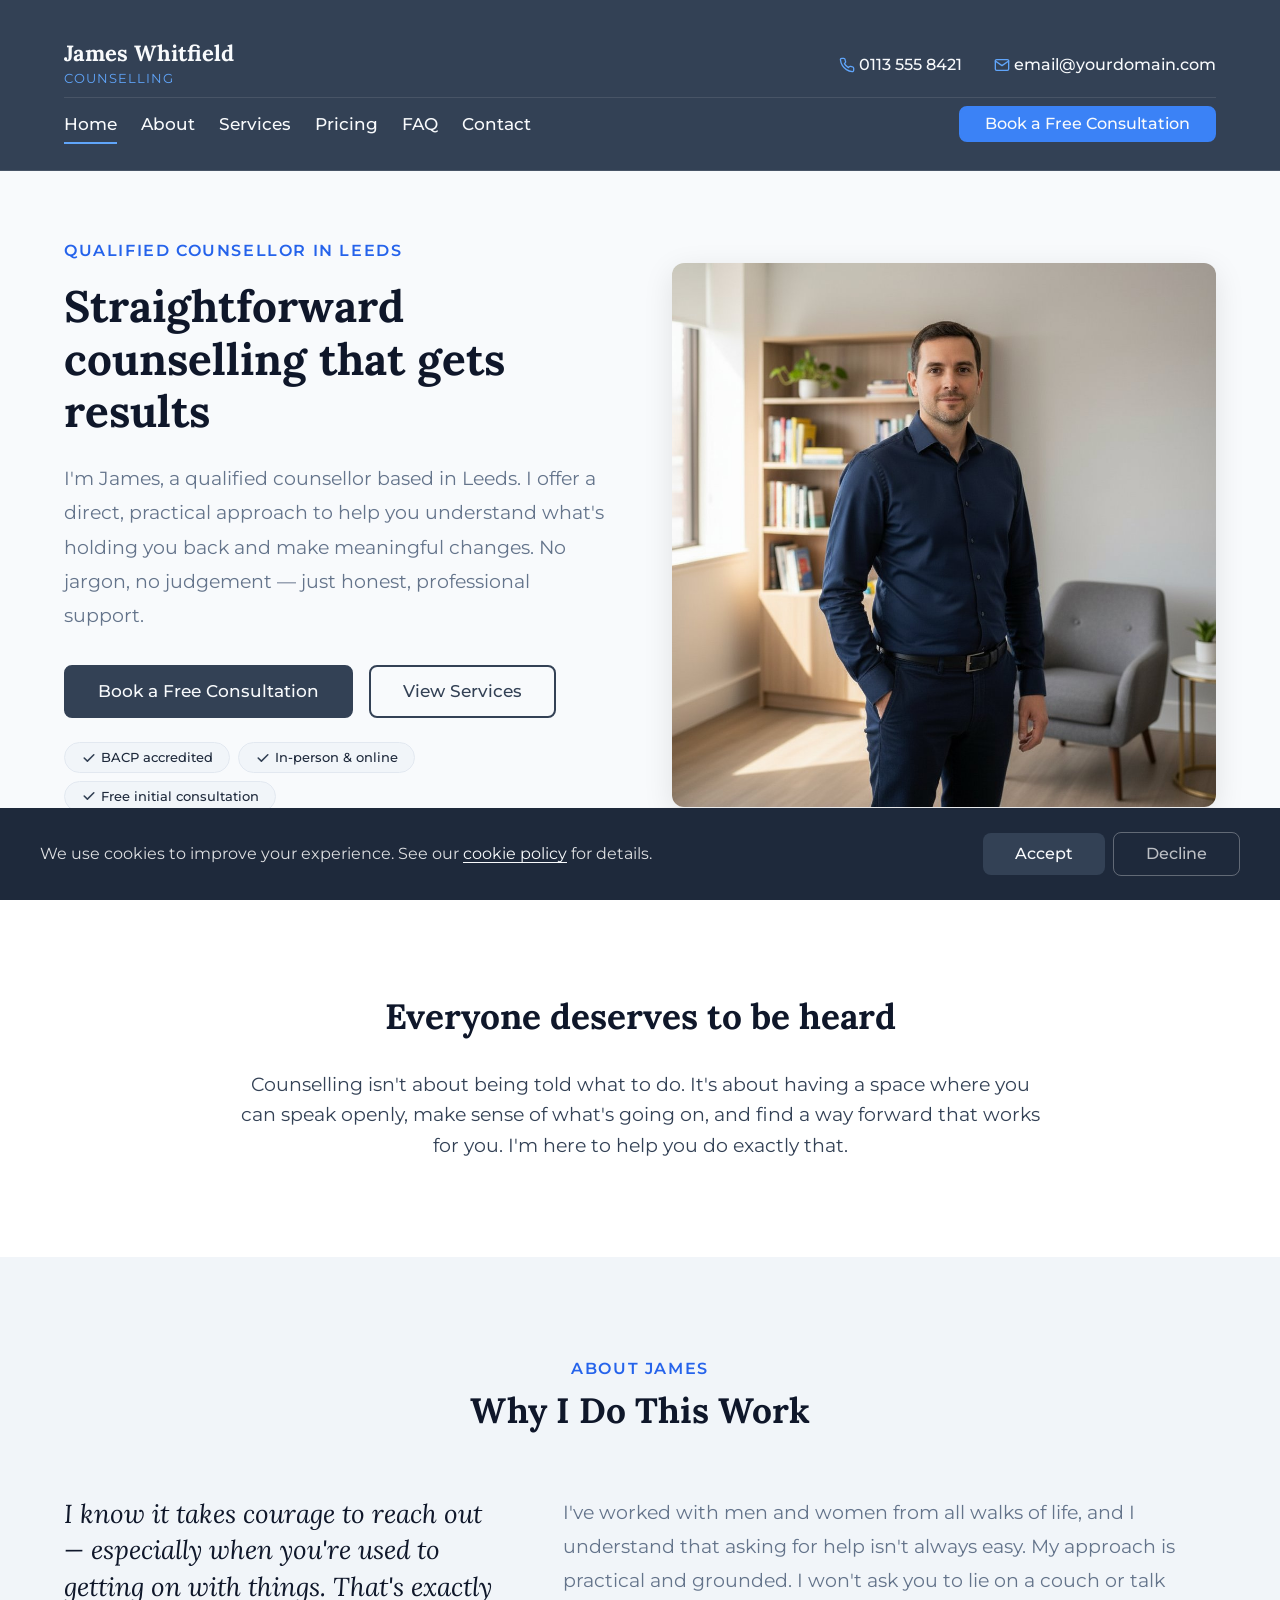
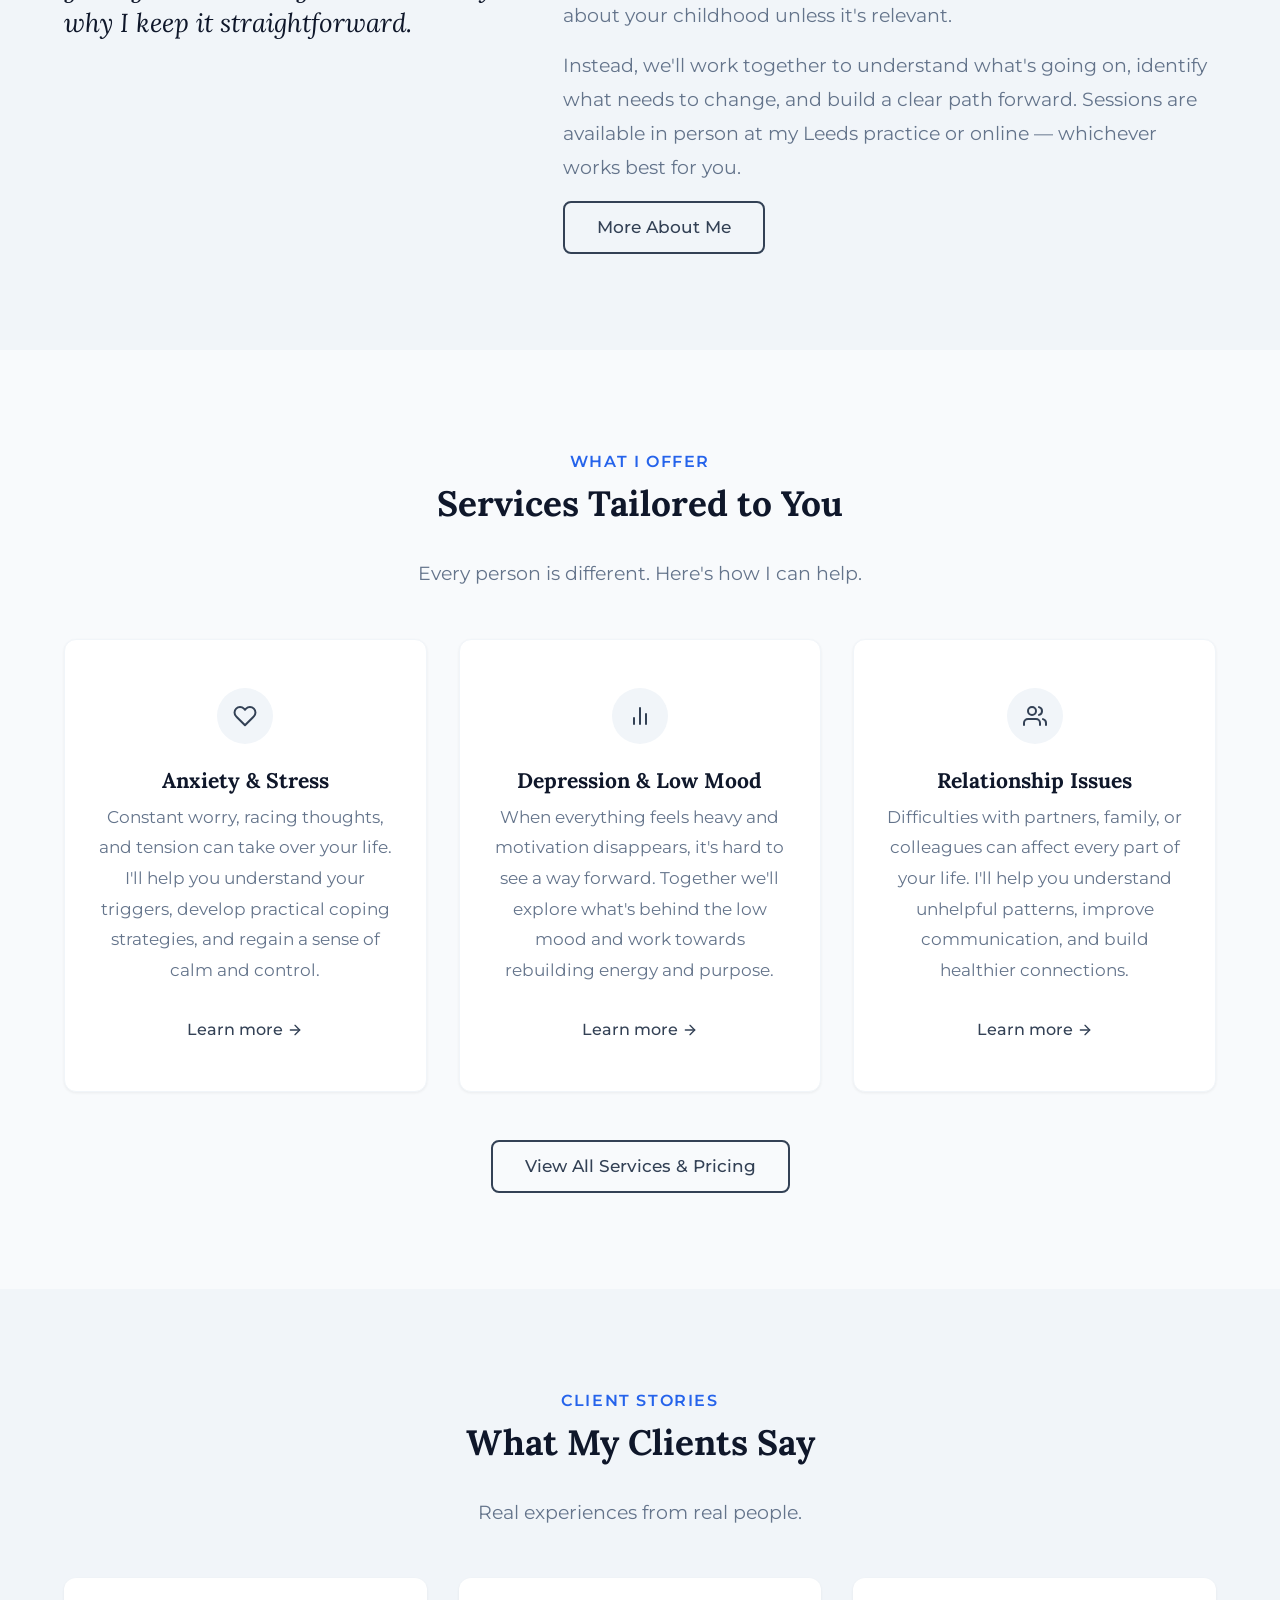
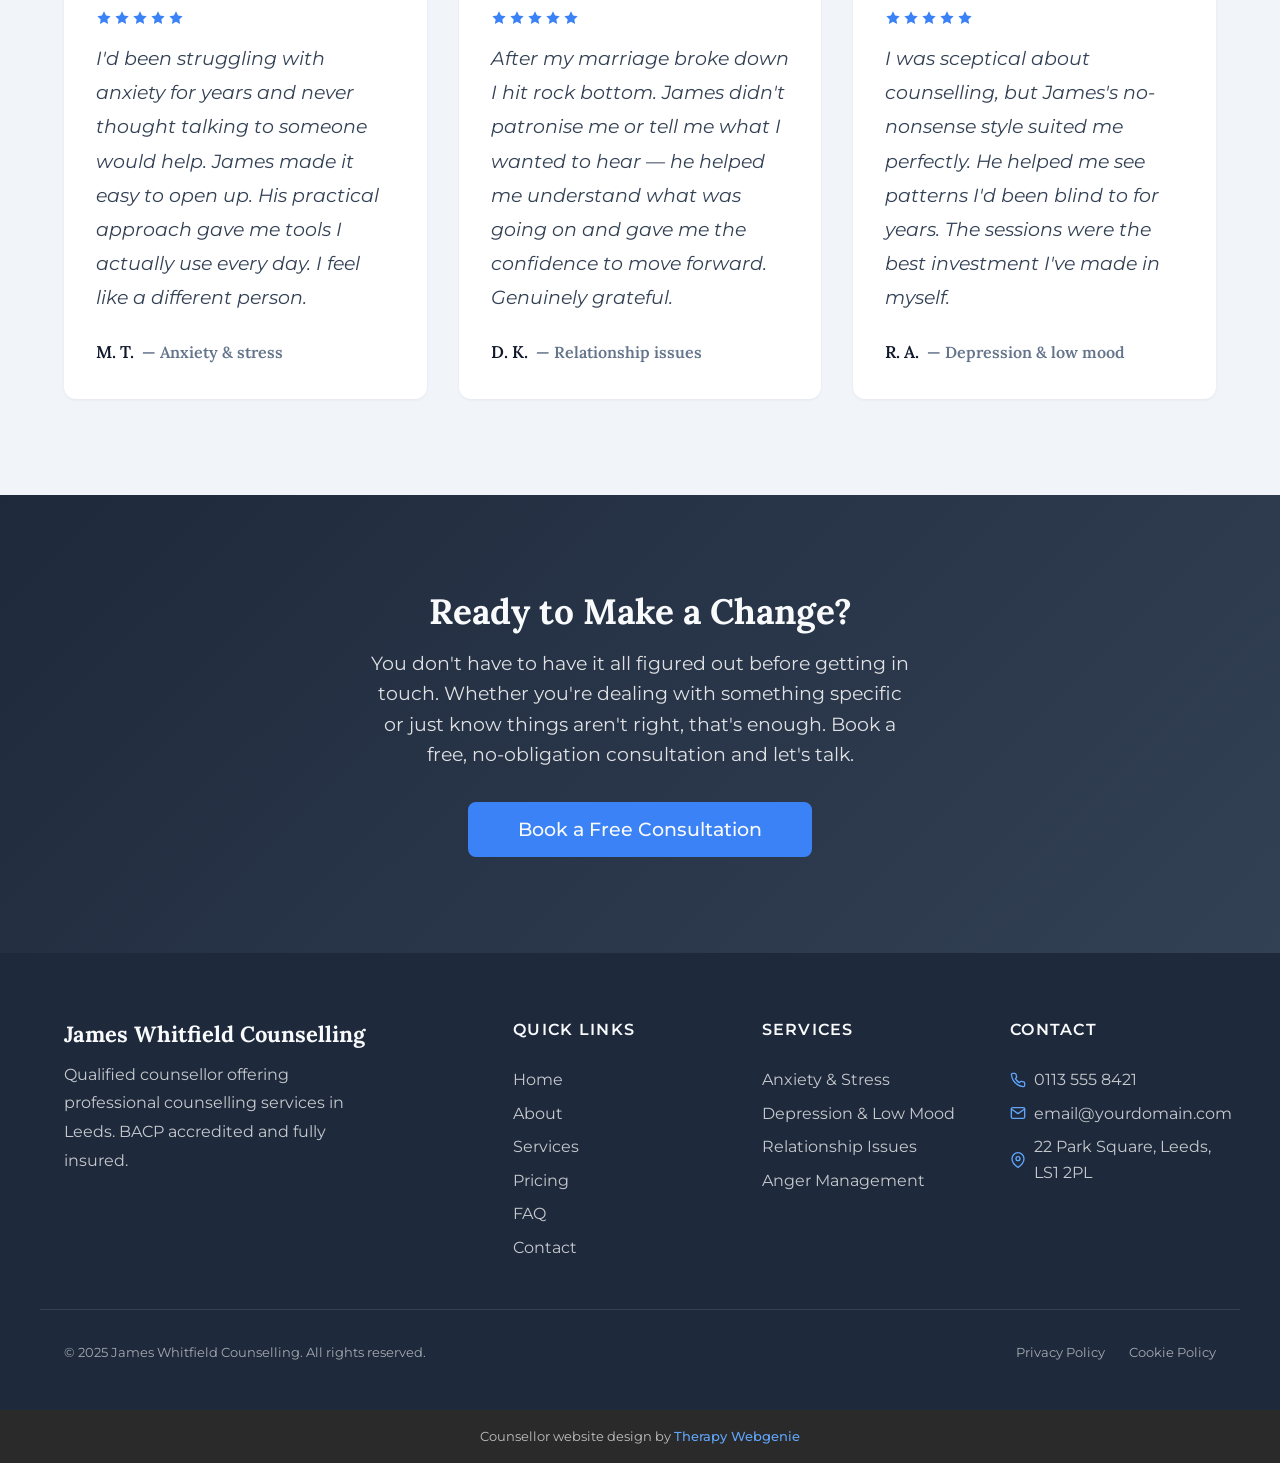
<file: index.html>
<!DOCTYPE html>
<html lang="en">
<head>
  <meta charset="UTF-8">
  <meta name="viewport" content="width=device-width, initial-scale=1.0">
  <meta name="description" content="James Whitfield Counselling — qualified counsellor in Leeds offering professional counselling for anxiety, depression, and relationship issues. Book a free consultation today.">
  <meta name="author" content="James Whitfield">
  <title>James Whitfield Counselling — Professional counselling for real change</title>

  <link rel="canonical" href="https://trulyempoweredcode.github.io/demo-counsellor2/">

  <meta property="og:type" content="website">
  <meta property="og:url" content="https://trulyempoweredcode.github.io/demo-counsellor2/">
  <meta property="og:title" content="James Whitfield Counselling — Professional counselling for real change">
  <meta property="og:description" content="Qualified counsellor in Leeds offering professional counselling for anxiety, depression, and relationship issues.">
  <meta property="og:image" content="https://trulyempoweredcode.github.io/demo-counsellor2/images/hero-bg.jpg">

  <meta name="twitter:card" content="summary_large_image">
  <meta name="twitter:title" content="James Whitfield Counselling — Professional counselling for real change">
  <meta name="twitter:description" content="Qualified counsellor in Leeds offering professional counselling for anxiety, depression, and relationship issues.">
  <meta name="twitter:image" content="https://trulyempoweredcode.github.io/demo-counsellor2/images/hero-bg.jpg">

  <link rel="preconnect" href="https://fonts.googleapis.com">
  <link rel="preconnect" href="https://fonts.gstatic.com" crossorigin>

  <link rel="stylesheet" href="css/base.css">
  <link rel="stylesheet" href="css/components.css">
  <link rel="stylesheet" href="css/theme.css">
  <!-- PROFILE:schema -->
  <!-- /PROFILE:schema -->
</head>
<body>

  <a href="#main" class="skip-link">Skip to main content</a>

  <!-- SECTION: nav -->
  <nav class="nav nav--two-tier nav--branded" role="navigation" aria-label="Main navigation">
    <div class="container">
      <div class="nav__top">
        <a href="index.html" class="nav__brand nav__brand--inline">
          <div class="nav__brand-text">
            <span class="nav__name"><!-- PROFILE:site_title -->James Whitfield<!-- /PROFILE:site_title --></span>
            <span class="nav__title"><!-- PROFILE:site_slogan -->Counselling<!-- /PROFILE:site_slogan --></span>
          </div>
        </a>
        <div class="nav__contact">
          <div class="nav__contact-item">
            <svg xmlns="http://www.w3.org/2000/svg" viewBox="0 0 24 24" fill="none" stroke="currentColor" stroke-width="2" stroke-linecap="round" stroke-linejoin="round"><path d="M22 16.92v3a2 2 0 0 1-2.18 2 19.79 19.79 0 0 1-8.63-3.07 19.5 19.5 0 0 1-6-6 19.79 19.79 0 0 1-3.07-8.67A2 2 0 0 1 4.11 2h3a2 2 0 0 1 2 1.72c.127.96.361 1.903.7 2.81a2 2 0 0 1-.45 2.11L8.09 9.91a16 16 0 0 0 6 6l1.27-1.27a2 2 0 0 1 2.11-.45c.907.339 1.85.573 2.81.7A2 2 0 0 1 22 16.92z"></path></svg>
            <!-- PROFILE:phone_landline --><a href="tel:01135558421">0113 555 8421</a><!-- /PROFILE:phone_landline -->
          </div>
          <div class="nav__contact-item">
            <svg xmlns="http://www.w3.org/2000/svg" viewBox="0 0 24 24" fill="none" stroke="currentColor" stroke-width="2" stroke-linecap="round" stroke-linejoin="round"><path d="M4 4h16c1.1 0 2 .9 2 2v12c0 1.1-.9 2-2 2H4c-1.1 0-2-.9-2-2V6c0-1.1.9-2 2-2z"></path><polyline points="22,6 12,13 2,6"></polyline></svg>
            <!-- PROFILE:email --><a href="mailto:email@yourdomain.com">email@yourdomain.com</a><!-- /PROFILE:email -->
          </div>
        </div>
      </div>
      <div class="nav__bottom">
        <div class="nav__links">
          <a href="index.html" class="nav__link nav__link--active">Home</a>
          <a href="about.html" class="nav__link">About</a>
          <a href="services.html" class="nav__link">Services</a>
          <a href="pricing.html" class="nav__link">Pricing</a>
          <a href="faq.html" class="nav__link">FAQ</a>
          <a href="contact.html" class="nav__link">Contact</a>
          <a href="contact.html" class="btn btn--primary nav__cta">Book a Free Consultation</a>
        </div>
        <button class="nav__toggle" aria-label="Toggle menu" aria-expanded="false" aria-controls="mobile-menu">
          <span class="nav__toggle-bar"></span>
          <span class="nav__toggle-bar"></span>
          <span class="nav__toggle-bar"></span>
        </button>
      </div>
    </div>
    <div class="nav__mobile" id="mobile-menu" role="menu">
      <a href="index.html" class="nav__link nav__link--active" role="menuitem">Home</a>
      <a href="about.html" class="nav__link" role="menuitem">About</a>
      <a href="services.html" class="nav__link" role="menuitem">Services</a>
      <a href="pricing.html" class="nav__link" role="menuitem">Pricing</a>
      <a href="faq.html" class="nav__link" role="menuitem">FAQ</a>
      <a href="contact.html" class="nav__link" role="menuitem">Contact</a>
      <a href="contact.html" class="btn btn--primary" role="menuitem">Book a Free Consultation</a>
      <div class="nav__mobile-contact">
        <div class="nav__contact-item">
          <svg xmlns="http://www.w3.org/2000/svg" viewBox="0 0 24 24" fill="none" stroke="currentColor" stroke-width="2" stroke-linecap="round" stroke-linejoin="round"><path d="M22 16.92v3a2 2 0 0 1-2.18 2 19.79 19.79 0 0 1-8.63-3.07 19.5 19.5 0 0 1-6-6 19.79 19.79 0 0 1-3.07-8.67A2 2 0 0 1 4.11 2h3a2 2 0 0 1 2 1.72c.127.96.361 1.903.7 2.81a2 2 0 0 1-.45 2.11L8.09 9.91a16 16 0 0 0 6 6l1.27-1.27a2 2 0 0 1 2.11-.45c.907.339 1.85.573 2.81.7A2 2 0 0 1 22 16.92z"></path></svg>
          <a href="tel:01135558421">0113 555 8421</a>
        </div>
        <div class="nav__contact-item">
          <svg xmlns="http://www.w3.org/2000/svg" viewBox="0 0 24 24" fill="none" stroke="currentColor" stroke-width="2" stroke-linecap="round" stroke-linejoin="round"><path d="M4 4h16c1.1 0 2 .9 2 2v12c0 1.1-.9 2-2 2H4c-1.1 0-2-.9-2-2V6c0-1.1.9-2 2-2z"></path><polyline points="22,6 12,13 2,6"></polyline></svg>
          <a href="mailto:email@yourdomain.com">email@yourdomain.com</a>
        </div>
      </div>
    </div>
  </nav>
  <!-- /SECTION: nav -->

  <!-- Compact scroll header -->
  <div class="nav-scroll" aria-hidden="true">
    <div class="container nav-scroll__inner">
      <div class="nav-scroll__brand">
        <span class="nav-scroll__name"><!-- PROFILE:site_title -->James Whitfield<!-- /PROFILE:site_title --></span>
        <span class="nav-scroll__title"><!-- PROFILE:site_slogan -->Counselling<!-- /PROFILE:site_slogan --></span>
      </div>
      <div class="nav-scroll__right">
        <a href="tel:01135558421" class="nav-scroll__phone">
          <svg xmlns="http://www.w3.org/2000/svg" viewBox="0 0 24 24" fill="none" stroke="currentColor" stroke-width="2" stroke-linecap="round" stroke-linejoin="round"><path d="M22 16.92v3a2 2 0 0 1-2.18 2 19.79 19.79 0 0 1-8.63-3.07 19.5 19.5 0 0 1-6-6 19.79 19.79 0 0 1-3.07-8.67A2 2 0 0 1 4.11 2h3a2 2 0 0 1 2 1.72c.127.96.361 1.903.7 2.81a2 2 0 0 1-.45 2.11L8.09 9.91a16 16 0 0 0 6 6l1.27-1.27a2 2 0 0 1 2.11-.45c.907.339 1.85.573 2.81.7A2 2 0 0 1 22 16.92z"></path></svg>
          0113 555 8421
        </a>
        <a href="tel:01135558421" class="nav-scroll__phone-icon" aria-label="Call us">
          <svg xmlns="http://www.w3.org/2000/svg" viewBox="0 0 24 24" fill="none" stroke="currentColor" stroke-width="2" stroke-linecap="round" stroke-linejoin="round"><path d="M22 16.92v3a2 2 0 0 1-2.18 2 19.79 19.79 0 0 1-8.63-3.07 19.5 19.5 0 0 1-6-6 19.79 19.79 0 0 1-3.07-8.67A2 2 0 0 1 4.11 2h3a2 2 0 0 1 2 1.72c.127.96.361 1.903.7 2.81a2 2 0 0 1-.45 2.11L8.09 9.91a16 16 0 0 0 6 6l1.27-1.27a2 2 0 0 1 2.11-.45c.907.339 1.85.573 2.81.7A2 2 0 0 1 22 16.92z"></path></svg>
        </a>
        <button class="nav-scroll__toggle" aria-label="Toggle menu">
          <span class="nav-scroll__toggle-bar"></span>
          <span class="nav-scroll__toggle-bar"></span>
          <span class="nav-scroll__toggle-bar"></span>
        </button>
      </div>
    </div>
  </div>

  <main id="main">

    <!-- SECTION: hero -->
    <section class="hero">
      <div class="container hero__inner">
        <div class="hero__content">
          <span class="hero__label">Qualified Counsellor in Leeds</span>
          <h1 class="hero__heading">Straightforward counselling that gets results</h1>
          <p class="hero__text">I'm James, a qualified counsellor based in Leeds. I offer a direct, practical approach to help you understand what's holding you back and make meaningful changes. No jargon, no judgement — just honest, professional support.</p>
          <div class="hero__actions">
            <a href="contact.html" class="btn btn--primary">Book a Free Consultation</a>
            <a href="services.html" class="btn btn--secondary">View Services</a>
          </div>
          <ul class="hero__ticks">
            <li><svg xmlns="http://www.w3.org/2000/svg" viewBox="0 0 20 20" fill="currentColor"><path fill-rule="evenodd" d="M16.707 5.293a1 1 0 010 1.414l-8 8a1 1 0 01-1.414 0l-4-4a1 1 0 011.414-1.414L8 12.586l7.293-7.293a1 1 0 011.414 0z" clip-rule="evenodd"/></svg> BACP accredited</li>
            <li><svg xmlns="http://www.w3.org/2000/svg" viewBox="0 0 20 20" fill="currentColor"><path fill-rule="evenodd" d="M16.707 5.293a1 1 0 010 1.414l-8 8a1 1 0 01-1.414 0l-4-4a1 1 0 011.414-1.414L8 12.586l7.293-7.293a1 1 0 011.414 0z" clip-rule="evenodd"/></svg> In-person &amp; online</li>
            <li><svg xmlns="http://www.w3.org/2000/svg" viewBox="0 0 20 20" fill="currentColor"><path fill-rule="evenodd" d="M16.707 5.293a1 1 0 010 1.414l-8 8a1 1 0 01-1.414 0l-4-4a1 1 0 011.414-1.414L8 12.586l7.293-7.293a1 1 0 011.414 0z" clip-rule="evenodd"/></svg> Free initial consultation</li>
          </ul>
        </div>
        <div class="hero__image-wrap">
          <img src="images/hero-bg.jpg" alt="James Whitfield, qualified counsellor in Leeds" class="hero__image" width="800" height="600" loading="eager">
        </div>
      </div>
    </section>
    <!-- /SECTION: hero -->

    <!-- SECTION: text-strip -->
    <section class="section">
      <div class="container text-center">
        <h2>Everyone deserves to be heard</h2>
        <p class="text-block text-block--center">Counselling isn't about being told what to do. It's about having a space where you can speak openly, make sense of what's going on, and find a way forward that works for you. I'm here to help you do exactly that.</p>
      </div>
    </section>
    <!-- /SECTION: text-strip -->

    <!-- SECTION: story-text -->
    <section class="section section--alt reveal">
      <div class="container">
        <div class="story-text">
          <div class="story-text__header">
            <span class="section-label">About James</span>
            <h2>Why I Do This Work</h2>
          </div>
          <div class="story-text__body">
            <div class="story-text__quote">
              I know it takes courage to reach out — especially when you're used to getting on with things. That's exactly why I keep it straightforward.
            </div>
            <div class="story-text__content">
              <p>I've worked with men and women from all walks of life, and I understand that asking for help isn't always easy. My approach is practical and grounded. I won't ask you to lie on a couch or talk about your childhood unless it's relevant.</p>
              <p>Instead, we'll work together to understand what's going on, identify what needs to change, and build a clear path forward. Sessions are available in person at my Leeds practice or online — whichever works best for you.</p>
              <a href="about.html" class="btn btn--secondary">More About Me</a>
            </div>
          </div>
        </div>
      </div>
    </section>
    <!-- /SECTION: story-text -->

    <!-- SECTION: services-overview -->
    <section class="section reveal">
      <div class="container text-center">
        <span class="section-label">What I Offer</span>
        <h2>Services Tailored to You</h2>
        <p class="section-subtitle">Every person is different. Here's how I can help.</p>
      </div>
      <div class="container grid grid--3">
        <a href="services.html#service-anxiety" class="card card--service">
          <div class="card__icon">
            <svg xmlns="http://www.w3.org/2000/svg" viewBox="0 0 24 24" fill="none" stroke="currentColor" stroke-width="2" stroke-linecap="round" stroke-linejoin="round"><path d="M20.84 4.61a5.5 5.5 0 0 0-7.78 0L12 5.67l-1.06-1.06a5.5 5.5 0 0 0-7.78 7.78l1.06 1.06L12 21.23l7.78-7.78 1.06-1.06a5.5 5.5 0 0 0 0-7.78z"></path></svg>
          </div>
          <h3 class="card__title">Anxiety &amp; Stress</h3>
          <p class="card__text">Constant worry, racing thoughts, and tension can take over your life. I'll help you understand your triggers, develop practical coping strategies, and regain a sense of calm and control.</p>
          <span class="card__link">
            Learn more
            <svg xmlns="http://www.w3.org/2000/svg" viewBox="0 0 24 24" fill="none" stroke="currentColor" stroke-width="2" stroke-linecap="round" stroke-linejoin="round"><line x1="5" y1="12" x2="19" y2="12"></line><polyline points="12 5 19 12 12 19"></polyline></svg>
          </span>
        </a>
        <a href="services.html#service-depression" class="card card--service">
          <div class="card__icon">
            <svg xmlns="http://www.w3.org/2000/svg" viewBox="0 0 24 24" fill="none" stroke="currentColor" stroke-width="2" stroke-linecap="round" stroke-linejoin="round"><path d="M18 20V10"></path><path d="M12 20V4"></path><path d="M6 20v-6"></path></svg>
          </div>
          <h3 class="card__title">Depression &amp; Low Mood</h3>
          <p class="card__text">When everything feels heavy and motivation disappears, it's hard to see a way forward. Together we'll explore what's behind the low mood and work towards rebuilding energy and purpose.</p>
          <span class="card__link">
            Learn more
            <svg xmlns="http://www.w3.org/2000/svg" viewBox="0 0 24 24" fill="none" stroke="currentColor" stroke-width="2" stroke-linecap="round" stroke-linejoin="round"><line x1="5" y1="12" x2="19" y2="12"></line><polyline points="12 5 19 12 12 19"></polyline></svg>
          </span>
        </a>
        <a href="services.html#service-relationships" class="card card--service">
          <div class="card__icon">
            <svg xmlns="http://www.w3.org/2000/svg" viewBox="0 0 24 24" fill="none" stroke="currentColor" stroke-width="2" stroke-linecap="round" stroke-linejoin="round"><path d="M17 21v-2a4 4 0 0 0-4-4H5a4 4 0 0 0-4 4v2"></path><circle cx="9" cy="7" r="4"></circle><path d="M23 21v-2a4 4 0 0 0-3-3.87"></path><path d="M16 3.13a4 4 0 0 1 0 7.75"></path></svg>
          </div>
          <h3 class="card__title">Relationship Issues</h3>
          <p class="card__text">Difficulties with partners, family, or colleagues can affect every part of your life. I'll help you understand unhelpful patterns, improve communication, and build healthier connections.</p>
          <span class="card__link">
            Learn more
            <svg xmlns="http://www.w3.org/2000/svg" viewBox="0 0 24 24" fill="none" stroke="currentColor" stroke-width="2" stroke-linecap="round" stroke-linejoin="round"><line x1="5" y1="12" x2="19" y2="12"></line><polyline points="12 5 19 12 12 19"></polyline></svg>
          </span>
        </a>
      </div>
      <div class="container text-center section-footer">
        <a href="services.html" class="btn btn--secondary">View All Services &amp; Pricing</a>
      </div>
    </section>
    <!-- /SECTION: services-overview -->

    <!-- SECTION: testimonials -->
    <section class="section section--alt reveal">
      <div class="container text-center">
        <span class="section-label">Client Stories</span>
        <h2>What My Clients Say</h2>
        <p class="section-subtitle">Real experiences from real people.</p>
      </div>
      <div class="container grid grid--3">
        <div class="testimonial testimonial--card">
          <div class="testimonial__stars">
            <svg viewBox="0 0 24 24"><path d="M12 2l3.09 6.26L22 9.27l-5 4.87 1.18 6.88L12 17.77l-6.18 3.25L7 14.14 2 9.27l6.91-1.01L12 2z"/></svg>
            <svg viewBox="0 0 24 24"><path d="M12 2l3.09 6.26L22 9.27l-5 4.87 1.18 6.88L12 17.77l-6.18 3.25L7 14.14 2 9.27l6.91-1.01L12 2z"/></svg>
            <svg viewBox="0 0 24 24"><path d="M12 2l3.09 6.26L22 9.27l-5 4.87 1.18 6.88L12 17.77l-6.18 3.25L7 14.14 2 9.27l6.91-1.01L12 2z"/></svg>
            <svg viewBox="0 0 24 24"><path d="M12 2l3.09 6.26L22 9.27l-5 4.87 1.18 6.88L12 17.77l-6.18 3.25L7 14.14 2 9.27l6.91-1.01L12 2z"/></svg>
            <svg viewBox="0 0 24 24"><path d="M12 2l3.09 6.26L22 9.27l-5 4.87 1.18 6.88L12 17.77l-6.18 3.25L7 14.14 2 9.27l6.91-1.01L12 2z"/></svg>
          </div>
          <p class="testimonial__quote">I'd been struggling with anxiety for years and never thought talking to someone would help. James made it easy to open up. His practical approach gave me tools I actually use every day. I feel like a different person.</p>
          <p class="testimonial__author">M. T. <span class="testimonial__detail" style="display:inline; margin-left: 0.25em;">&mdash; Anxiety &amp; stress</span></p>
        </div>
        <div class="testimonial testimonial--card">
          <div class="testimonial__stars">
            <svg viewBox="0 0 24 24"><path d="M12 2l3.09 6.26L22 9.27l-5 4.87 1.18 6.88L12 17.77l-6.18 3.25L7 14.14 2 9.27l6.91-1.01L12 2z"/></svg>
            <svg viewBox="0 0 24 24"><path d="M12 2l3.09 6.26L22 9.27l-5 4.87 1.18 6.88L12 17.77l-6.18 3.25L7 14.14 2 9.27l6.91-1.01L12 2z"/></svg>
            <svg viewBox="0 0 24 24"><path d="M12 2l3.09 6.26L22 9.27l-5 4.87 1.18 6.88L12 17.77l-6.18 3.25L7 14.14 2 9.27l6.91-1.01L12 2z"/></svg>
            <svg viewBox="0 0 24 24"><path d="M12 2l3.09 6.26L22 9.27l-5 4.87 1.18 6.88L12 17.77l-6.18 3.25L7 14.14 2 9.27l6.91-1.01L12 2z"/></svg>
            <svg viewBox="0 0 24 24"><path d="M12 2l3.09 6.26L22 9.27l-5 4.87 1.18 6.88L12 17.77l-6.18 3.25L7 14.14 2 9.27l6.91-1.01L12 2z"/></svg>
          </div>
          <p class="testimonial__quote">After my marriage broke down I hit rock bottom. James didn't patronise me or tell me what I wanted to hear — he helped me understand what was going on and gave me the confidence to move forward. Genuinely grateful.</p>
          <p class="testimonial__author">D. K. <span class="testimonial__detail" style="display:inline; margin-left: 0.25em;">&mdash; Relationship issues</span></p>
        </div>
        <div class="testimonial testimonial--card">
          <div class="testimonial__stars">
            <svg viewBox="0 0 24 24"><path d="M12 2l3.09 6.26L22 9.27l-5 4.87 1.18 6.88L12 17.77l-6.18 3.25L7 14.14 2 9.27l6.91-1.01L12 2z"/></svg>
            <svg viewBox="0 0 24 24"><path d="M12 2l3.09 6.26L22 9.27l-5 4.87 1.18 6.88L12 17.77l-6.18 3.25L7 14.14 2 9.27l6.91-1.01L12 2z"/></svg>
            <svg viewBox="0 0 24 24"><path d="M12 2l3.09 6.26L22 9.27l-5 4.87 1.18 6.88L12 17.77l-6.18 3.25L7 14.14 2 9.27l6.91-1.01L12 2z"/></svg>
            <svg viewBox="0 0 24 24"><path d="M12 2l3.09 6.26L22 9.27l-5 4.87 1.18 6.88L12 17.77l-6.18 3.25L7 14.14 2 9.27l6.91-1.01L12 2z"/></svg>
            <svg viewBox="0 0 24 24"><path d="M12 2l3.09 6.26L22 9.27l-5 4.87 1.18 6.88L12 17.77l-6.18 3.25L7 14.14 2 9.27l6.91-1.01L12 2z"/></svg>
          </div>
          <p class="testimonial__quote">I was sceptical about counselling, but James's no-nonsense style suited me perfectly. He helped me see patterns I'd been blind to for years. The sessions were the best investment I've made in myself.</p>
          <p class="testimonial__author">R. A. <span class="testimonial__detail" style="display:inline; margin-left: 0.25em;">&mdash; Depression &amp; low mood</span></p>
        </div>
      </div>
    </section>
    <!-- /SECTION: testimonials -->

    <!-- SECTION: cta -->
    <section class="section cta-banner reveal">
      <div class="container text-center">
        <h2>Ready to Make a Change?</h2>
        <p>You don't have to have it all figured out before getting in touch. Whether you're dealing with something specific or just know things aren't right, that's enough. Book a free, no-obligation consultation and let's talk.</p>
        <a href="contact.html" class="btn btn--accent">Book a Free Consultation</a>
      </div>
    </section>
    <!-- /SECTION: cta -->

  </main>

  <!-- SECTION: footer -->
  <footer class="footer">
    <div class="container footer__inner">
      <div class="footer__brand">
        <p class="footer__brand-name">James Whitfield Counselling</p>
        <p class="footer__brand-text">Qualified counsellor offering professional counselling services in Leeds. BACP accredited and fully insured.</p>
      </div>
      <div class="footer__col">
        <p class="footer__heading">Quick Links</p>
        <div class="footer__links">
          <a href="index.html" class="footer__link">Home</a>
          <a href="about.html" class="footer__link">About</a>
          <a href="services.html" class="footer__link">Services</a>
          <a href="pricing.html" class="footer__link">Pricing</a>
          <a href="faq.html" class="footer__link">FAQ</a>
          <a href="contact.html" class="footer__link">Contact</a>
        </div>
      </div>
      <div class="footer__col">
        <p class="footer__heading">Services</p>
        <div class="footer__links">
          <a href="services.html#service-anxiety" class="footer__link">Anxiety &amp; Stress</a>
          <a href="services.html#service-depression" class="footer__link">Depression &amp; Low Mood</a>
          <a href="services.html#service-relationships" class="footer__link">Relationship Issues</a>
          <a href="services.html#service-anger" class="footer__link">Anger Management</a>
        </div>
      </div>
      <div class="footer__col">
        <p class="footer__heading">Contact</p>
        <div class="footer__contact-item">
          <svg xmlns="http://www.w3.org/2000/svg" viewBox="0 0 24 24" fill="none" stroke="currentColor" stroke-width="2" stroke-linecap="round" stroke-linejoin="round"><path d="M22 16.92v3a2 2 0 0 1-2.18 2 19.79 19.79 0 0 1-8.63-3.07 19.5 19.5 0 0 1-6-6 19.79 19.79 0 0 1-3.07-8.67A2 2 0 0 1 4.11 2h3a2 2 0 0 1 2 1.72 12.84 12.84 0 0 0 .7 2.81 2 2 0 0 1-.45 2.11L8.09 9.91a16 16 0 0 0 6 6l1.27-1.27a2 2 0 0 1 2.11-.45 12.84 12.84 0 0 0 2.81.7A2 2 0 0 1 22 16.92z"></path></svg>
          <!-- PROFILE:phone_landline --><span>0113 555 8421</span><!-- /PROFILE:phone_landline -->
        </div>
        <div class="footer__contact-item">
          <svg xmlns="http://www.w3.org/2000/svg" viewBox="0 0 24 24" fill="none" stroke="currentColor" stroke-width="2" stroke-linecap="round" stroke-linejoin="round"><path d="M4 4h16c1.1 0 2 .9 2 2v12c0 1.1-.9 2-2 2H4c-1.1 0-2-.9-2-2V6c0-1.1.9-2 2-2z"></path><polyline points="22,6 12,13 2,6"></polyline></svg>
          <!-- PROFILE:email --><a href="mailto:email@yourdomain.com">email@yourdomain.com</a><!-- /PROFILE:email -->
        </div>
        <div class="footer__contact-item">
          <svg xmlns="http://www.w3.org/2000/svg" viewBox="0 0 24 24" fill="none" stroke="currentColor" stroke-width="2" stroke-linecap="round" stroke-linejoin="round"><path d="M21 10c0 7-9 13-9 13s-9-6-9-13a9 9 0 0 1 18 0z"></path><circle cx="12" cy="10" r="3"></circle></svg>
          <!-- PROFILE:address --><span>22 Park Square, Leeds, LS1 2PL</span><!-- /PROFILE:address -->
        </div>
      </div>
    </div>
    <div class="container footer__bottom">
      <p class="footer__copyright">&copy; 2025 James Whitfield Counselling. All rights reserved.</p>
      <div class="footer__legal">
        <a href="privacy.html">Privacy Policy</a>
        <a href="cookies-policy.html">Cookie Policy</a>
      </div>
    </div>
  </footer>
  <!-- /SECTION: footer -->

  <div class="site-credit">
    <p>Counsellor website design by <a href="https://www.therapywebgenie.com/website-design/counsellors/" target="_blank" rel="noopener nofollow">Therapy Webgenie</a></p>
  </div>

  <!-- Cookie Consent -->
  <div class="cookie-banner" role="dialog" aria-label="Cookie consent">
    <div class="cookie-banner__inner">
      <p class="cookie-banner__text">We use cookies to improve your experience. See our <a href="cookies-policy.html">cookie policy</a> for details.</p>
      <div class="cookie-banner__buttons"><button class="cookie-banner__accept">Accept</button><button class="cookie-banner__decline">Decline</button></div>
    </div>
  </div>

  <!-- Back to Top -->
  <button class="back-to-top" aria-label="Back to top">
    <svg xmlns="http://www.w3.org/2000/svg" viewBox="0 0 24 24" fill="none" stroke="currentColor" stroke-width="2" stroke-linecap="round" stroke-linejoin="round"><polyline points="18 15 12 9 6 15"></polyline></svg>
  </button>

  <script src="js/main.js"></script>
</body>
</html>
</file>
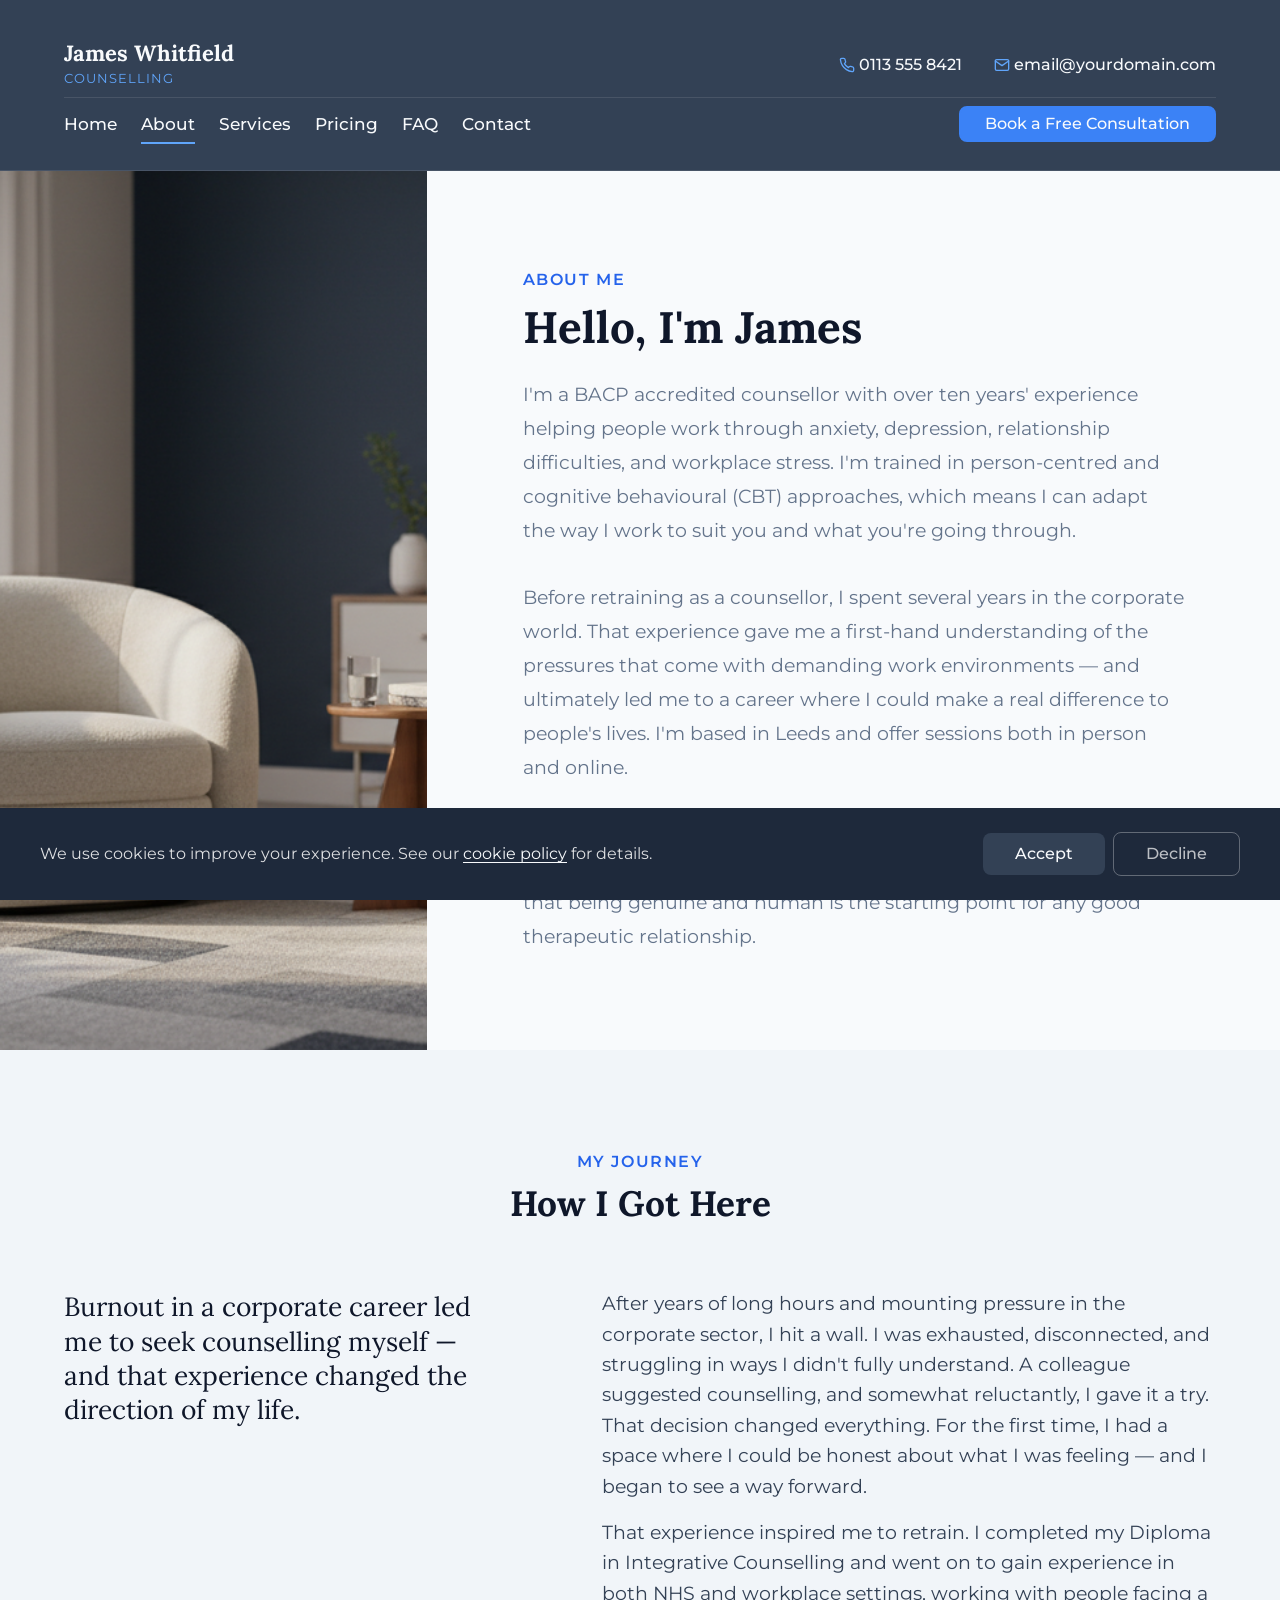
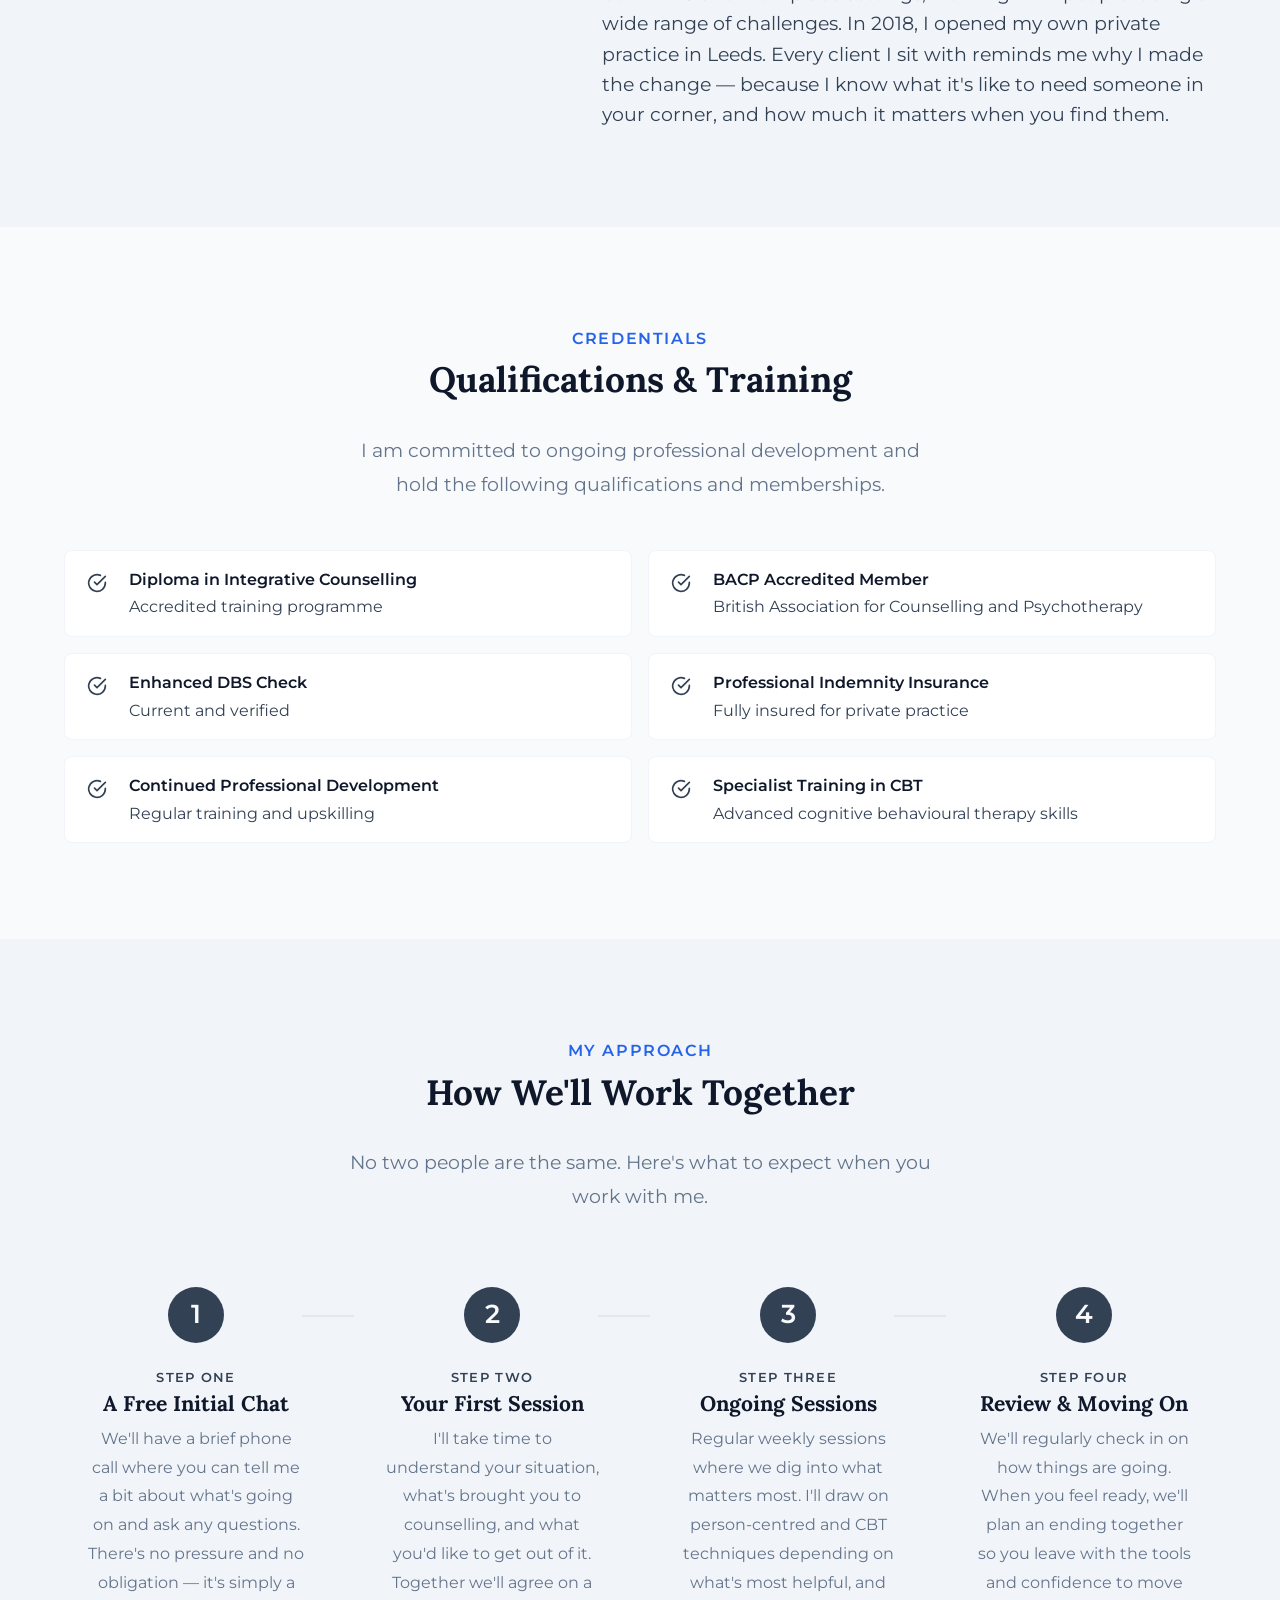
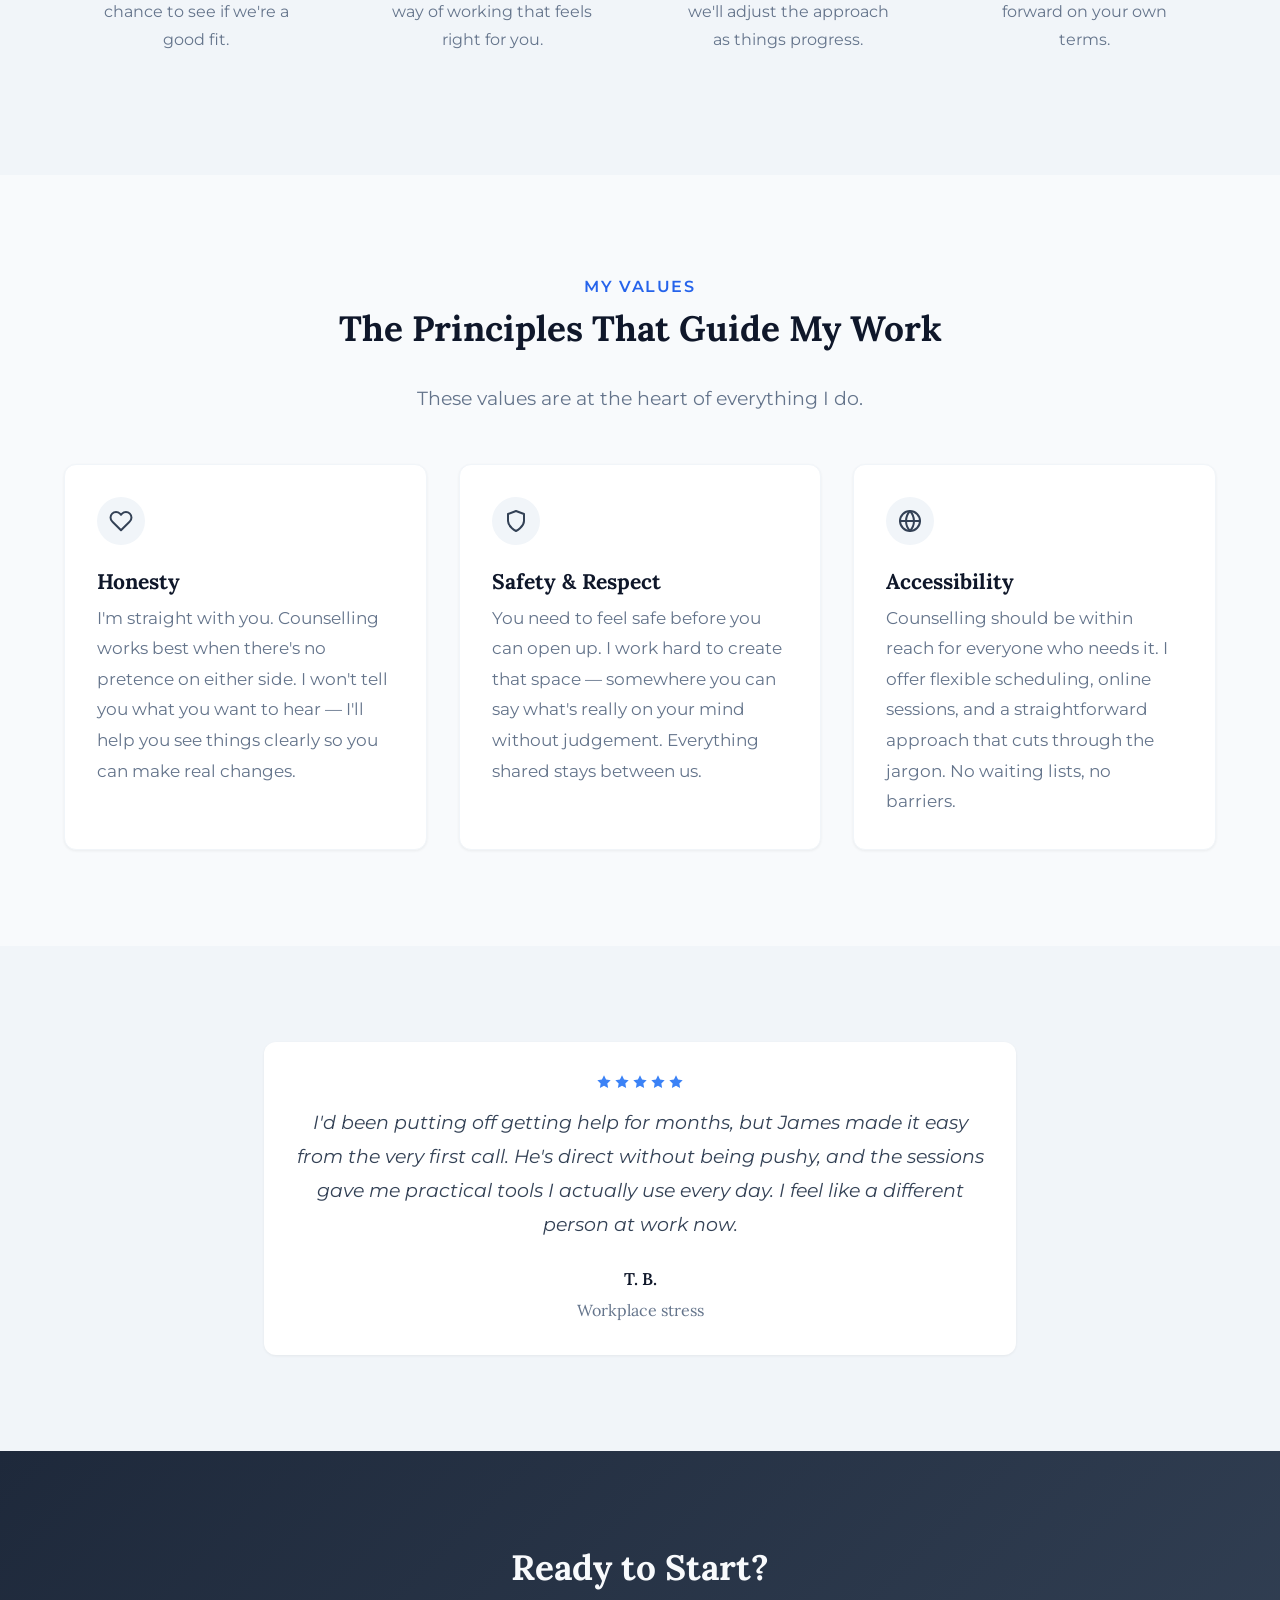
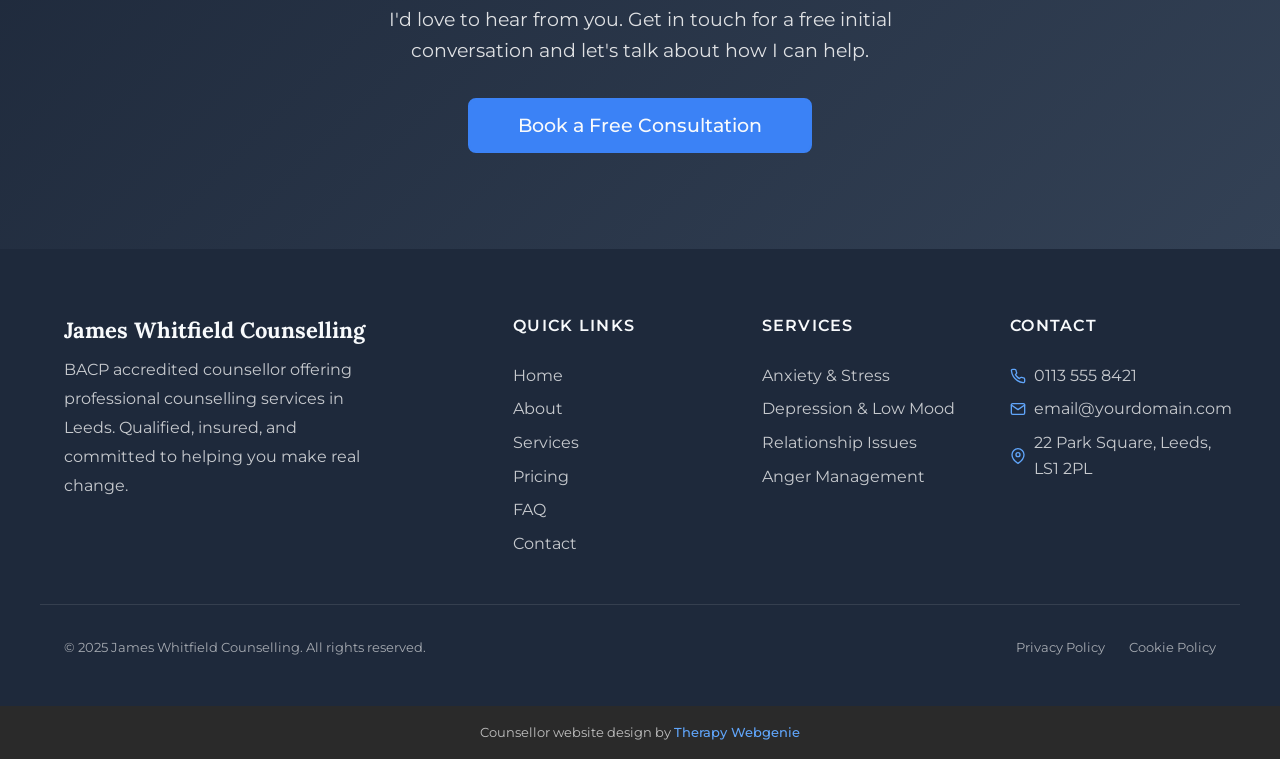
<file: about.html>
<!DOCTYPE html>
<html lang="en">
<head>
  <meta charset="UTF-8">
  <meta name="viewport" content="width=device-width, initial-scale=1.0">
  <meta name="description" content="Learn about James Whitfield — a BACP accredited counsellor with over 10 years' experience offering professional counselling in Leeds.">
  <title>About James Whitfield — James Whitfield Counselling</title>

  <link rel="canonical" href="https://demo-counsellor-male.github.io/about.html">

  <meta property="og:type" content="website">
  <meta property="og:url" content="https://demo-counsellor-male.github.io/about.html">
  <meta property="og:title" content="About James Whitfield — James Whitfield Counselling">
  <meta property="og:description" content="BACP accredited counsellor with over 10 years' experience. Person-centred and CBT approaches. Based in Leeds.">
  <meta property="og:image" content="https://demo-counsellor-male.github.io/images/hero.jpg">

  <meta name="twitter:card" content="summary_large_image">
  <meta name="twitter:title" content="About James Whitfield — James Whitfield Counselling">
  <meta name="twitter:description" content="BACP accredited counsellor with over 10 years' experience. Person-centred and CBT approaches. Based in Leeds.">
  <meta name="twitter:image" content="https://demo-counsellor-male.github.io/images/hero.jpg">

  <link rel="preconnect" href="https://fonts.googleapis.com">
  <link rel="preconnect" href="https://fonts.gstatic.com" crossorigin>

  <link rel="stylesheet" href="css/base.css">
  <link rel="stylesheet" href="css/components.css">
  <link rel="stylesheet" href="css/theme.css">
  <!-- PROFILE:schema -->
  <!-- /PROFILE:schema -->
</head>
<body>

  <a href="#main" class="skip-link">Skip to main content</a>

  <!-- SECTION: nav -->
  <nav class="nav nav--two-tier nav--branded" role="navigation" aria-label="Main navigation">
    <div class="container">
      <div class="nav__top">
        <a href="index.html" class="nav__brand nav__brand--inline">
          <div class="nav__brand-text">
            <span class="nav__name"><!-- PROFILE:site_title -->James Whitfield<!-- /PROFILE:site_title --></span>
            <span class="nav__title"><!-- PROFILE:site_slogan -->Counselling<!-- /PROFILE:site_slogan --></span>
          </div>
        </a>
        <div class="nav__contact">
          <div class="nav__contact-item">
            <svg xmlns="http://www.w3.org/2000/svg" viewBox="0 0 24 24" fill="none" stroke="currentColor" stroke-width="2" stroke-linecap="round" stroke-linejoin="round"><path d="M22 16.92v3a2 2 0 0 1-2.18 2 19.79 19.79 0 0 1-8.63-3.07 19.5 19.5 0 0 1-6-6 19.79 19.79 0 0 1-3.07-8.67A2 2 0 0 1 4.11 2h3a2 2 0 0 1 2 1.72c.127.96.361 1.903.7 2.81a2 2 0 0 1-.45 2.11L8.09 9.91a16 16 0 0 0 6 6l1.27-1.27a2 2 0 0 1 2.11-.45c.907.339 1.85.573 2.81.7A2 2 0 0 1 22 16.92z"></path></svg>
            <!-- PROFILE:phone_landline --><a href="tel:01135558421">0113 555 8421</a><!-- /PROFILE:phone_landline -->
          </div>
          <div class="nav__contact-item">
            <svg xmlns="http://www.w3.org/2000/svg" viewBox="0 0 24 24" fill="none" stroke="currentColor" stroke-width="2" stroke-linecap="round" stroke-linejoin="round"><path d="M4 4h16c1.1 0 2 .9 2 2v12c0 1.1-.9 2-2 2H4c-1.1 0-2-.9-2-2V6c0-1.1.9-2 2-2z"></path><polyline points="22,6 12,13 2,6"></polyline></svg>
            <!-- PROFILE:email --><a href="mailto:email@yourdomain.com">email@yourdomain.com</a><!-- /PROFILE:email -->
          </div>
        </div>
      </div>
      <div class="nav__bottom">
        <div class="nav__links">
          <a href="index.html" class="nav__link">Home</a>
          <a href="about.html" class="nav__link nav__link--active">About</a>
          <a href="services.html" class="nav__link">Services</a>
          <a href="pricing.html" class="nav__link">Pricing</a>
          <a href="faq.html" class="nav__link">FAQ</a>
          <a href="contact.html" class="nav__link">Contact</a>
          <a href="contact.html" class="btn btn--primary nav__cta">Book a Free Consultation</a>
        </div>
        <button class="nav__toggle" aria-label="Toggle menu" aria-expanded="false" aria-controls="mobile-menu">
          <span class="nav__toggle-bar"></span>
          <span class="nav__toggle-bar"></span>
          <span class="nav__toggle-bar"></span>
        </button>
      </div>
    </div>
    <div class="nav__mobile" id="mobile-menu" role="menu">
      <a href="index.html" class="nav__link" role="menuitem">Home</a>
      <a href="about.html" class="nav__link nav__link--active" role="menuitem">About</a>
      <a href="services.html" class="nav__link" role="menuitem">Services</a>
      <a href="pricing.html" class="nav__link" role="menuitem">Pricing</a>
      <a href="faq.html" class="nav__link" role="menuitem">FAQ</a>
      <a href="contact.html" class="nav__link" role="menuitem">Contact</a>
      <a href="contact.html" class="btn btn--primary" role="menuitem">Book a Free Consultation</a>
      <div class="nav__mobile-contact">
        <div class="nav__contact-item">
          <svg xmlns="http://www.w3.org/2000/svg" viewBox="0 0 24 24" fill="none" stroke="currentColor" stroke-width="2" stroke-linecap="round" stroke-linejoin="round"><path d="M22 16.92v3a2 2 0 0 1-2.18 2 19.79 19.79 0 0 1-8.63-3.07 19.5 19.5 0 0 1-6-6 19.79 19.79 0 0 1-3.07-8.67A2 2 0 0 1 4.11 2h3a2 2 0 0 1 2 1.72c.127.96.361 1.903.7 2.81a2 2 0 0 1-.45 2.11L8.09 9.91a16 16 0 0 0 6 6l1.27-1.27a2 2 0 0 1 2.11-.45c.907.339 1.85.573 2.81.7A2 2 0 0 1 22 16.92z"></path></svg>
          <a href="tel:01135558421">0113 555 8421</a>
        </div>
        <div class="nav__contact-item">
          <svg xmlns="http://www.w3.org/2000/svg" viewBox="0 0 24 24" fill="none" stroke="currentColor" stroke-width="2" stroke-linecap="round" stroke-linejoin="round"><path d="M4 4h16c1.1 0 2 .9 2 2v12c0 1.1-.9 2-2 2H4c-1.1 0-2-.9-2-2V6c0-1.1.9-2 2-2z"></path><polyline points="22,6 12,13 2,6"></polyline></svg>
          <a href="mailto:email@yourdomain.com">email@yourdomain.com</a>
        </div>
      </div>
    </div>
  </nav>
  <!-- /SECTION: nav -->

  <main id="main">

    <!-- SECTION: about-hero -->
    <section class="about-split-third">
      <div class="about-split-third__inner">
        <div class="about-split-third__image-wrap" style="background-image: url('images/about-portrait.jpg');" role="img" aria-label="James Whitfield, counsellor at James Whitfield Counselling">
        </div>
        <div class="about-split-third__text">
          <span class="section-label">About Me</span>
          <h1>Hello, I'm James</h1>
          <p>I'm a BACP accredited counsellor with over ten years' experience helping people work through anxiety, depression, relationship difficulties, and workplace stress. I'm trained in person-centred and cognitive behavioural (CBT) approaches, which means I can adapt the way I work to suit you and what you're going through.</p>
          <p>Before retraining as a counsellor, I spent several years in the corporate world. That experience gave me a first-hand understanding of the pressures that come with demanding work environments — and ultimately led me to a career where I could make a real difference to people's lives. I'm based in Leeds and offer sessions both in person and online.</p>
          <p>Outside of the counselling room, you'll find me running along the canal, watching football, or spending time with my two sons. I believe that being genuine and human is the starting point for any good therapeutic relationship.</p>
        </div>
      </div>
    </section>
    <!-- /SECTION: about-hero -->

    <!-- SECTION: my-journey — story-split component -->
    <section class="section section--alt reveal">
      <div class="container">
        <div class="story-split">
          <div class="story-split__heading text-center">
            <span class="section-label">My Journey</span>
            <h2 style="margin-bottom: var(--space-3xl);">How I Got Here</h2>
          </div>
          <div class="story-split__body" style="gap: var(--space-5xl);">
            <div class="story-split__lead">
              <h3>Burnout in a corporate career led me to seek counselling myself — and that experience changed the direction of my life.</h3>
            </div>
            <div class="story-split__text">
              <p>After years of long hours and mounting pressure in the corporate sector, I hit a wall. I was exhausted, disconnected, and struggling in ways I didn't fully understand. A colleague suggested counselling, and somewhat reluctantly, I gave it a try. That decision changed everything. For the first time, I had a space where I could be honest about what I was feeling — and I began to see a way forward.</p>
              <p>That experience inspired me to retrain. I completed my Diploma in Integrative Counselling and went on to gain experience in both NHS and workplace settings, working with people facing a wide range of challenges. In 2018, I opened my own private practice in Leeds. Every client I sit with reminds me why I made the change — because I know what it's like to need someone in your corner, and how much it matters when you find them.</p>
            </div>
          </div>
        </div>
      </div>
    </section>
    <!-- /SECTION: my-journey -->

    <!-- SECTION: qualifications -->
    <section class="section reveal">
      <div class="container">
        <div class="text-center">
          <span class="section-label">Credentials</span>
          <h2>Qualifications &amp; Training</h2>
          <p class="section-subtitle">I am committed to ongoing professional development and hold the following qualifications and memberships.</p>
        </div>
        <div class="quals-list">
          <div class="quals-list__item">
            <div class="quals-list__icon">
              <svg xmlns="http://www.w3.org/2000/svg" viewBox="0 0 24 24" fill="none" stroke="currentColor" stroke-width="2" stroke-linecap="round" stroke-linejoin="round"><path d="M22 11.08V12a10 10 0 1 1-5.93-9.14"></path><polyline points="22 4 12 14.01 9 11.01"></polyline></svg>
            </div>
            <div class="quals-list__text">
              <strong>Diploma in Integrative Counselling</strong>
              Accredited training programme
            </div>
          </div>
          <div class="quals-list__item">
            <div class="quals-list__icon">
              <svg xmlns="http://www.w3.org/2000/svg" viewBox="0 0 24 24" fill="none" stroke="currentColor" stroke-width="2" stroke-linecap="round" stroke-linejoin="round"><path d="M22 11.08V12a10 10 0 1 1-5.93-9.14"></path><polyline points="22 4 12 14.01 9 11.01"></polyline></svg>
            </div>
            <div class="quals-list__text">
              <strong>BACP Accredited Member</strong>
              British Association for Counselling and Psychotherapy
            </div>
          </div>
          <div class="quals-list__item">
            <div class="quals-list__icon">
              <svg xmlns="http://www.w3.org/2000/svg" viewBox="0 0 24 24" fill="none" stroke="currentColor" stroke-width="2" stroke-linecap="round" stroke-linejoin="round"><path d="M22 11.08V12a10 10 0 1 1-5.93-9.14"></path><polyline points="22 4 12 14.01 9 11.01"></polyline></svg>
            </div>
            <div class="quals-list__text">
              <strong>Enhanced DBS Check</strong>
              Current and verified
            </div>
          </div>
          <div class="quals-list__item">
            <div class="quals-list__icon">
              <svg xmlns="http://www.w3.org/2000/svg" viewBox="0 0 24 24" fill="none" stroke="currentColor" stroke-width="2" stroke-linecap="round" stroke-linejoin="round"><path d="M22 11.08V12a10 10 0 1 1-5.93-9.14"></path><polyline points="22 4 12 14.01 9 11.01"></polyline></svg>
            </div>
            <div class="quals-list__text">
              <strong>Professional Indemnity Insurance</strong>
              Fully insured for private practice
            </div>
          </div>
          <div class="quals-list__item">
            <div class="quals-list__icon">
              <svg xmlns="http://www.w3.org/2000/svg" viewBox="0 0 24 24" fill="none" stroke="currentColor" stroke-width="2" stroke-linecap="round" stroke-linejoin="round"><path d="M22 11.08V12a10 10 0 1 1-5.93-9.14"></path><polyline points="22 4 12 14.01 9 11.01"></polyline></svg>
            </div>
            <div class="quals-list__text">
              <strong>Continued Professional Development</strong>
              Regular training and upskilling
            </div>
          </div>
          <div class="quals-list__item">
            <div class="quals-list__icon">
              <svg xmlns="http://www.w3.org/2000/svg" viewBox="0 0 24 24" fill="none" stroke="currentColor" stroke-width="2" stroke-linecap="round" stroke-linejoin="round"><path d="M22 11.08V12a10 10 0 1 1-5.93-9.14"></path><polyline points="22 4 12 14.01 9 11.01"></polyline></svg>
            </div>
            <div class="quals-list__text">
              <strong>Specialist Training in CBT</strong>
              Advanced cognitive behavioural therapy skills
            </div>
          </div>
        </div>
      </div>
    </section>
    <!-- /SECTION: qualifications -->

    <!-- SECTION: approach -->
    <section class="section section--alt reveal">
      <div class="container">
        <div class="text-center">
          <span class="section-label">My Approach</span>
          <h2>How We'll Work Together</h2>
          <p class="section-subtitle">No two people are the same. Here's what to expect when you work with me.</p>
        </div>
        <div class="steps steps--connected steps--4">
          <div class="step">
            <div class="step__number" style="font-family: var(--font-body);">1</div>
            <span class="step__label">Step One</span>
            <h3 class="step__title">A Free Initial Chat</h3>
            <p class="step__text">We'll have a brief phone call where you can tell me a bit about what's going on and ask any questions. There's no pressure and no obligation — it's simply a chance to see if we're a good fit.</p>
          </div>
          <div class="step">
            <div class="step__number" style="font-family: var(--font-body);">2</div>
            <span class="step__label">Step Two</span>
            <h3 class="step__title">Your First Session</h3>
            <p class="step__text">I'll take time to understand your situation, what's brought you to counselling, and what you'd like to get out of it. Together we'll agree on a way of working that feels right for you.</p>
          </div>
          <div class="step">
            <div class="step__number" style="font-family: var(--font-body);">3</div>
            <span class="step__label">Step Three</span>
            <h3 class="step__title">Ongoing Sessions</h3>
            <p class="step__text">Regular weekly sessions where we dig into what matters most. I'll draw on person-centred and CBT techniques depending on what's most helpful, and we'll adjust the approach as things progress.</p>
          </div>
          <div class="step">
            <div class="step__number" style="font-family: var(--font-body);">4</div>
            <span class="step__label">Step Four</span>
            <h3 class="step__title">Review &amp; Moving On</h3>
            <p class="step__text">We'll regularly check in on how things are going. When you feel ready, we'll plan an ending together so you leave with the tools and confidence to move forward on your own terms.</p>
          </div>
        </div>
      </div>
    </section>
    <!-- /SECTION: approach -->

    <!-- SECTION: values -->
    <section class="section reveal">
      <div class="container">
        <div class="text-center">
          <span class="section-label">My Values</span>
          <h2>The Principles That Guide My Work</h2>
          <p class="section-subtitle">These values are at the heart of everything I do.</p>
        </div>
        <div class="grid grid--3">
          <div class="card">
            <div class="card__icon">
              <svg xmlns="http://www.w3.org/2000/svg" viewBox="0 0 24 24" fill="none" stroke="currentColor" stroke-width="2" stroke-linecap="round" stroke-linejoin="round"><path d="M20.84 4.61a5.5 5.5 0 0 0-7.78 0L12 5.67l-1.06-1.06a5.5 5.5 0 0 0-7.78 7.78l1.06 1.06L12 21.23l7.78-7.78 1.06-1.06a5.5 5.5 0 0 0 0-7.78z"></path></svg>
            </div>
            <h3 class="card__title">Honesty</h3>
            <p class="card__text">I'm straight with you. Counselling works best when there's no pretence on either side. I won't tell you what you want to hear — I'll help you see things clearly so you can make real changes.</p>
          </div>
          <div class="card">
            <div class="card__icon">
              <svg xmlns="http://www.w3.org/2000/svg" viewBox="0 0 24 24" fill="none" stroke="currentColor" stroke-width="2" stroke-linecap="round" stroke-linejoin="round"><path d="M12 22s8-4 8-10V5l-8-3-8 3v7c0 6 8 10 8 10z"></path></svg>
            </div>
            <h3 class="card__title">Safety &amp; Respect</h3>
            <p class="card__text">You need to feel safe before you can open up. I work hard to create that space — somewhere you can say what's really on your mind without judgement. Everything shared stays between us.</p>
          </div>
          <div class="card">
            <div class="card__icon">
              <svg xmlns="http://www.w3.org/2000/svg" viewBox="0 0 24 24" fill="none" stroke="currentColor" stroke-width="2" stroke-linecap="round" stroke-linejoin="round"><circle cx="12" cy="12" r="10"></circle><line x1="2" y1="12" x2="22" y2="12"></line><path d="M12 2a15.3 15.3 0 0 1 4 10 15.3 15.3 0 0 1-4 10 15.3 15.3 0 0 1-4-10 15.3 15.3 0 0 1 4-10z"></path></svg>
            </div>
            <h3 class="card__title">Accessibility</h3>
            <p class="card__text">Counselling should be within reach for everyone who needs it. I offer flexible scheduling, online sessions, and a straightforward approach that cuts through the jargon. No waiting lists, no barriers.</p>
          </div>
        </div>
      </div>
    </section>
    <!-- /SECTION: values -->

    <!-- SECTION: testimonial -->
    <section class="section section--alt reveal">
      <div class="container container--narrow text-center">
        <div class="testimonial testimonial--avatar">
          <div class="testimonial__stars">
            <svg viewBox="0 0 24 24"><path d="M12 2l3.09 6.26L22 9.27l-5 4.87 1.18 6.88L12 17.77l-6.18 3.25L7 14.14 2 9.27l6.91-1.01L12 2z"/></svg>
            <svg viewBox="0 0 24 24"><path d="M12 2l3.09 6.26L22 9.27l-5 4.87 1.18 6.88L12 17.77l-6.18 3.25L7 14.14 2 9.27l6.91-1.01L12 2z"/></svg>
            <svg viewBox="0 0 24 24"><path d="M12 2l3.09 6.26L22 9.27l-5 4.87 1.18 6.88L12 17.77l-6.18 3.25L7 14.14 2 9.27l6.91-1.01L12 2z"/></svg>
            <svg viewBox="0 0 24 24"><path d="M12 2l3.09 6.26L22 9.27l-5 4.87 1.18 6.88L12 17.77l-6.18 3.25L7 14.14 2 9.27l6.91-1.01L12 2z"/></svg>
            <svg viewBox="0 0 24 24"><path d="M12 2l3.09 6.26L22 9.27l-5 4.87 1.18 6.88L12 17.77l-6.18 3.25L7 14.14 2 9.27l6.91-1.01L12 2z"/></svg>
          </div>
          <p class="testimonial__quote">I'd been putting off getting help for months, but James made it easy from the very first call. He's direct without being pushy, and the sessions gave me practical tools I actually use every day. I feel like a different person at work now.</p>
          <p class="testimonial__author">T. B.</p>
          <p class="testimonial__detail">Workplace stress</p>
        </div>
      </div>
    </section>
    <!-- /SECTION: testimonial -->

    <!-- SECTION: cta -->
    <section class="section cta-banner reveal">
      <div class="container text-center">
        <h2>Ready to Start?</h2>
        <p>I'd love to hear from you. Get in touch for a free initial conversation and let's talk about how I can help.</p>
        <div class="cta-banner__buttons">
          <a href="contact.html" class="btn btn--accent">Book a Free Consultation</a>
        </div>
      </div>
    </section>
    <!-- /SECTION: cta -->

  </main>

  <!-- SECTION: footer -->
  <footer class="footer">
    <div class="container footer__inner">
      <div class="footer__brand">
        <p class="footer__brand-name">James Whitfield Counselling</p>
        <p class="footer__brand-text">BACP accredited counsellor offering professional counselling services in Leeds. Qualified, insured, and committed to helping you make real change.</p>
      </div>
      <div class="footer__col">
        <p class="footer__heading">Quick Links</p>
        <div class="footer__links">
          <a href="index.html" class="footer__link">Home</a>
          <a href="about.html" class="footer__link">About</a>
          <a href="services.html" class="footer__link">Services</a>
          <a href="pricing.html" class="footer__link">Pricing</a>
          <a href="faq.html" class="footer__link">FAQ</a>
          <a href="contact.html" class="footer__link">Contact</a>
        </div>
      </div>
      <div class="footer__col">
        <p class="footer__heading">Services</p>
        <div class="footer__links">
          <a href="services.html" class="footer__link">Anxiety &amp; Stress</a>
          <a href="services.html" class="footer__link">Depression &amp; Low Mood</a>
          <a href="services.html" class="footer__link">Relationship Issues</a>
          <a href="services.html" class="footer__link">Anger Management</a>
        </div>
      </div>
      <div class="footer__col">
        <p class="footer__heading">Contact</p>
        <div class="footer__contact-item">
          <svg xmlns="http://www.w3.org/2000/svg" viewBox="0 0 24 24" fill="none" stroke="currentColor" stroke-width="2" stroke-linecap="round" stroke-linejoin="round"><path d="M22 16.92v3a2 2 0 0 1-2.18 2 19.79 19.79 0 0 1-8.63-3.07 19.5 19.5 0 0 1-6-6 19.79 19.79 0 0 1-3.07-8.67A2 2 0 0 1 4.11 2h3a2 2 0 0 1 2 1.72 12.84 12.84 0 0 0 .7 2.81 2 2 0 0 1-.45 2.11L8.09 9.91a16 16 0 0 0 6 6l1.27-1.27a2 2 0 0 1 2.11-.45 12.84 12.84 0 0 0 2.81.7A2 2 0 0 1 22 16.92z"></path></svg>
          <!-- PROFILE:phone_landline --><span>0113 555 8421</span><!-- /PROFILE:phone_landline -->
        </div>
        <div class="footer__contact-item">
          <svg xmlns="http://www.w3.org/2000/svg" viewBox="0 0 24 24" fill="none" stroke="currentColor" stroke-width="2" stroke-linecap="round" stroke-linejoin="round"><path d="M4 4h16c1.1 0 2 .9 2 2v12c0 1.1-.9 2-2 2H4c-1.1 0-2-.9-2-2V6c0-1.1.9-2 2-2z"></path><polyline points="22,6 12,13 2,6"></polyline></svg>
          <!-- PROFILE:email --><a href="mailto:email@yourdomain.com">email@yourdomain.com</a><!-- /PROFILE:email -->
        </div>
        <div class="footer__contact-item">
          <svg xmlns="http://www.w3.org/2000/svg" viewBox="0 0 24 24" fill="none" stroke="currentColor" stroke-width="2" stroke-linecap="round" stroke-linejoin="round"><path d="M21 10c0 7-9 13-9 13s-9-6-9-13a9 9 0 0 1 18 0z"></path><circle cx="12" cy="10" r="3"></circle></svg>
          <!-- PROFILE:address --><span>22 Park Square, Leeds, LS1 2PL</span><!-- /PROFILE:address -->
        </div>
      </div>
    </div>
    <div class="container footer__bottom">
      <p class="footer__copyright">&copy; 2025 James Whitfield Counselling. All rights reserved.</p>
      <div class="footer__legal">
        <a href="privacy.html">Privacy Policy</a>
        <a href="cookies-policy.html">Cookie Policy</a>
      </div>
    </div>
  </footer>
  <!-- /SECTION: footer -->

  <div class="site-credit">
    <p>Counsellor website design by <a href="https://www.therapywebgenie.com/website-design/counsellors/" target="_blank" rel="noopener nofollow">Therapy Webgenie</a></p>
  </div>

  <!-- Cookie Consent -->
  <div class="cookie-banner" role="dialog" aria-label="Cookie consent">
    <div class="cookie-banner__inner">
      <p class="cookie-banner__text">We use cookies to improve your experience. See our <a href="cookies-policy.html">cookie policy</a> for details.</p>
      <div class="cookie-banner__buttons"><button class="cookie-banner__accept">Accept</button><button class="cookie-banner__decline">Decline</button></div>
    </div>
  </div>

  <!-- Back to Top -->
  <button class="back-to-top" aria-label="Back to top">
    <svg xmlns="http://www.w3.org/2000/svg" viewBox="0 0 24 24" fill="none" stroke="currentColor" stroke-width="2" stroke-linecap="round" stroke-linejoin="round"><polyline points="18 15 12 9 6 15"></polyline></svg>
  </button>

  <script src="js/main.js"></script>
</body>
</html>
</file>
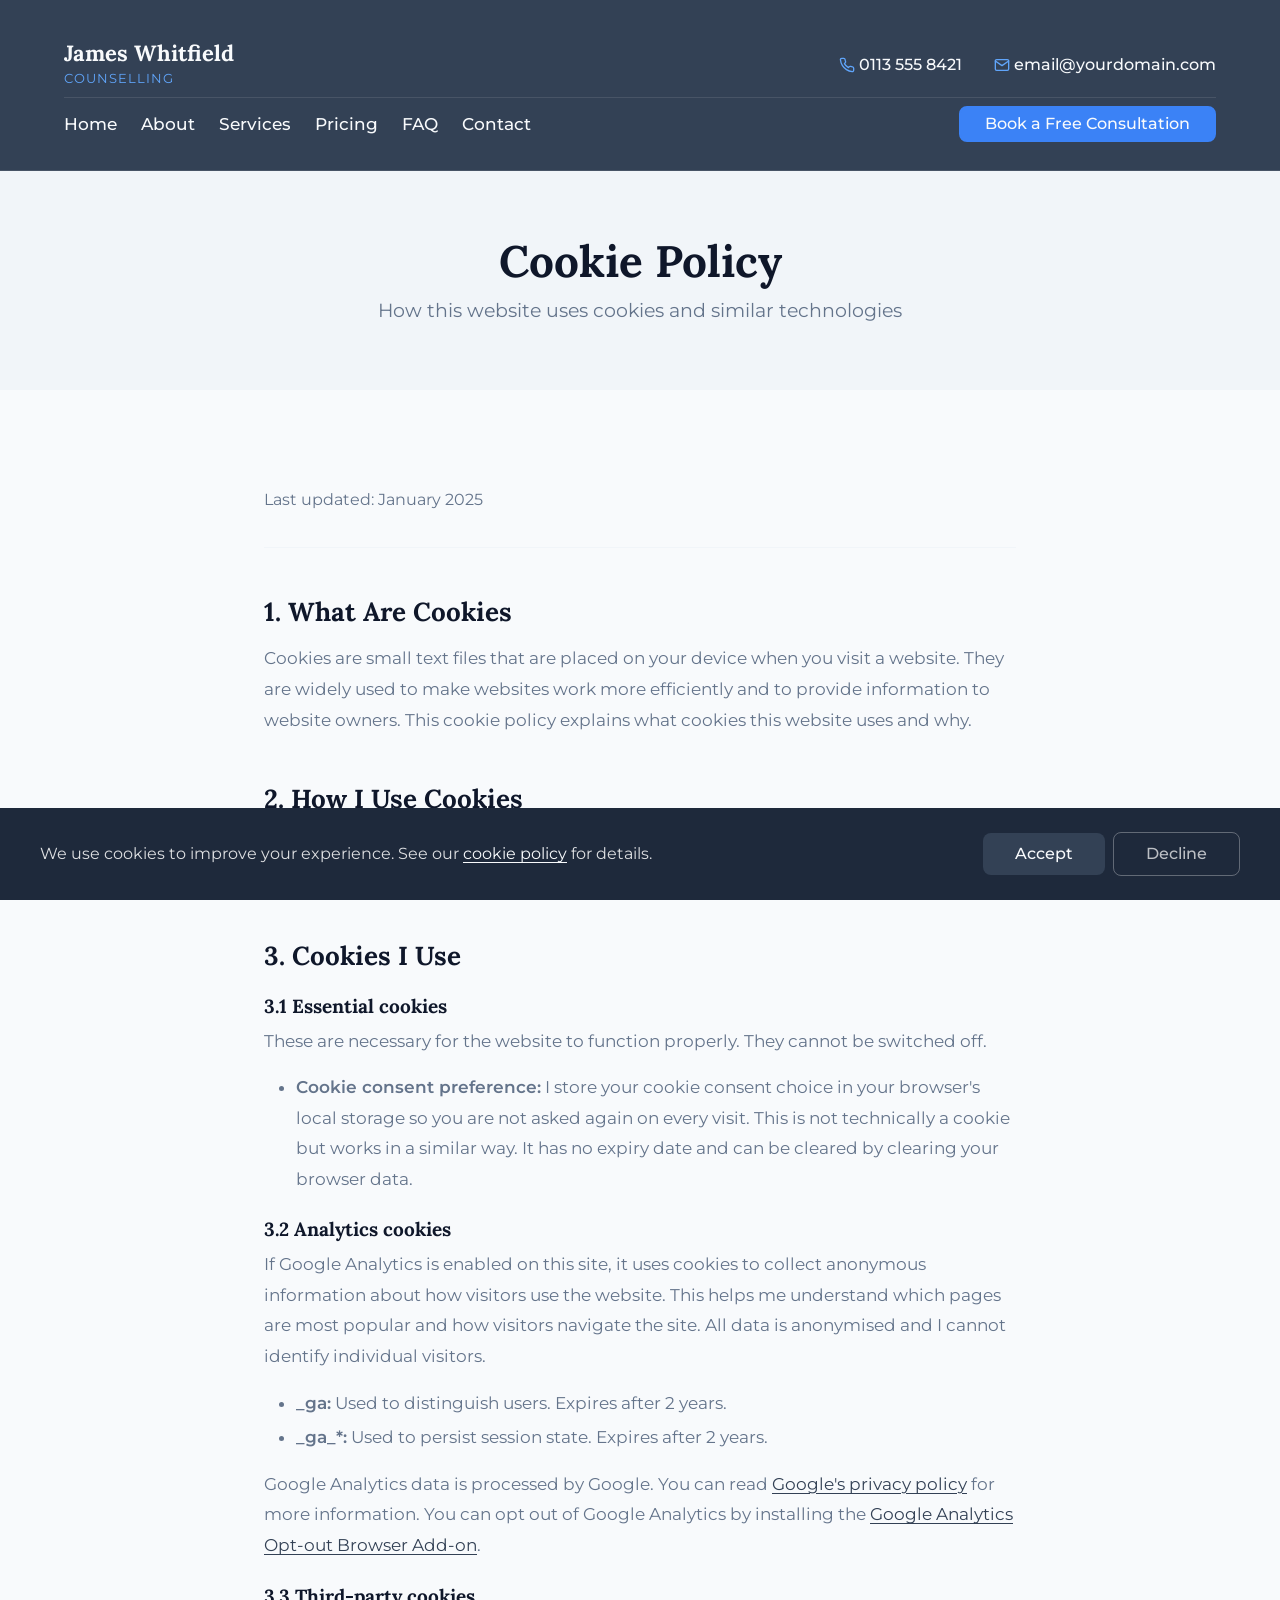
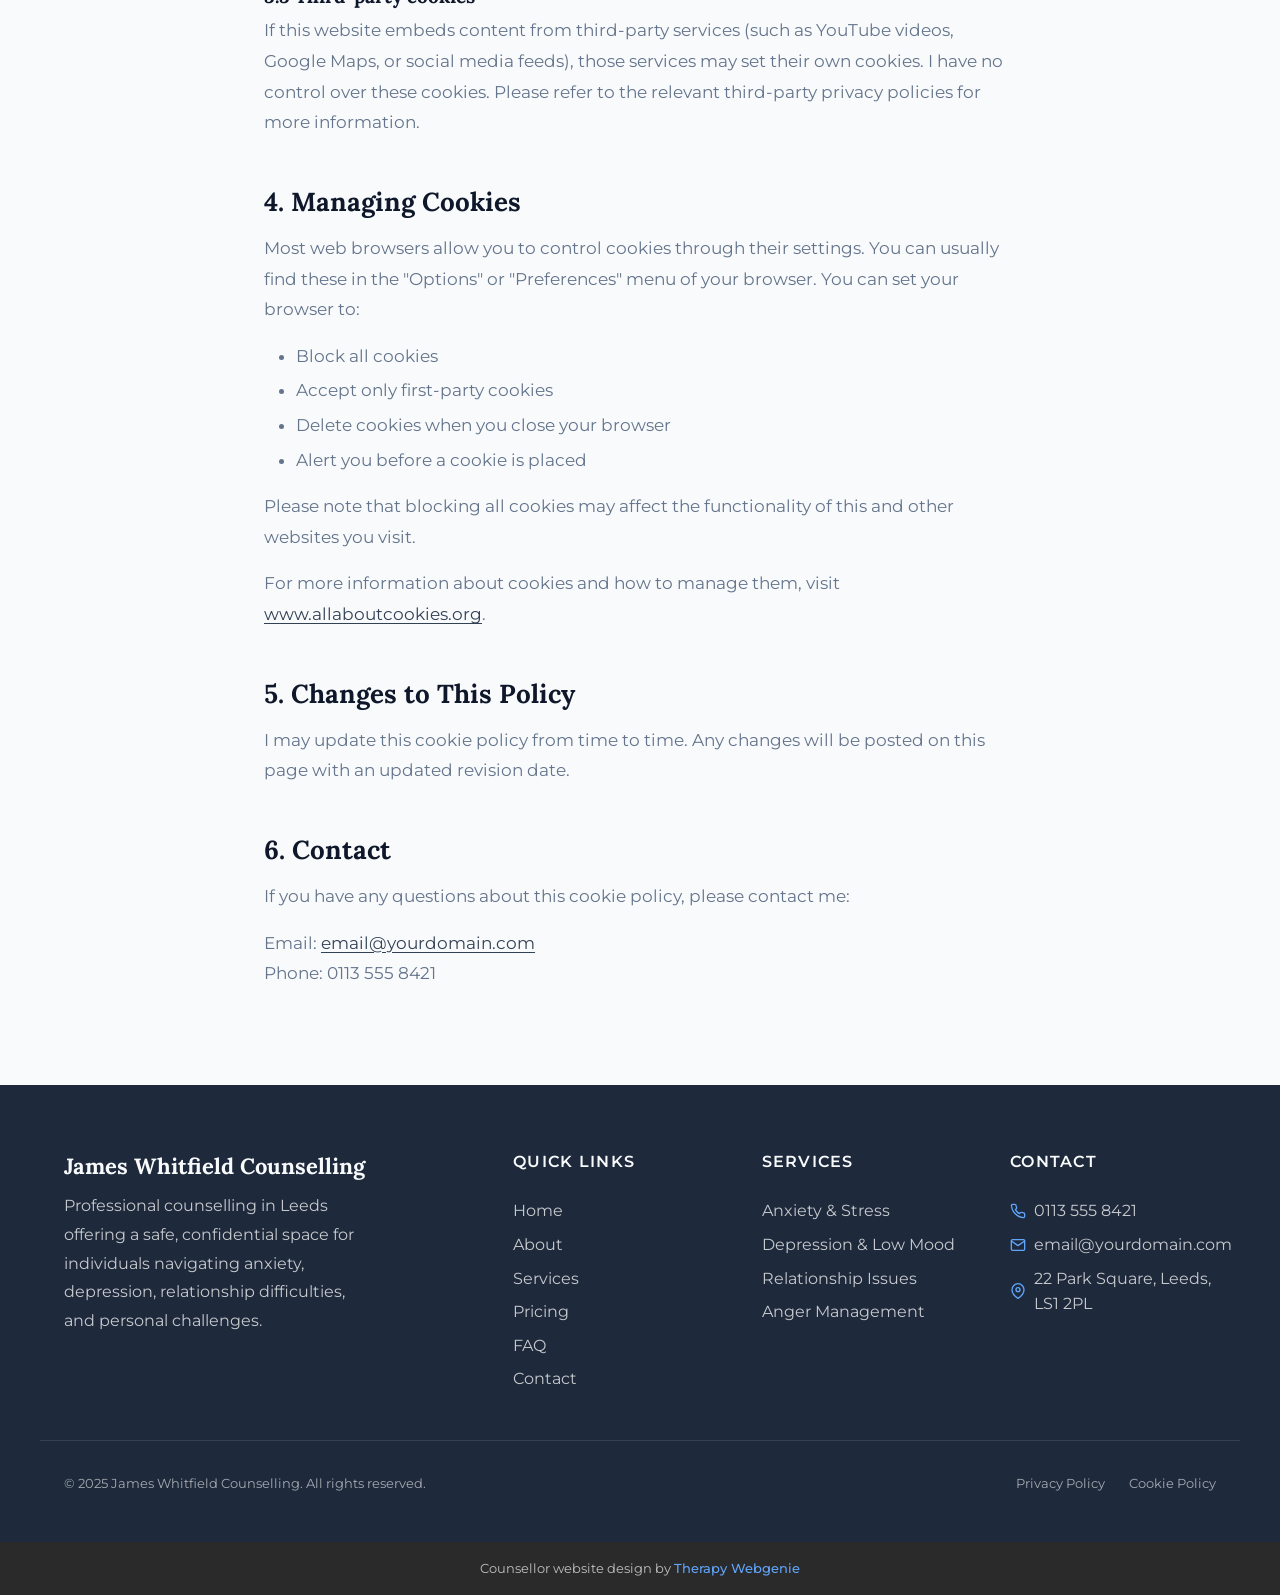
<file: cookies-policy.html>
<!DOCTYPE html>
<html lang="en">
<head>
  <meta charset="UTF-8">
  <meta name="viewport" content="width=device-width, initial-scale=1.0">
  <meta name="description" content="Cookie policy for James Whitfield Counselling. How we use cookies and similar technologies on this website.">
  <meta name="robots" content="noindex">
  <title>Cookie Policy &mdash; James Whitfield Counselling</title>

  <link rel="preconnect" href="https://fonts.googleapis.com">
  <link rel="preconnect" href="https://fonts.gstatic.com" crossorigin>

  <link rel="stylesheet" href="css/base.css">
  <link rel="stylesheet" href="css/components.css">
  <link rel="stylesheet" href="css/theme.css">
  <!-- PROFILE:schema -->
  <!-- /PROFILE:schema -->
</head>
<body>

  <a href="#main" class="skip-link">Skip to main content</a>

  <!-- SECTION: nav -->
  <nav class="nav nav--two-tier nav--branded" role="navigation" aria-label="Main navigation">
    <div class="container">
      <div class="nav__top">
        <a href="index.html" class="nav__brand nav__brand--inline">
          <div class="nav__brand-text">
            <span class="nav__name"><!-- PROFILE:site_title -->James Whitfield<!-- /PROFILE:site_title --></span>
            <span class="nav__title"><!-- PROFILE:site_slogan -->Counselling<!-- /PROFILE:site_slogan --></span>
          </div>
        </a>
        <div class="nav__contact">
          <div class="nav__contact-item">
            <svg xmlns="http://www.w3.org/2000/svg" viewBox="0 0 24 24" fill="none" stroke="currentColor" stroke-width="2" stroke-linecap="round" stroke-linejoin="round"><path d="M22 16.92v3a2 2 0 0 1-2.18 2 19.79 19.79 0 0 1-8.63-3.07 19.5 19.5 0 0 1-6-6 19.79 19.79 0 0 1-3.07-8.67A2 2 0 0 1 4.11 2h3a2 2 0 0 1 2 1.72c.127.96.361 1.903.7 2.81a2 2 0 0 1-.45 2.11L8.09 9.91a16 16 0 0 0 6 6l1.27-1.27a2 2 0 0 1 2.11-.45c.907.339 1.85.573 2.81.7A2 2 0 0 1 22 16.92z"></path></svg>
            <!-- PROFILE:phone_landline --><a href="tel:01135558421">0113 555 8421</a><!-- /PROFILE:phone_landline -->
          </div>
          <div class="nav__contact-item">
            <svg xmlns="http://www.w3.org/2000/svg" viewBox="0 0 24 24" fill="none" stroke="currentColor" stroke-width="2" stroke-linecap="round" stroke-linejoin="round"><path d="M4 4h16c1.1 0 2 .9 2 2v12c0 1.1-.9 2-2 2H4c-1.1 0-2-.9-2-2V6c0-1.1.9-2 2-2z"></path><polyline points="22,6 12,13 2,6"></polyline></svg>
            <!-- PROFILE:email --><a href="mailto:email@yourdomain.com">email@yourdomain.com</a><!-- /PROFILE:email -->
          </div>
        </div>
      </div>
      <div class="nav__bottom">
        <div class="nav__links">
          <a href="index.html" class="nav__link">Home</a>
          <a href="about.html" class="nav__link">About</a>
          <a href="services.html" class="nav__link">Services</a>
          <a href="pricing.html" class="nav__link">Pricing</a>
          <a href="faq.html" class="nav__link">FAQ</a>
          <a href="contact.html" class="nav__link">Contact</a>
          <a href="contact.html" class="btn btn--primary nav__cta">Book a Free Consultation</a>
        </div>
        <button class="nav__toggle" aria-label="Toggle menu" aria-expanded="false" aria-controls="mobile-menu">
          <span class="nav__toggle-bar"></span>
          <span class="nav__toggle-bar"></span>
          <span class="nav__toggle-bar"></span>
        </button>
      </div>
    </div>
    <div class="nav__mobile" id="mobile-menu" role="menu">
      <a href="index.html" class="nav__link" role="menuitem">Home</a>
      <a href="about.html" class="nav__link" role="menuitem">About</a>
      <a href="services.html" class="nav__link" role="menuitem">Services</a>
      <a href="pricing.html" class="nav__link" role="menuitem">Pricing</a>
      <a href="faq.html" class="nav__link" role="menuitem">FAQ</a>
      <a href="contact.html" class="nav__link" role="menuitem">Contact</a>
      <a href="contact.html" class="btn btn--primary" role="menuitem">Book a Free Consultation</a>
      <div class="nav__mobile-contact">
        <div class="nav__contact-item">
          <svg xmlns="http://www.w3.org/2000/svg" viewBox="0 0 24 24" fill="none" stroke="currentColor" stroke-width="2" stroke-linecap="round" stroke-linejoin="round"><path d="M22 16.92v3a2 2 0 0 1-2.18 2 19.79 19.79 0 0 1-8.63-3.07 19.5 19.5 0 0 1-6-6 19.79 19.79 0 0 1-3.07-8.67A2 2 0 0 1 4.11 2h3a2 2 0 0 1 2 1.72c.127.96.361 1.903.7 2.81a2 2 0 0 1-.45 2.11L8.09 9.91a16 16 0 0 0 6 6l1.27-1.27a2 2 0 0 1 2.11-.45c.907.339 1.85.573 2.81.7A2 2 0 0 1 22 16.92z"></path></svg>
          <a href="tel:01135558421">0113 555 8421</a>
        </div>
        <div class="nav__contact-item">
          <svg xmlns="http://www.w3.org/2000/svg" viewBox="0 0 24 24" fill="none" stroke="currentColor" stroke-width="2" stroke-linecap="round" stroke-linejoin="round"><path d="M4 4h16c1.1 0 2 .9 2 2v12c0 1.1-.9 2-2 2H4c-1.1 0-2-.9-2-2V6c0-1.1.9-2 2-2z"></path><polyline points="22,6 12,13 2,6"></polyline></svg>
          <a href="mailto:email@yourdomain.com">email@yourdomain.com</a>
        </div>
      </div>
    </div>
  </nav>
  <!-- /SECTION: nav -->

  <main id="main">

    <!-- SECTION: page-header -->
    <section class="page-header">
      <div class="container">
        <h1>Cookie Policy</h1>
        <p>How this website uses cookies and similar technologies</p>
      </div>
    </section>
    <!-- /SECTION: page-header -->

    <!-- SECTION: cookies-content -->
    <section class="section">
      <div class="container privacy-content">

        <p class="last-updated">Last updated: January 2025</p>

        <h2>1. What Are Cookies</h2>
        <p>Cookies are small text files that are placed on your device when you visit a website. They are widely used to make websites work more efficiently and to provide information to website owners. This cookie policy explains what cookies this website uses and why.</p>

        <h2>2. How I Use Cookies</h2>
        <p>This website uses a minimal number of cookies, all designed to improve your experience. I do not use cookies for advertising or tracking across other websites.</p>

        <h2>3. Cookies I Use</h2>

        <h3>3.1 Essential cookies</h3>
        <p>These are necessary for the website to function properly. They cannot be switched off.</p>
        <ul>
          <li><strong>Cookie consent preference:</strong> I store your cookie consent choice in your browser's local storage so you are not asked again on every visit. This is not technically a cookie but works in a similar way. It has no expiry date and can be cleared by clearing your browser data.</li>
        </ul>

        <h3>3.2 Analytics cookies</h3>
        <p>If Google Analytics is enabled on this site, it uses cookies to collect anonymous information about how visitors use the website. This helps me understand which pages are most popular and how visitors navigate the site. All data is anonymised and I cannot identify individual visitors.</p>
        <ul>
          <li><strong>_ga:</strong> Used to distinguish users. Expires after 2 years.</li>
          <li><strong>_ga_*:</strong> Used to persist session state. Expires after 2 years.</li>
        </ul>
        <p>Google Analytics data is processed by Google. You can read <a href="https://policies.google.com/privacy" target="_blank" rel="noopener">Google's privacy policy</a> for more information. You can opt out of Google Analytics by installing the <a href="https://tools.google.com/dlpage/gaoptout" target="_blank" rel="noopener">Google Analytics Opt-out Browser Add-on</a>.</p>

        <h3>3.3 Third-party cookies</h3>
        <p>If this website embeds content from third-party services (such as YouTube videos, Google Maps, or social media feeds), those services may set their own cookies. I have no control over these cookies. Please refer to the relevant third-party privacy policies for more information.</p>

        <h2>4. Managing Cookies</h2>
        <p>Most web browsers allow you to control cookies through their settings. You can usually find these in the "Options" or "Preferences" menu of your browser. You can set your browser to:</p>
        <ul>
          <li>Block all cookies</li>
          <li>Accept only first-party cookies</li>
          <li>Delete cookies when you close your browser</li>
          <li>Alert you before a cookie is placed</li>
        </ul>
        <p>Please note that blocking all cookies may affect the functionality of this and other websites you visit.</p>
        <p>For more information about cookies and how to manage them, visit <a href="https://www.allaboutcookies.org" target="_blank" rel="noopener">www.allaboutcookies.org</a>.</p>

        <h2>5. Changes to This Policy</h2>
        <p>I may update this cookie policy from time to time. Any changes will be posted on this page with an updated revision date.</p>

        <h2>6. Contact</h2>
        <p>If you have any questions about this cookie policy, please contact me:</p>
        <p>Email: <a href="mailto:email@yourdomain.com">email@yourdomain.com</a><br>
        Phone: 0113 555 8421</p>

      </div>
    </section>
    <!-- /SECTION: cookies-content -->

  </main>

  <!-- SECTION: footer -->
  <footer class="footer">
    <div class="container footer__inner">
      <div class="footer__brand">
        <p class="footer__brand-name">James Whitfield Counselling</p>
        <p class="footer__brand-text">Professional counselling in Leeds offering a safe, confidential space for individuals navigating anxiety, depression, relationship difficulties, and personal challenges.</p>
      </div>
      <div class="footer__col">
        <p class="footer__heading">Quick Links</p>
        <div class="footer__links">
          <a href="index.html" class="footer__link">Home</a>
          <a href="about.html" class="footer__link">About</a>
          <a href="services.html" class="footer__link">Services</a>
          <a href="pricing.html" class="footer__link">Pricing</a>
          <a href="faq.html" class="footer__link">FAQ</a>
          <a href="contact.html" class="footer__link">Contact</a>
        </div>
      </div>
      <div class="footer__col">
        <p class="footer__heading">Services</p>
        <div class="footer__links">
          <a href="services.html" class="footer__link">Anxiety &amp; Stress</a>
          <a href="services.html" class="footer__link">Depression &amp; Low Mood</a>
          <a href="services.html" class="footer__link">Relationship Issues</a>
          <a href="services.html" class="footer__link">Anger Management</a>
        </div>
      </div>
      <div class="footer__col">
        <p class="footer__heading">Contact</p>
        <div class="footer__contact-item">
          <svg xmlns="http://www.w3.org/2000/svg" viewBox="0 0 24 24" fill="none" stroke="currentColor" stroke-width="2" stroke-linecap="round" stroke-linejoin="round"><path d="M22 16.92v3a2 2 0 0 1-2.18 2 19.79 19.79 0 0 1-8.63-3.07 19.5 19.5 0 0 1-6-6 19.79 19.79 0 0 1-3.07-8.67A2 2 0 0 1 4.11 2h3a2 2 0 0 1 2 1.72 12.84 12.84 0 0 0 .7 2.81 2 2 0 0 1-.45 2.11L8.09 9.91a16 16 0 0 0 6 6l1.27-1.27a2 2 0 0 1 2.11-.45 12.84 12.84 0 0 0 2.81.7A2 2 0 0 1 22 16.92z"></path></svg>
          <!-- PROFILE:phone_landline --><span>0113 555 8421</span><!-- /PROFILE:phone_landline -->
        </div>
        <div class="footer__contact-item">
          <svg xmlns="http://www.w3.org/2000/svg" viewBox="0 0 24 24" fill="none" stroke="currentColor" stroke-width="2" stroke-linecap="round" stroke-linejoin="round"><path d="M4 4h16c1.1 0 2 .9 2 2v12c0 1.1-.9 2-2 2H4c-1.1 0-2-.9-2-2V6c0-1.1.9-2 2-2z"></path><polyline points="22,6 12,13 2,6"></polyline></svg>
          <!-- PROFILE:email --><a href="mailto:email@yourdomain.com">email@yourdomain.com</a><!-- /PROFILE:email -->
        </div>
        <div class="footer__contact-item">
          <svg xmlns="http://www.w3.org/2000/svg" viewBox="0 0 24 24" fill="none" stroke="currentColor" stroke-width="2" stroke-linecap="round" stroke-linejoin="round"><path d="M21 10c0 7-9 13-9 13s-9-6-9-13a9 9 0 0 1 18 0z"></path><circle cx="12" cy="10" r="3"></circle></svg>
          <!-- PROFILE:address --><span>22 Park Square, Leeds, LS1 2PL</span><!-- /PROFILE:address -->
        </div>
      </div>
    </div>
    <div class="container footer__bottom">
      <p class="footer__copyright">&copy; 2025 James Whitfield Counselling. All rights reserved.</p>
      <div class="footer__legal">
        <a href="privacy.html">Privacy Policy</a>
        <a href="cookies-policy.html">Cookie Policy</a>
      </div>
    </div>
  </footer>
  <!-- /SECTION: footer -->

  <div class="site-credit">
    <p>Counsellor website design by <a href="https://www.therapywebgenie.com/website-design/counsellors/" target="_blank" rel="noopener nofollow">Therapy Webgenie</a></p>
  </div>

  <!-- Cookie Consent -->
  <div class="cookie-banner" role="dialog" aria-label="Cookie consent">
    <div class="cookie-banner__inner">
      <p class="cookie-banner__text">We use cookies to improve your experience. See our <a href="cookies-policy.html">cookie policy</a> for details.</p>
      <div class="cookie-banner__buttons"><button class="cookie-banner__accept">Accept</button><button class="cookie-banner__decline">Decline</button></div>
    </div>
  </div>

  <!-- Back to Top -->
  <button class="back-to-top" aria-label="Back to top">
    <svg xmlns="http://www.w3.org/2000/svg" viewBox="0 0 24 24" fill="none" stroke="currentColor" stroke-width="2" stroke-linecap="round" stroke-linejoin="round"><polyline points="18 15 12 9 6 15"></polyline></svg>
  </button>

  <script src="js/main.js"></script>
</body>
</html>
</file>
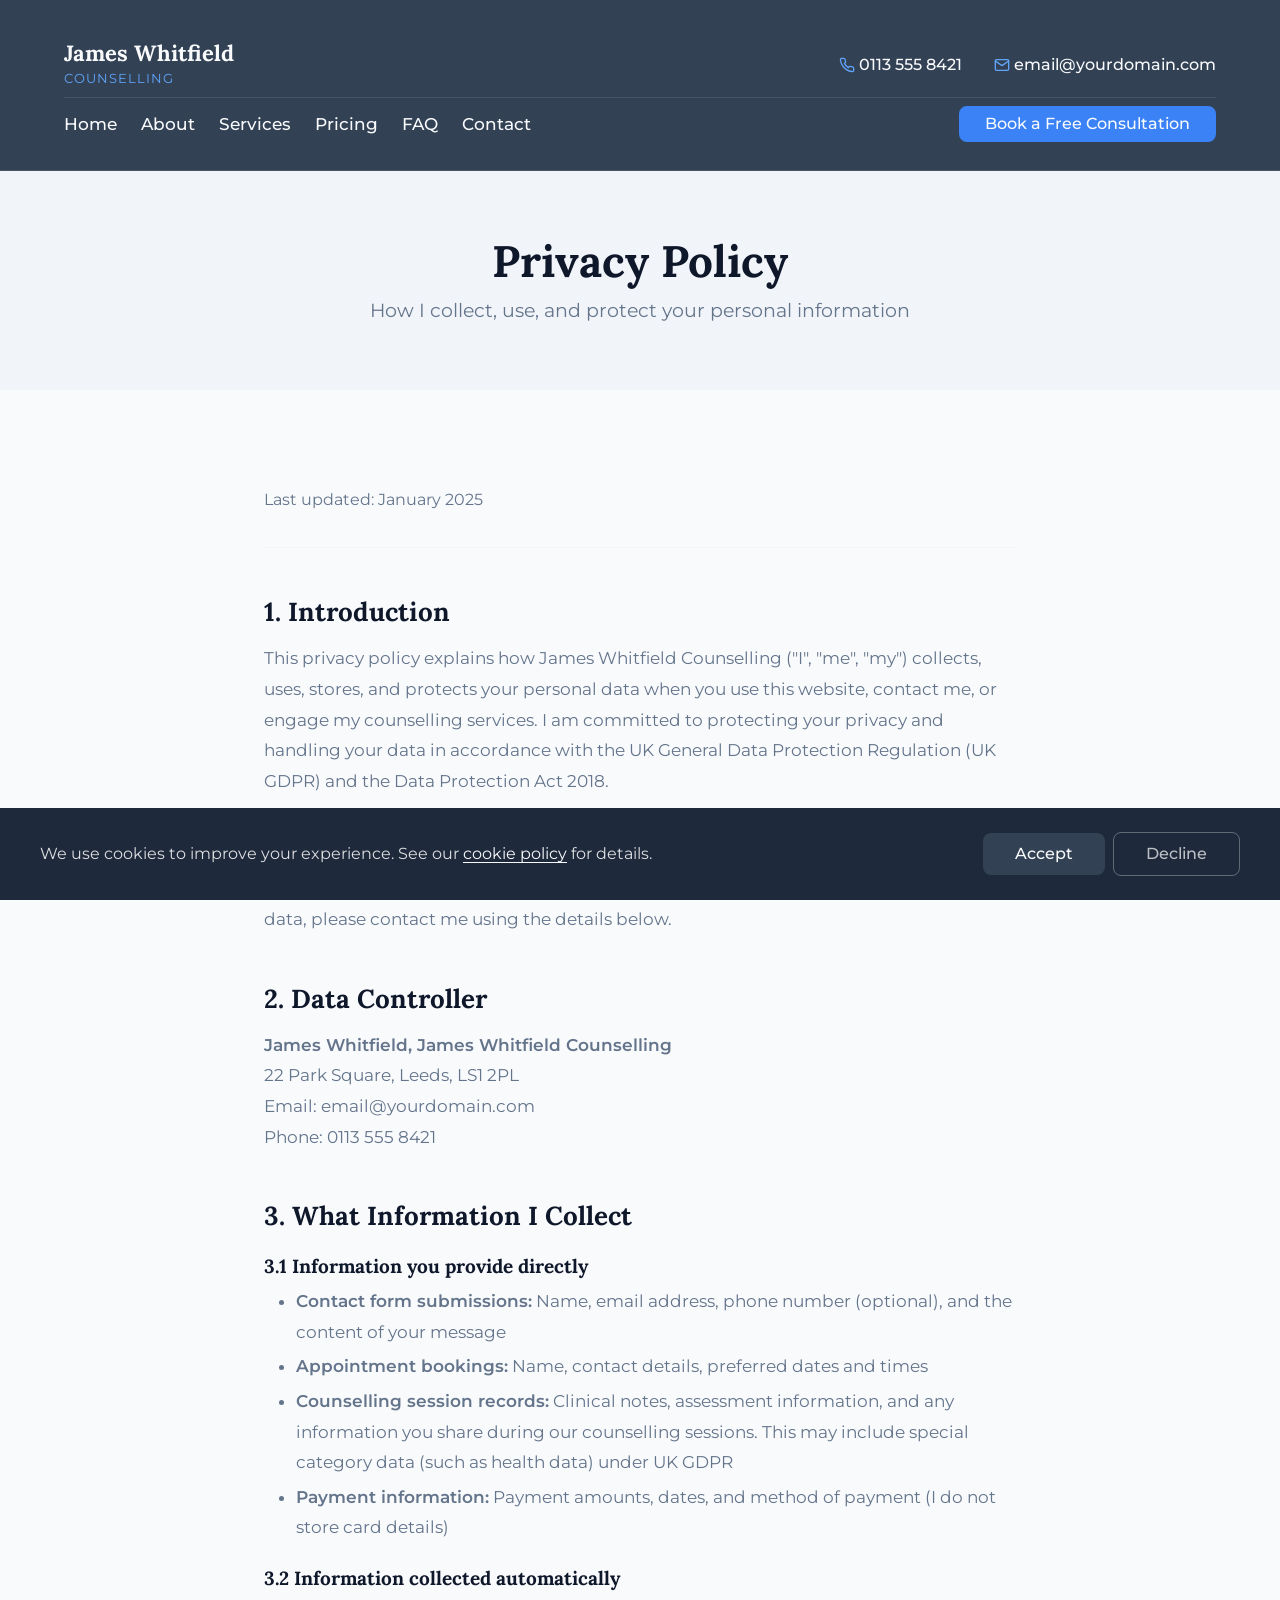
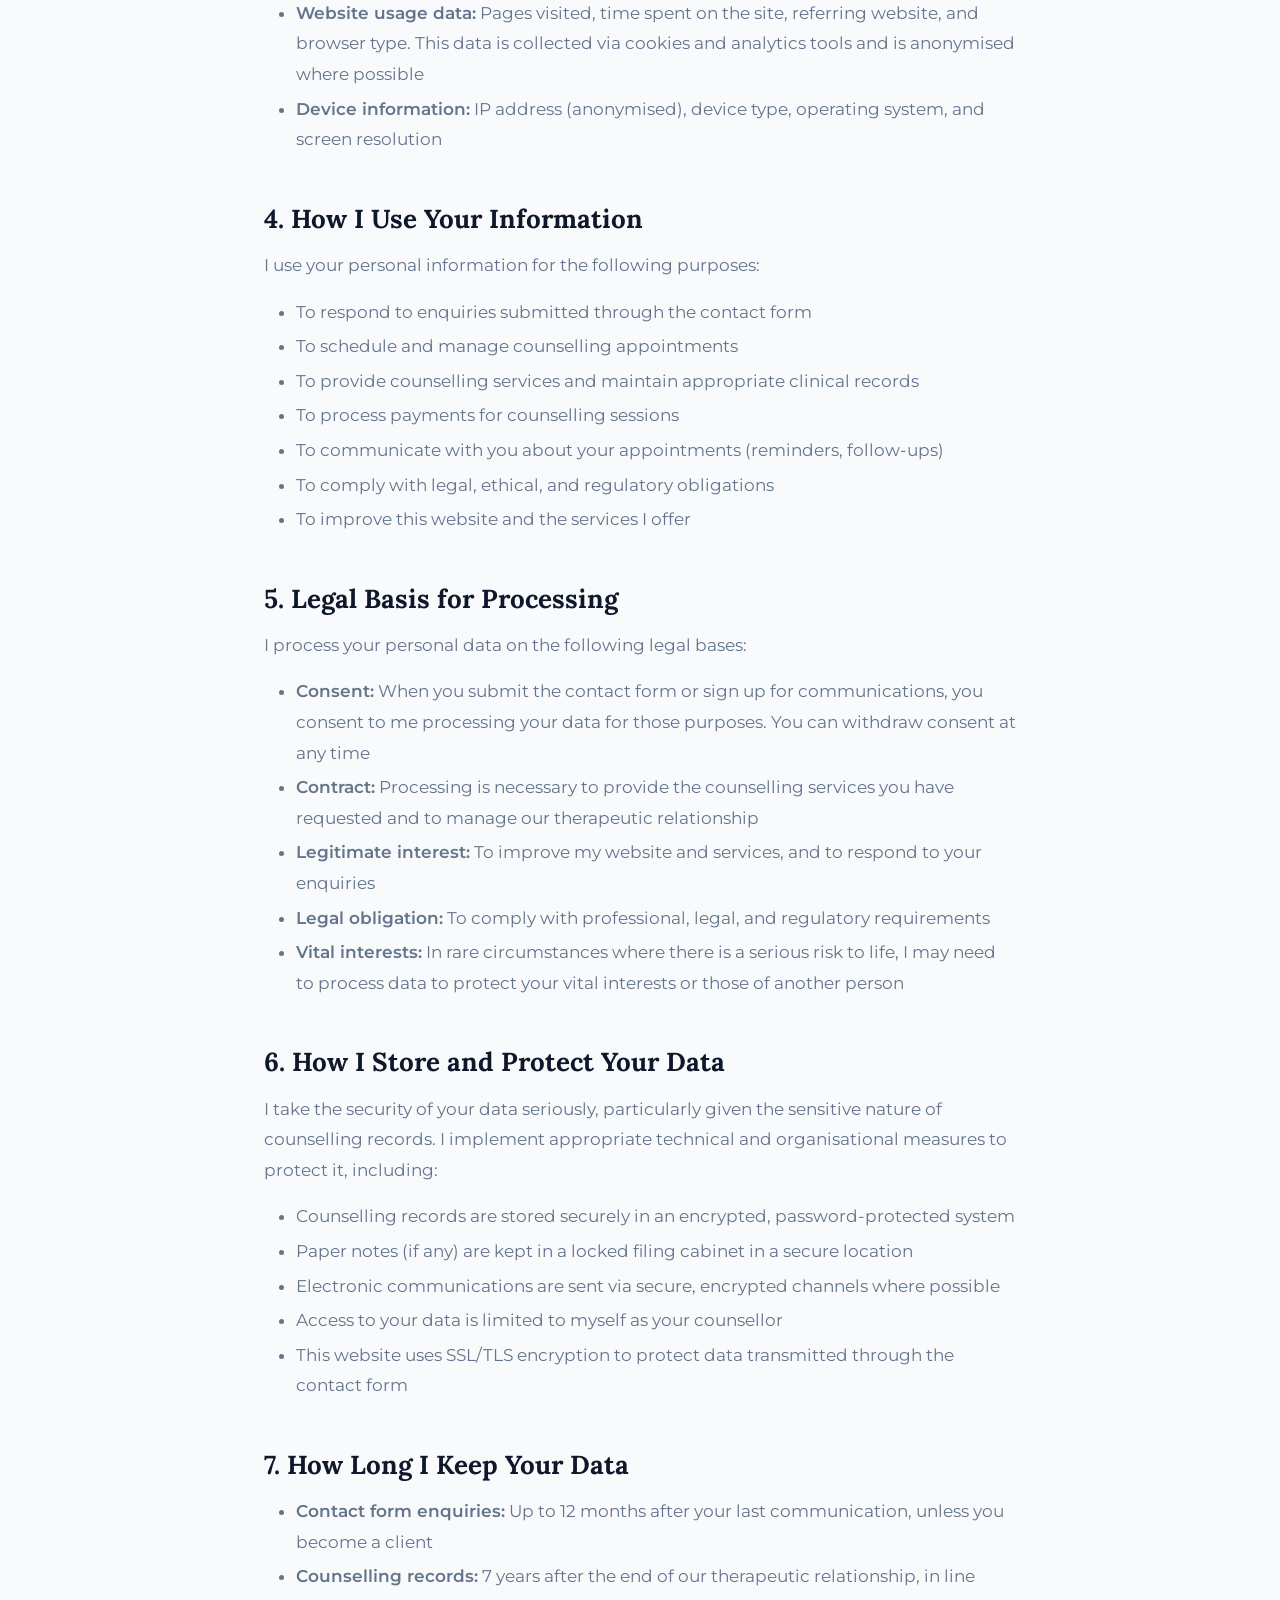
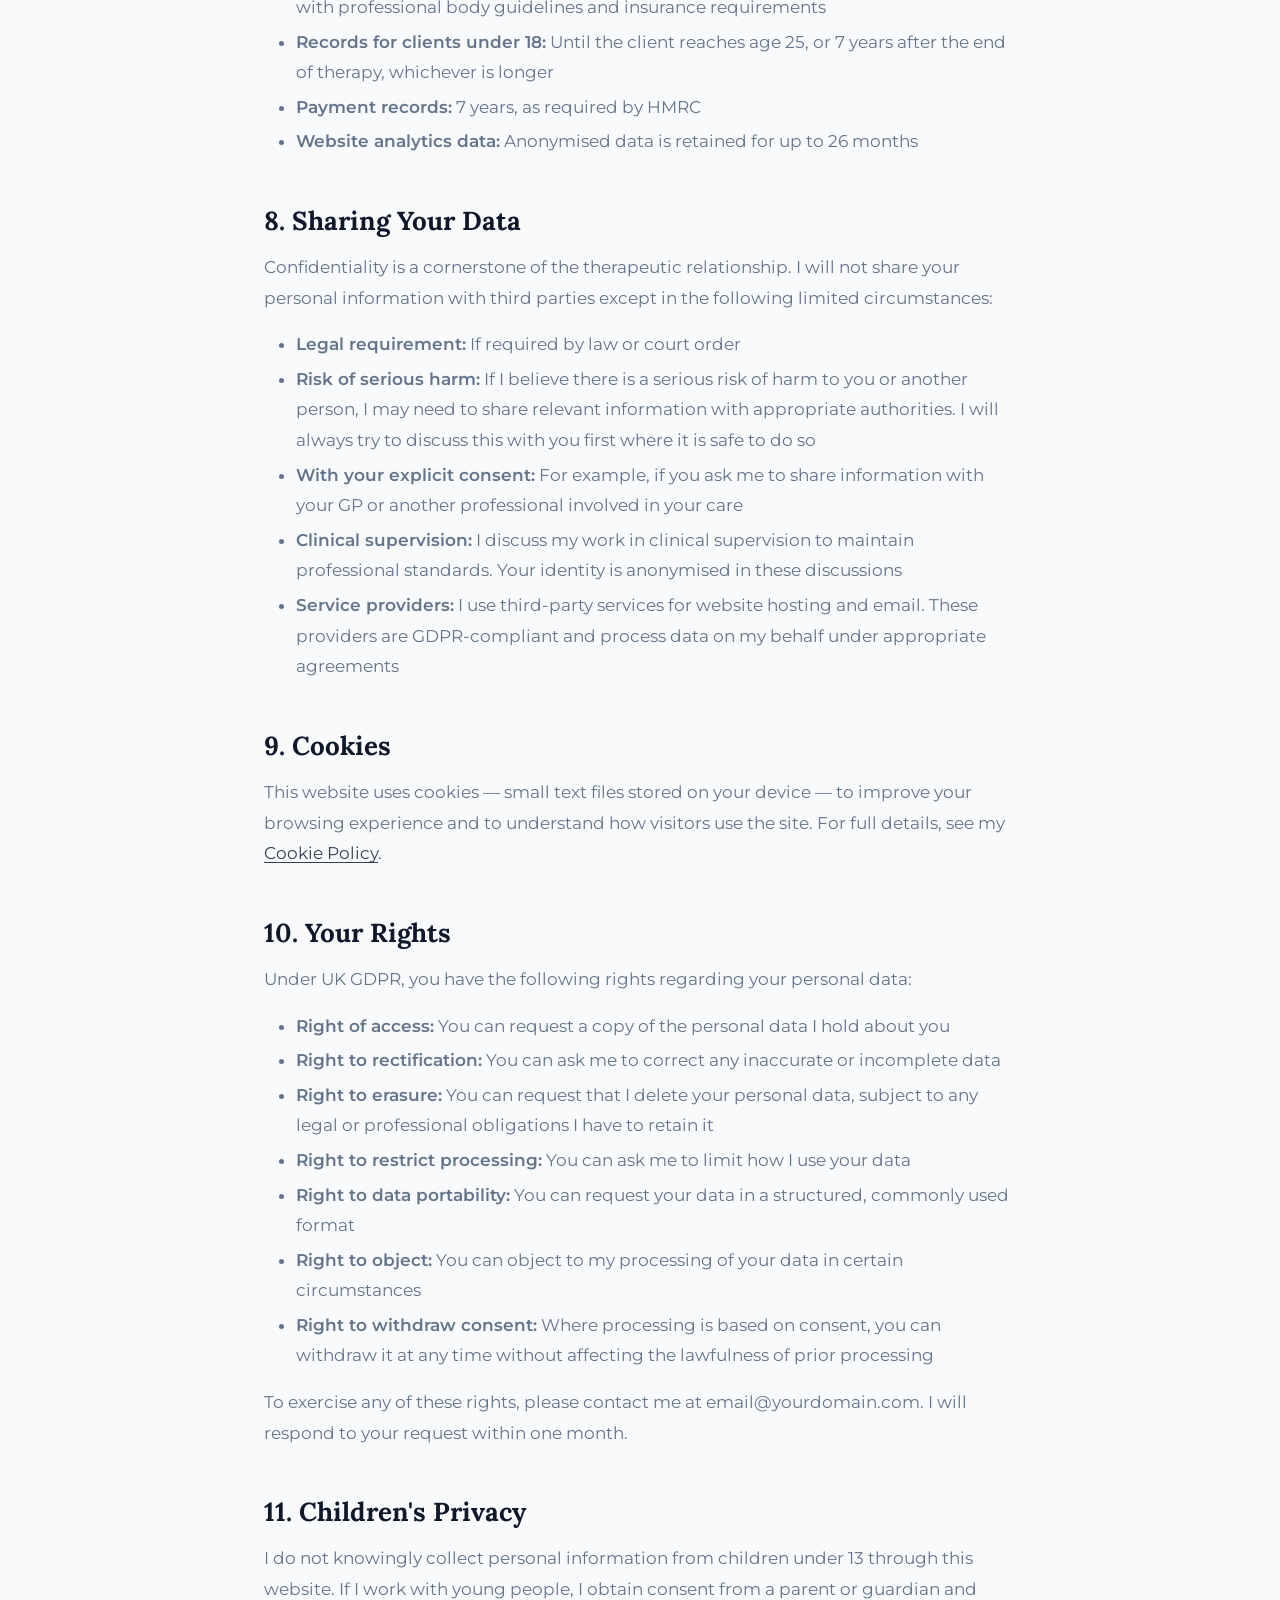
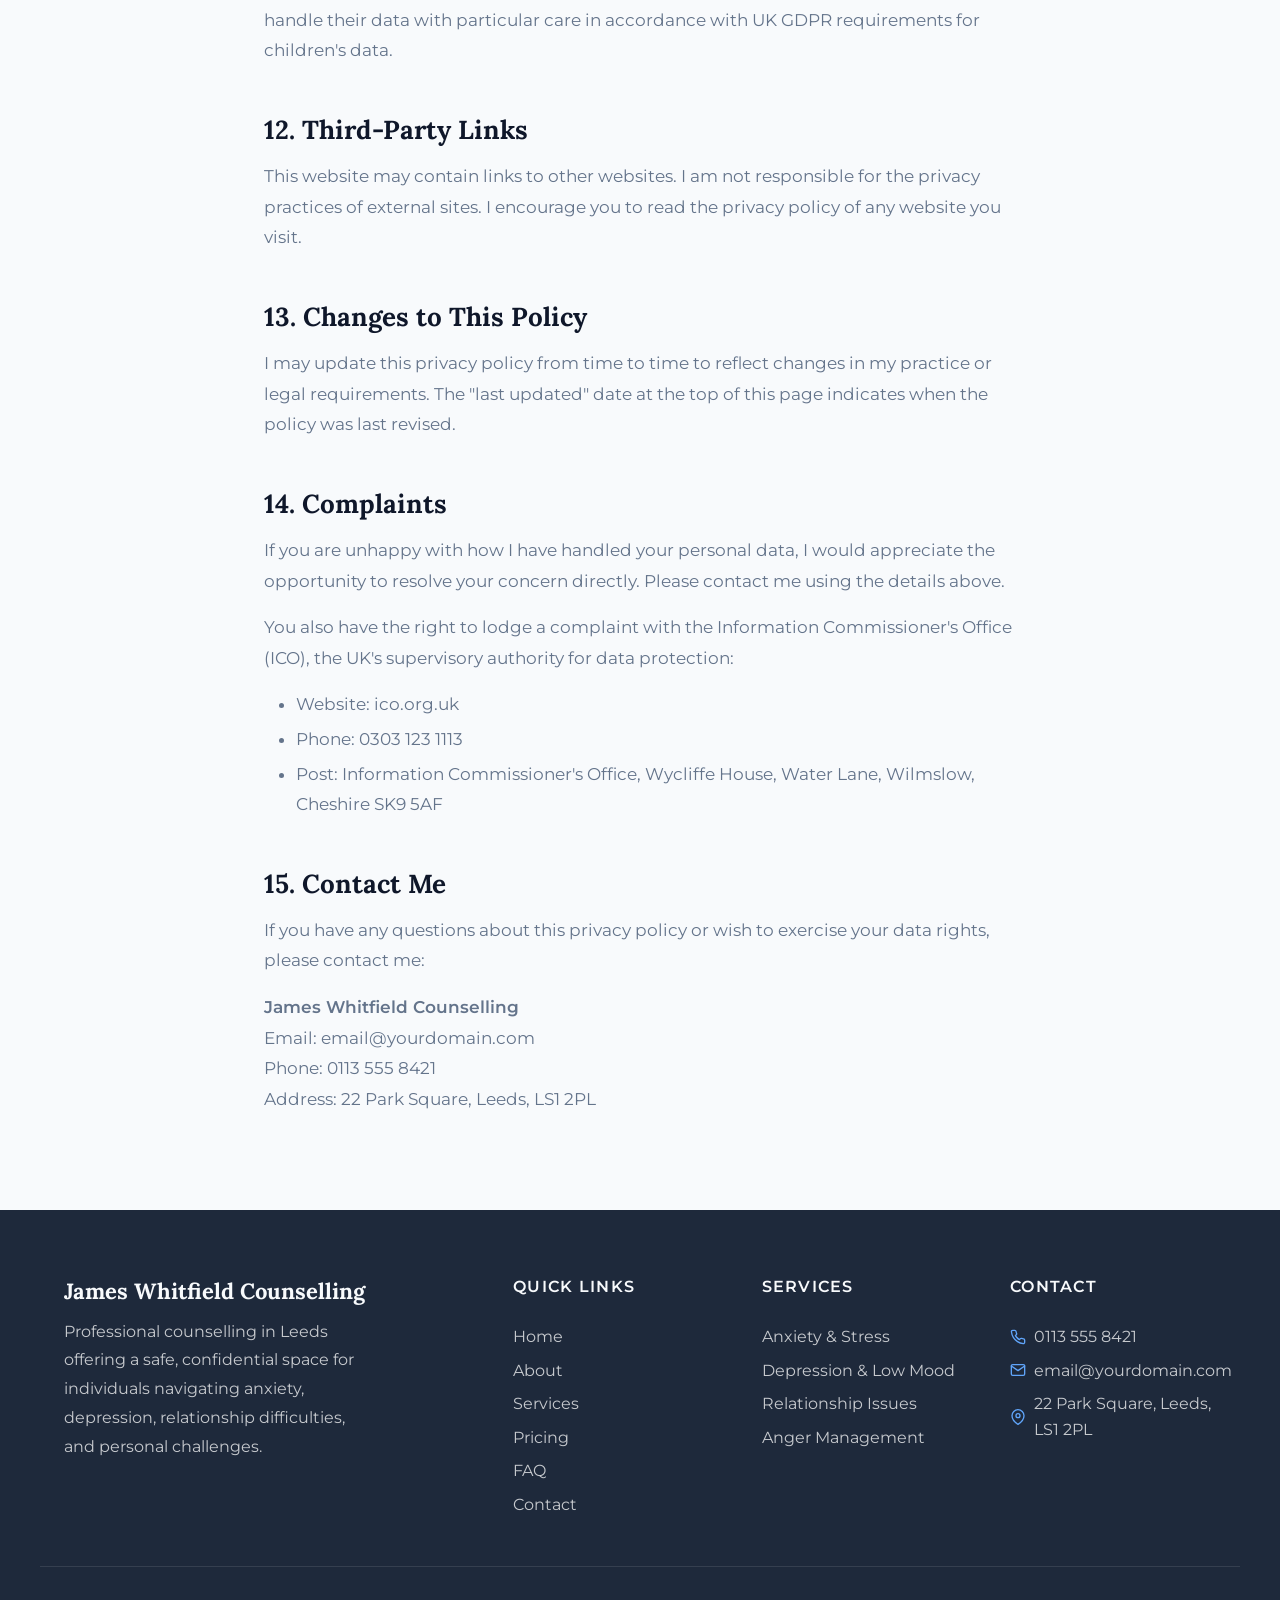
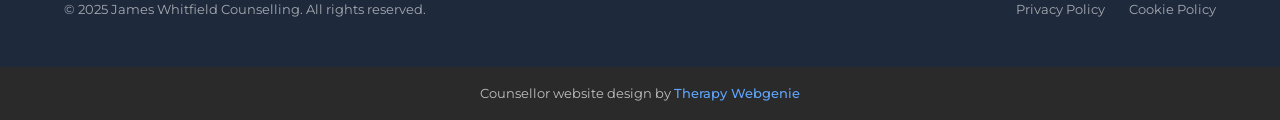
<file: privacy.html>
<!DOCTYPE html>
<html lang="en">
<head>
  <meta charset="UTF-8">
  <meta name="viewport" content="width=device-width, initial-scale=1.0">
  <meta name="description" content="Privacy policy for James Whitfield Counselling. How I collect, use, and protect your personal data in accordance with GDPR.">
  <meta name="robots" content="noindex">
  <title>Privacy Policy &mdash; James Whitfield Counselling</title>

  <link rel="preconnect" href="https://fonts.googleapis.com">
  <link rel="preconnect" href="https://fonts.gstatic.com" crossorigin>

  <link rel="stylesheet" href="css/base.css">
  <link rel="stylesheet" href="css/components.css">
  <link rel="stylesheet" href="css/theme.css">
  <!-- PROFILE:schema -->
  <!-- /PROFILE:schema -->
</head>
<body>

  <a href="#main" class="skip-link">Skip to main content</a>

  <!-- SECTION: nav -->
  <nav class="nav nav--two-tier nav--branded" role="navigation" aria-label="Main navigation">
    <div class="container">
      <div class="nav__top">
        <a href="index.html" class="nav__brand nav__brand--inline">
          <div class="nav__brand-text">
            <span class="nav__name"><!-- PROFILE:site_title -->James Whitfield<!-- /PROFILE:site_title --></span>
            <span class="nav__title"><!-- PROFILE:site_slogan -->Counselling<!-- /PROFILE:site_slogan --></span>
          </div>
        </a>
        <div class="nav__contact">
          <div class="nav__contact-item">
            <svg xmlns="http://www.w3.org/2000/svg" viewBox="0 0 24 24" fill="none" stroke="currentColor" stroke-width="2" stroke-linecap="round" stroke-linejoin="round"><path d="M22 16.92v3a2 2 0 0 1-2.18 2 19.79 19.79 0 0 1-8.63-3.07 19.5 19.5 0 0 1-6-6 19.79 19.79 0 0 1-3.07-8.67A2 2 0 0 1 4.11 2h3a2 2 0 0 1 2 1.72c.127.96.361 1.903.7 2.81a2 2 0 0 1-.45 2.11L8.09 9.91a16 16 0 0 0 6 6l1.27-1.27a2 2 0 0 1 2.11-.45c.907.339 1.85.573 2.81.7A2 2 0 0 1 22 16.92z"></path></svg>
            <!-- PROFILE:phone_landline --><a href="tel:01135558421">0113 555 8421</a><!-- /PROFILE:phone_landline -->
          </div>
          <div class="nav__contact-item">
            <svg xmlns="http://www.w3.org/2000/svg" viewBox="0 0 24 24" fill="none" stroke="currentColor" stroke-width="2" stroke-linecap="round" stroke-linejoin="round"><path d="M4 4h16c1.1 0 2 .9 2 2v12c0 1.1-.9 2-2 2H4c-1.1 0-2-.9-2-2V6c0-1.1.9-2 2-2z"></path><polyline points="22,6 12,13 2,6"></polyline></svg>
            <!-- PROFILE:email --><a href="mailto:email@yourdomain.com">email@yourdomain.com</a><!-- /PROFILE:email -->
          </div>
        </div>
      </div>
      <div class="nav__bottom">
        <div class="nav__links">
          <a href="index.html" class="nav__link">Home</a>
          <a href="about.html" class="nav__link">About</a>
          <a href="services.html" class="nav__link">Services</a>
          <a href="pricing.html" class="nav__link">Pricing</a>
          <a href="faq.html" class="nav__link">FAQ</a>
          <a href="contact.html" class="nav__link">Contact</a>
          <a href="contact.html" class="btn btn--primary nav__cta">Book a Free Consultation</a>
        </div>
        <button class="nav__toggle" aria-label="Toggle menu" aria-expanded="false" aria-controls="mobile-menu">
          <span class="nav__toggle-bar"></span>
          <span class="nav__toggle-bar"></span>
          <span class="nav__toggle-bar"></span>
        </button>
      </div>
    </div>
    <div class="nav__mobile" id="mobile-menu" role="menu">
      <a href="index.html" class="nav__link" role="menuitem">Home</a>
      <a href="about.html" class="nav__link" role="menuitem">About</a>
      <a href="services.html" class="nav__link" role="menuitem">Services</a>
      <a href="pricing.html" class="nav__link" role="menuitem">Pricing</a>
      <a href="faq.html" class="nav__link" role="menuitem">FAQ</a>
      <a href="contact.html" class="nav__link" role="menuitem">Contact</a>
      <a href="contact.html" class="btn btn--primary" role="menuitem">Book a Free Consultation</a>
      <div class="nav__mobile-contact">
        <div class="nav__contact-item">
          <svg xmlns="http://www.w3.org/2000/svg" viewBox="0 0 24 24" fill="none" stroke="currentColor" stroke-width="2" stroke-linecap="round" stroke-linejoin="round"><path d="M22 16.92v3a2 2 0 0 1-2.18 2 19.79 19.79 0 0 1-8.63-3.07 19.5 19.5 0 0 1-6-6 19.79 19.79 0 0 1-3.07-8.67A2 2 0 0 1 4.11 2h3a2 2 0 0 1 2 1.72c.127.96.361 1.903.7 2.81a2 2 0 0 1-.45 2.11L8.09 9.91a16 16 0 0 0 6 6l1.27-1.27a2 2 0 0 1 2.11-.45c.907.339 1.85.573 2.81.7A2 2 0 0 1 22 16.92z"></path></svg>
          <a href="tel:01135558421">0113 555 8421</a>
        </div>
        <div class="nav__contact-item">
          <svg xmlns="http://www.w3.org/2000/svg" viewBox="0 0 24 24" fill="none" stroke="currentColor" stroke-width="2" stroke-linecap="round" stroke-linejoin="round"><path d="M4 4h16c1.1 0 2 .9 2 2v12c0 1.1-.9 2-2 2H4c-1.1 0-2-.9-2-2V6c0-1.1.9-2 2-2z"></path><polyline points="22,6 12,13 2,6"></polyline></svg>
          <a href="mailto:email@yourdomain.com">email@yourdomain.com</a>
        </div>
      </div>
    </div>
  </nav>
  <!-- /SECTION: nav -->

  <main id="main">

    <!-- SECTION: page-header -->
    <section class="page-header">
      <div class="container">
        <h1>Privacy Policy</h1>
        <p>How I collect, use, and protect your personal information</p>
      </div>
    </section>
    <!-- /SECTION: page-header -->

    <!-- SECTION: privacy-content -->
    <section class="section">
      <div class="container privacy-content">

        <p class="last-updated">Last updated: January 2025</p>

        <h2>1. Introduction</h2>
        <p>This privacy policy explains how James Whitfield Counselling ("I", "me", "my") collects, uses, stores, and protects your personal data when you use this website, contact me, or engage my counselling services. I am committed to protecting your privacy and handling your data in accordance with the UK General Data Protection Regulation (UK GDPR) and the Data Protection Act 2018.</p>
        <p>Given the sensitive nature of the therapeutic relationship, I take the confidentiality of your personal information extremely seriously. I am the data controller for the personal information I collect. If you have any questions about this policy or how I handle your data, please contact me using the details below.</p>

        <h2>2. Data Controller</h2>
        <p><strong>James Whitfield, James Whitfield Counselling</strong><br>
        22 Park Square, Leeds, LS1 2PL<br>
        Email: email@yourdomain.com<br>
        Phone: 0113 555 8421</p>

        <h2>3. What Information I Collect</h2>

        <h3>3.1 Information you provide directly</h3>
        <ul>
          <li><strong>Contact form submissions:</strong> Name, email address, phone number (optional), and the content of your message</li>
          <li><strong>Appointment bookings:</strong> Name, contact details, preferred dates and times</li>
          <li><strong>Counselling session records:</strong> Clinical notes, assessment information, and any information you share during our counselling sessions. This may include special category data (such as health data) under UK GDPR</li>
          <li><strong>Payment information:</strong> Payment amounts, dates, and method of payment (I do not store card details)</li>
        </ul>

        <h3>3.2 Information collected automatically</h3>
        <ul>
          <li><strong>Website usage data:</strong> Pages visited, time spent on the site, referring website, and browser type. This data is collected via cookies and analytics tools and is anonymised where possible</li>
          <li><strong>Device information:</strong> IP address (anonymised), device type, operating system, and screen resolution</li>
        </ul>

        <h2>4. How I Use Your Information</h2>
        <p>I use your personal information for the following purposes:</p>
        <ul>
          <li>To respond to enquiries submitted through the contact form</li>
          <li>To schedule and manage counselling appointments</li>
          <li>To provide counselling services and maintain appropriate clinical records</li>
          <li>To process payments for counselling sessions</li>
          <li>To communicate with you about your appointments (reminders, follow-ups)</li>
          <li>To comply with legal, ethical, and regulatory obligations</li>
          <li>To improve this website and the services I offer</li>
        </ul>

        <h2>5. Legal Basis for Processing</h2>
        <p>I process your personal data on the following legal bases:</p>
        <ul>
          <li><strong>Consent:</strong> When you submit the contact form or sign up for communications, you consent to me processing your data for those purposes. You can withdraw consent at any time</li>
          <li><strong>Contract:</strong> Processing is necessary to provide the counselling services you have requested and to manage our therapeutic relationship</li>
          <li><strong>Legitimate interest:</strong> To improve my website and services, and to respond to your enquiries</li>
          <li><strong>Legal obligation:</strong> To comply with professional, legal, and regulatory requirements</li>
          <li><strong>Vital interests:</strong> In rare circumstances where there is a serious risk to life, I may need to process data to protect your vital interests or those of another person</li>
        </ul>

        <h2>6. How I Store and Protect Your Data</h2>
        <p>I take the security of your data seriously, particularly given the sensitive nature of counselling records. I implement appropriate technical and organisational measures to protect it, including:</p>
        <ul>
          <li>Counselling records are stored securely in an encrypted, password-protected system</li>
          <li>Paper notes (if any) are kept in a locked filing cabinet in a secure location</li>
          <li>Electronic communications are sent via secure, encrypted channels where possible</li>
          <li>Access to your data is limited to myself as your counsellor</li>
          <li>This website uses SSL/TLS encryption to protect data transmitted through the contact form</li>
        </ul>

        <h2>7. How Long I Keep Your Data</h2>
        <ul>
          <li><strong>Contact form enquiries:</strong> Up to 12 months after your last communication, unless you become a client</li>
          <li><strong>Counselling records:</strong> 7 years after the end of our therapeutic relationship, in line with professional body guidelines and insurance requirements</li>
          <li><strong>Records for clients under 18:</strong> Until the client reaches age 25, or 7 years after the end of therapy, whichever is longer</li>
          <li><strong>Payment records:</strong> 7 years, as required by HMRC</li>
          <li><strong>Website analytics data:</strong> Anonymised data is retained for up to 26 months</li>
        </ul>

        <h2>8. Sharing Your Data</h2>
        <p>Confidentiality is a cornerstone of the therapeutic relationship. I will not share your personal information with third parties except in the following limited circumstances:</p>
        <ul>
          <li><strong>Legal requirement:</strong> If required by law or court order</li>
          <li><strong>Risk of serious harm:</strong> If I believe there is a serious risk of harm to you or another person, I may need to share relevant information with appropriate authorities. I will always try to discuss this with you first where it is safe to do so</li>
          <li><strong>With your explicit consent:</strong> For example, if you ask me to share information with your GP or another professional involved in your care</li>
          <li><strong>Clinical supervision:</strong> I discuss my work in clinical supervision to maintain professional standards. Your identity is anonymised in these discussions</li>
          <li><strong>Service providers:</strong> I use third-party services for website hosting and email. These providers are GDPR-compliant and process data on my behalf under appropriate agreements</li>
        </ul>

        <h2>9. Cookies</h2>
        <p>This website uses cookies &mdash; small text files stored on your device &mdash; to improve your browsing experience and to understand how visitors use the site. For full details, see my <a href="cookies-policy.html">Cookie Policy</a>.</p>

        <h2>10. Your Rights</h2>
        <p>Under UK GDPR, you have the following rights regarding your personal data:</p>
        <ul>
          <li><strong>Right of access:</strong> You can request a copy of the personal data I hold about you</li>
          <li><strong>Right to rectification:</strong> You can ask me to correct any inaccurate or incomplete data</li>
          <li><strong>Right to erasure:</strong> You can request that I delete your personal data, subject to any legal or professional obligations I have to retain it</li>
          <li><strong>Right to restrict processing:</strong> You can ask me to limit how I use your data</li>
          <li><strong>Right to data portability:</strong> You can request your data in a structured, commonly used format</li>
          <li><strong>Right to object:</strong> You can object to my processing of your data in certain circumstances</li>
          <li><strong>Right to withdraw consent:</strong> Where processing is based on consent, you can withdraw it at any time without affecting the lawfulness of prior processing</li>
        </ul>
        <p>To exercise any of these rights, please contact me at email@yourdomain.com. I will respond to your request within one month.</p>

        <h2>11. Children's Privacy</h2>
        <p>I do not knowingly collect personal information from children under 13 through this website. If I work with young people, I obtain consent from a parent or guardian and handle their data with particular care in accordance with UK GDPR requirements for children's data.</p>

        <h2>12. Third-Party Links</h2>
        <p>This website may contain links to other websites. I am not responsible for the privacy practices of external sites. I encourage you to read the privacy policy of any website you visit.</p>

        <h2>13. Changes to This Policy</h2>
        <p>I may update this privacy policy from time to time to reflect changes in my practice or legal requirements. The "last updated" date at the top of this page indicates when the policy was last revised.</p>

        <h2>14. Complaints</h2>
        <p>If you are unhappy with how I have handled your personal data, I would appreciate the opportunity to resolve your concern directly. Please contact me using the details above.</p>
        <p>You also have the right to lodge a complaint with the Information Commissioner's Office (ICO), the UK's supervisory authority for data protection:</p>
        <ul>
          <li>Website: ico.org.uk</li>
          <li>Phone: 0303 123 1113</li>
          <li>Post: Information Commissioner's Office, Wycliffe House, Water Lane, Wilmslow, Cheshire SK9 5AF</li>
        </ul>

        <h2>15. Contact Me</h2>
        <p>If you have any questions about this privacy policy or wish to exercise your data rights, please contact me:</p>
        <p><strong>James Whitfield Counselling</strong><br>
        Email: email@yourdomain.com<br>
        Phone: 0113 555 8421<br>
        Address: 22 Park Square, Leeds, LS1 2PL</p>

      </div>
    </section>
    <!-- /SECTION: privacy-content -->

  </main>

  <!-- SECTION: footer -->
  <footer class="footer">
    <div class="container footer__inner">
      <div class="footer__brand">
        <p class="footer__brand-name">James Whitfield Counselling</p>
        <p class="footer__brand-text">Professional counselling in Leeds offering a safe, confidential space for individuals navigating anxiety, depression, relationship difficulties, and personal challenges.</p>
      </div>
      <div class="footer__col">
        <p class="footer__heading">Quick Links</p>
        <div class="footer__links">
          <a href="index.html" class="footer__link">Home</a>
          <a href="about.html" class="footer__link">About</a>
          <a href="services.html" class="footer__link">Services</a>
          <a href="pricing.html" class="footer__link">Pricing</a>
          <a href="faq.html" class="footer__link">FAQ</a>
          <a href="contact.html" class="footer__link">Contact</a>
        </div>
      </div>
      <div class="footer__col">
        <p class="footer__heading">Services</p>
        <div class="footer__links">
          <a href="services.html" class="footer__link">Anxiety &amp; Stress</a>
          <a href="services.html" class="footer__link">Depression &amp; Low Mood</a>
          <a href="services.html" class="footer__link">Relationship Issues</a>
          <a href="services.html" class="footer__link">Anger Management</a>
        </div>
      </div>
      <div class="footer__col">
        <p class="footer__heading">Contact</p>
        <div class="footer__contact-item">
          <svg xmlns="http://www.w3.org/2000/svg" viewBox="0 0 24 24" fill="none" stroke="currentColor" stroke-width="2" stroke-linecap="round" stroke-linejoin="round"><path d="M22 16.92v3a2 2 0 0 1-2.18 2 19.79 19.79 0 0 1-8.63-3.07 19.5 19.5 0 0 1-6-6 19.79 19.79 0 0 1-3.07-8.67A2 2 0 0 1 4.11 2h3a2 2 0 0 1 2 1.72 12.84 12.84 0 0 0 .7 2.81 2 2 0 0 1-.45 2.11L8.09 9.91a16 16 0 0 0 6 6l1.27-1.27a2 2 0 0 1 2.11-.45 12.84 12.84 0 0 0 2.81.7A2 2 0 0 1 22 16.92z"></path></svg>
          <!-- PROFILE:phone_landline --><span>0113 555 8421</span><!-- /PROFILE:phone_landline -->
        </div>
        <div class="footer__contact-item">
          <svg xmlns="http://www.w3.org/2000/svg" viewBox="0 0 24 24" fill="none" stroke="currentColor" stroke-width="2" stroke-linecap="round" stroke-linejoin="round"><path d="M4 4h16c1.1 0 2 .9 2 2v12c0 1.1-.9 2-2 2H4c-1.1 0-2-.9-2-2V6c0-1.1.9-2 2-2z"></path><polyline points="22,6 12,13 2,6"></polyline></svg>
          <!-- PROFILE:email --><a href="mailto:email@yourdomain.com">email@yourdomain.com</a><!-- /PROFILE:email -->
        </div>
        <div class="footer__contact-item">
          <svg xmlns="http://www.w3.org/2000/svg" viewBox="0 0 24 24" fill="none" stroke="currentColor" stroke-width="2" stroke-linecap="round" stroke-linejoin="round"><path d="M21 10c0 7-9 13-9 13s-9-6-9-13a9 9 0 0 1 18 0z"></path><circle cx="12" cy="10" r="3"></circle></svg>
          <!-- PROFILE:address --><span>22 Park Square, Leeds, LS1 2PL</span><!-- /PROFILE:address -->
        </div>
      </div>
    </div>
    <div class="container footer__bottom">
      <p class="footer__copyright">&copy; 2025 James Whitfield Counselling. All rights reserved.</p>
      <div class="footer__legal">
        <a href="privacy.html">Privacy Policy</a>
        <a href="cookies-policy.html">Cookie Policy</a>
      </div>
    </div>
  </footer>
  <!-- /SECTION: footer -->

  <div class="site-credit">
    <p>Counsellor website design by <a href="https://www.therapywebgenie.com/website-design/counsellors/" target="_blank" rel="noopener nofollow">Therapy Webgenie</a></p>
  </div>

  <!-- Cookie Consent -->
  <div class="cookie-banner" role="dialog" aria-label="Cookie consent">
    <div class="cookie-banner__inner">
      <p class="cookie-banner__text">We use cookies to improve your experience. See our <a href="cookies-policy.html">cookie policy</a> for details.</p>
      <div class="cookie-banner__buttons"><button class="cookie-banner__accept">Accept</button><button class="cookie-banner__decline">Decline</button></div>
    </div>
  </div>

  <!-- Back to Top -->
  <button class="back-to-top" aria-label="Back to top">
    <svg xmlns="http://www.w3.org/2000/svg" viewBox="0 0 24 24" fill="none" stroke="currentColor" stroke-width="2" stroke-linecap="round" stroke-linejoin="round"><polyline points="18 15 12 9 6 15"></polyline></svg>
  </button>

  <script src="js/main.js"></script>
</body>
</html>
</file>
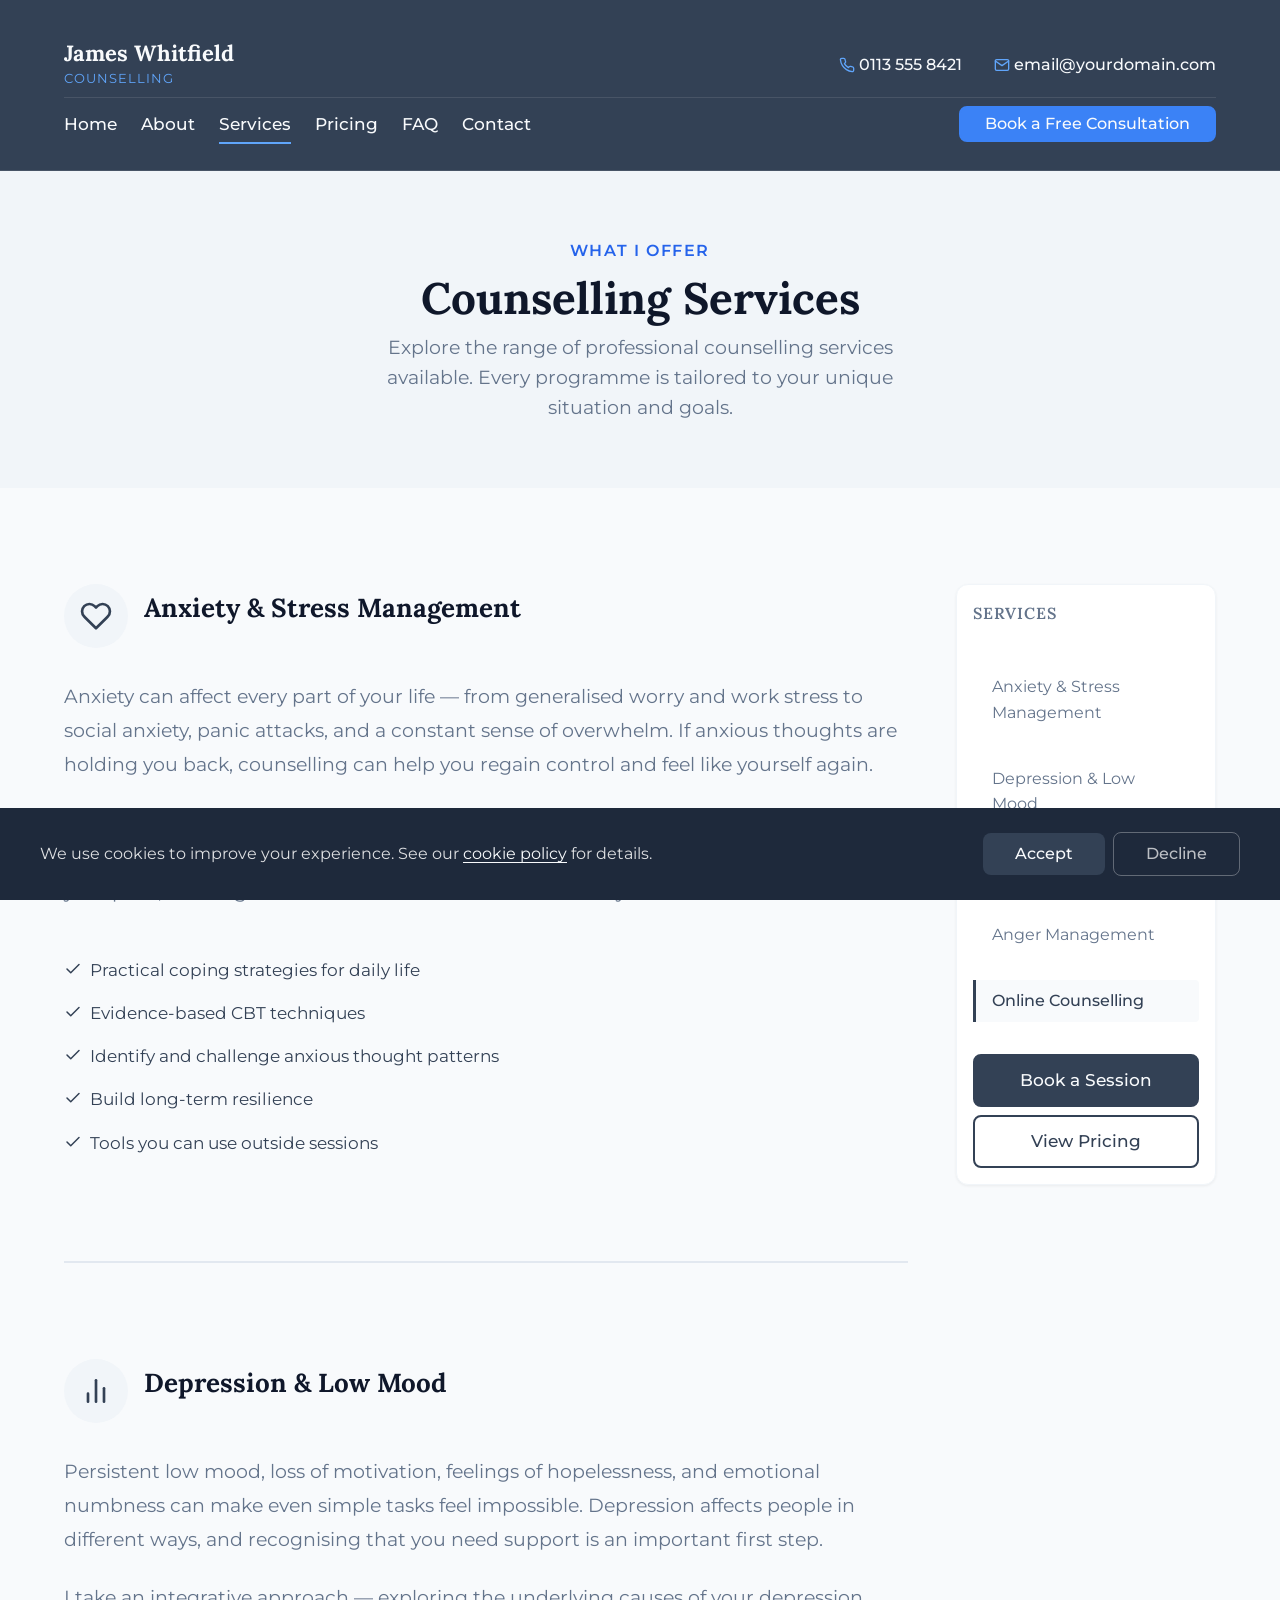
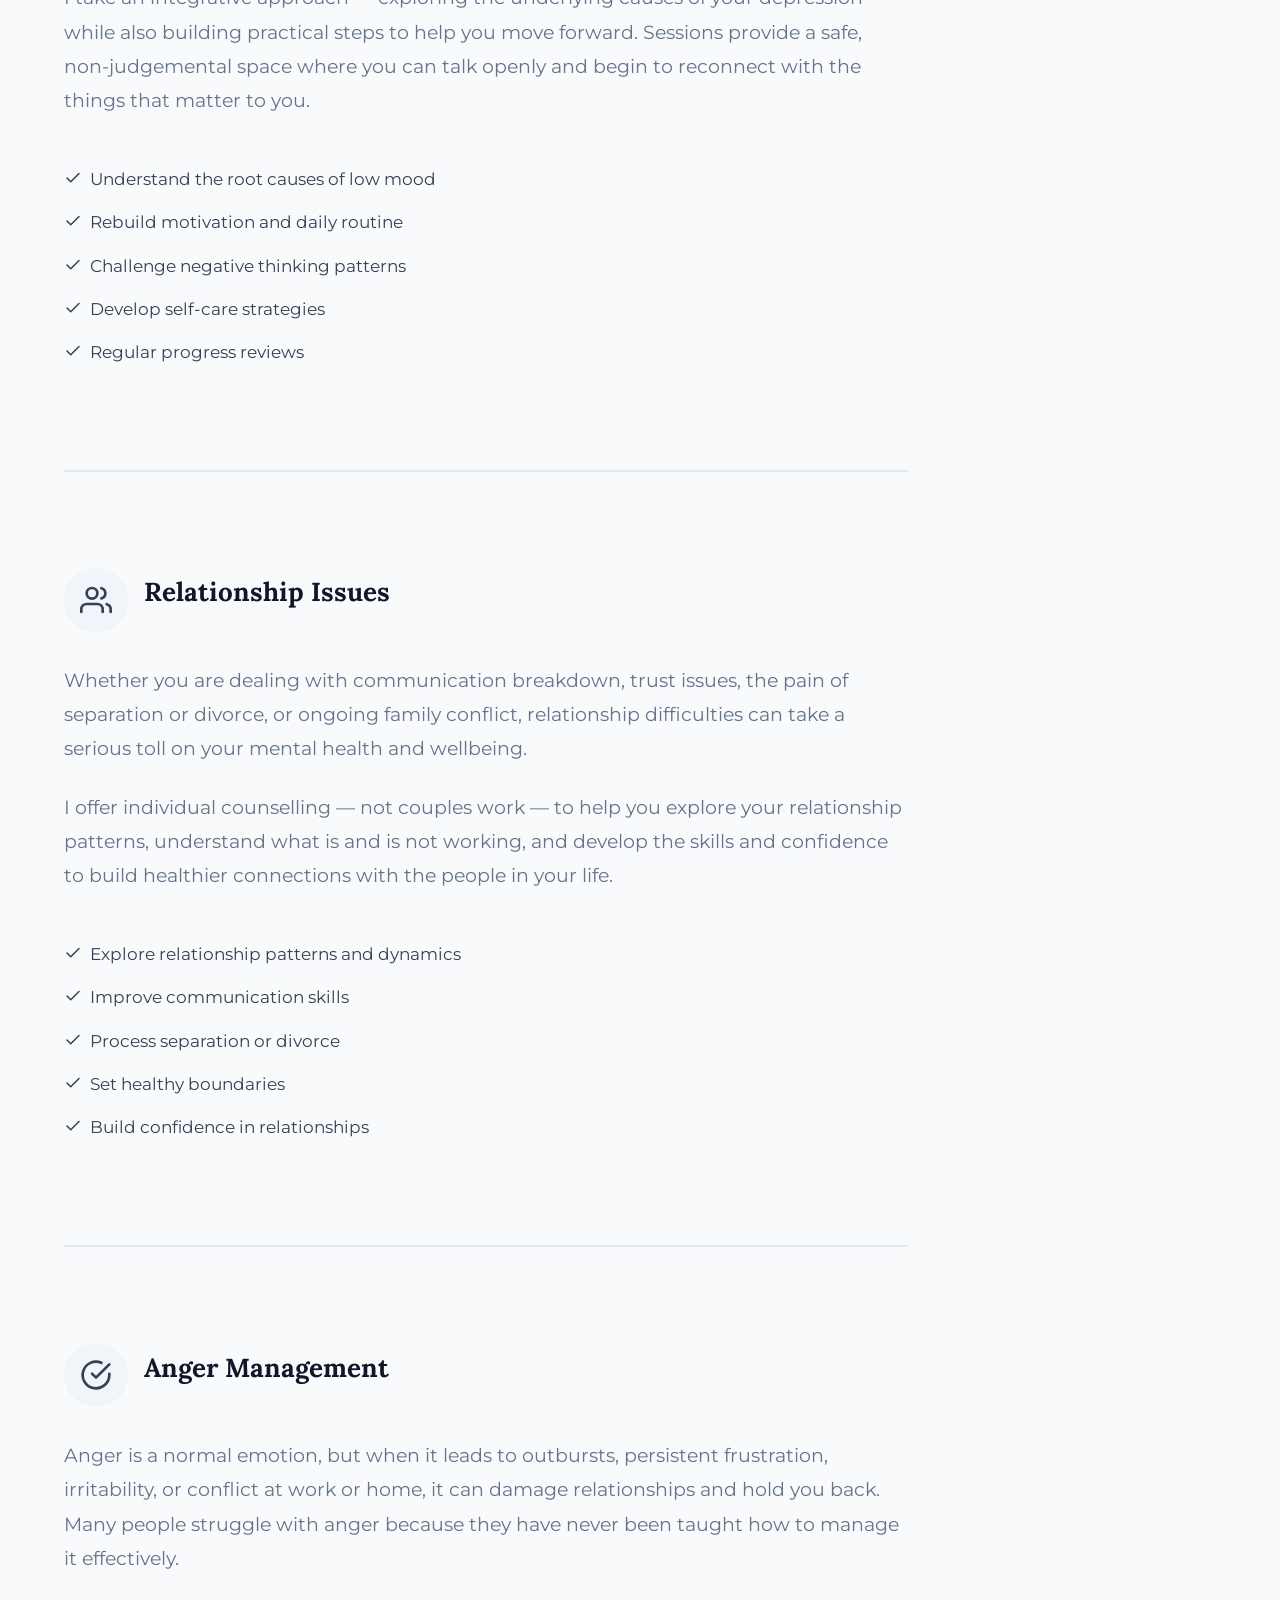
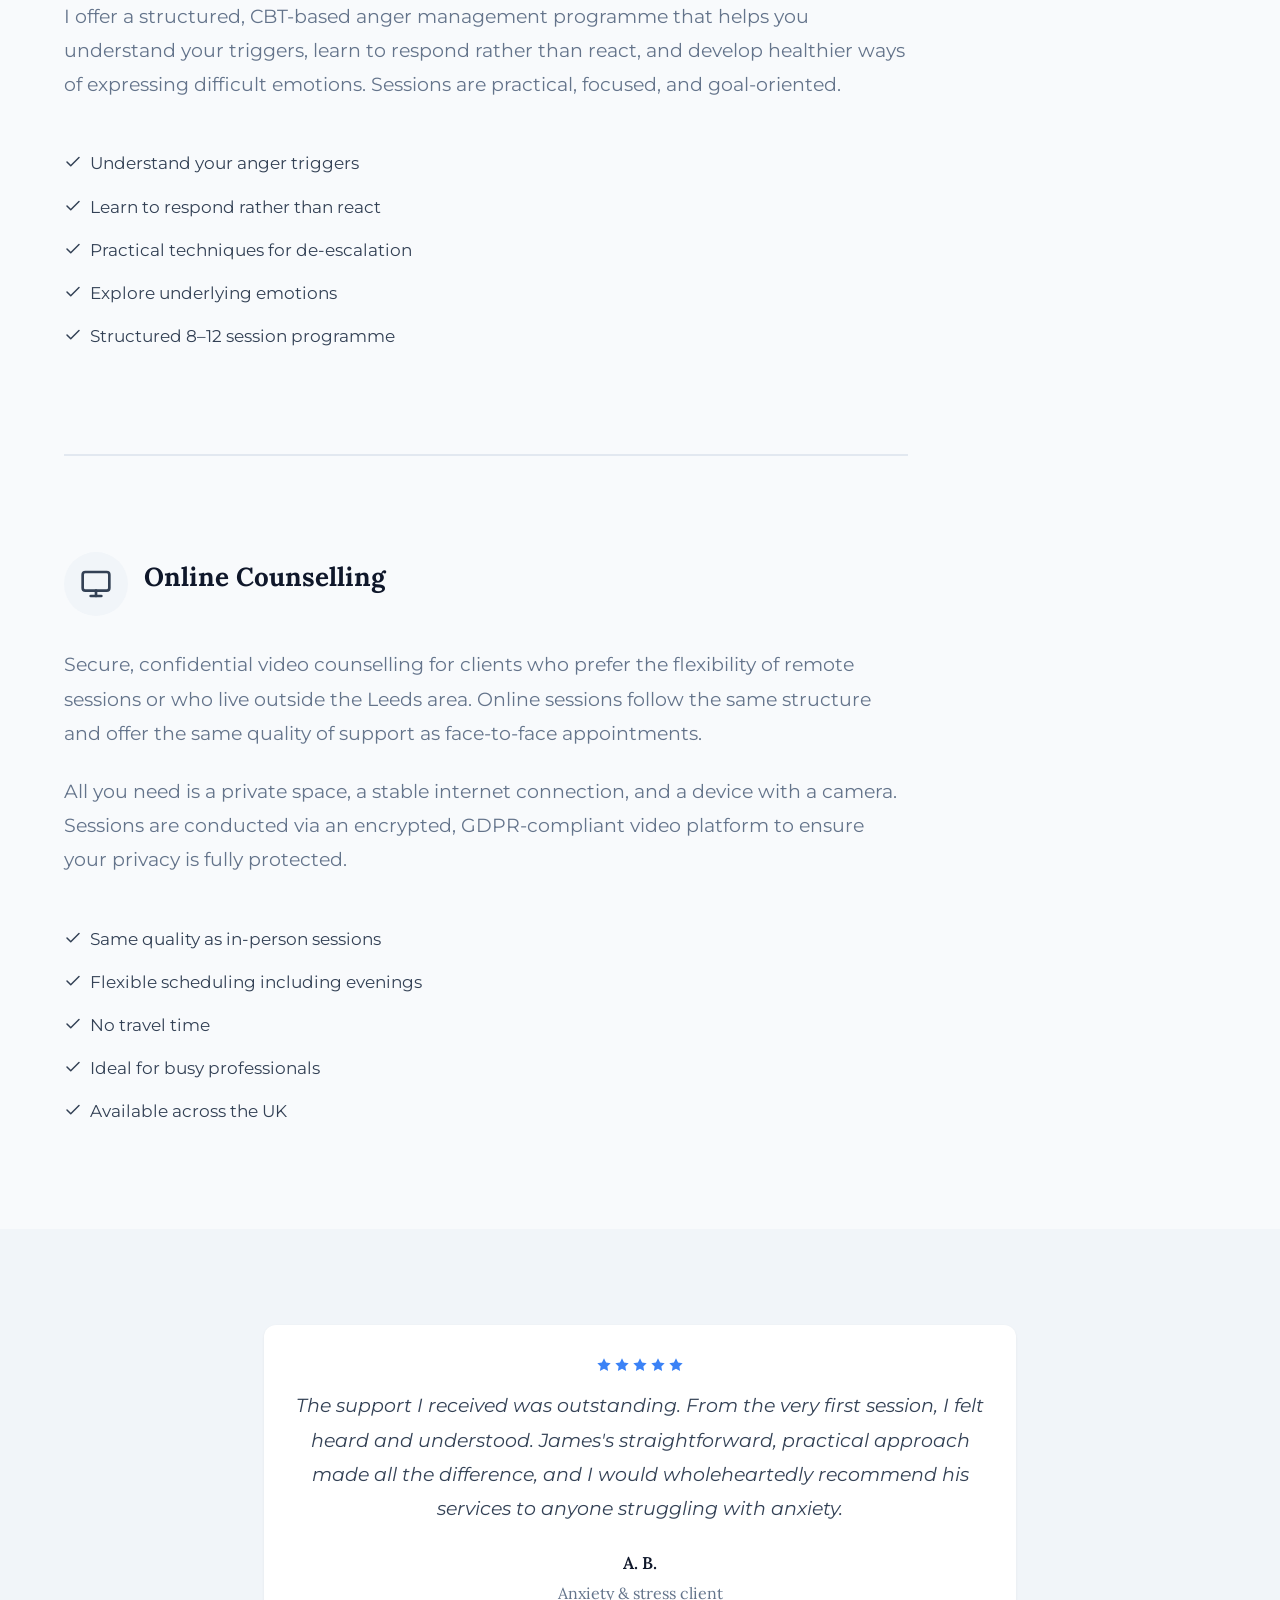
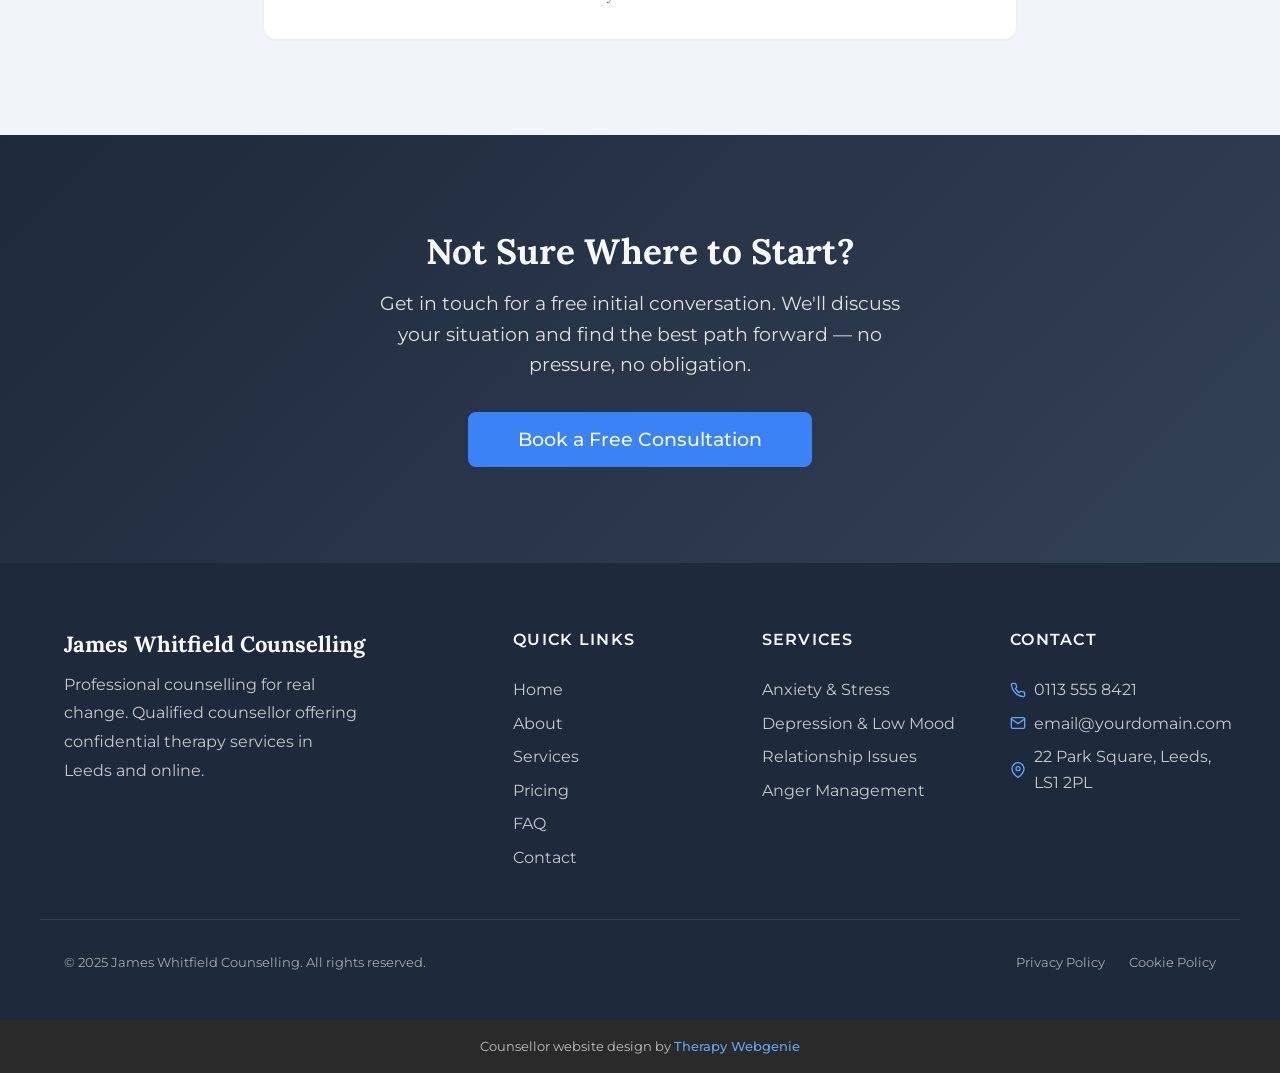
<file: services.html>
<!DOCTYPE html>
<html lang="en">
<head>
  <meta charset="UTF-8">
  <meta name="viewport" content="width=device-width, initial-scale=1.0">
  <meta name="description" content="Professional counselling services in Leeds — anxiety, depression, relationship issues, anger management, and online counselling. James Whitfield, qualified counsellor.">
  <title>Services — James Whitfield Counselling</title>

  <link rel="preconnect" href="https://fonts.googleapis.com">
  <link rel="preconnect" href="https://fonts.gstatic.com" crossorigin>

  <link rel="stylesheet" href="css/base.css">
  <link rel="stylesheet" href="css/components.css">
  <link rel="stylesheet" href="css/theme.css">
  <!-- PROFILE:schema -->
  <!-- /PROFILE:schema -->
</head>
<body>

  <a href="#main" class="skip-link">Skip to main content</a>

  <!-- SECTION: nav -->
  <nav class="nav nav--two-tier nav--branded" role="navigation" aria-label="Main navigation">
    <div class="container">
      <div class="nav__top">
        <a href="index.html" class="nav__brand nav__brand--inline">
          <div class="nav__brand-text">
            <span class="nav__name"><!-- PROFILE:site_title -->James Whitfield<!-- /PROFILE:site_title --></span>
            <span class="nav__title"><!-- PROFILE:site_slogan -->Counselling<!-- /PROFILE:site_slogan --></span>
          </div>
        </a>
        <div class="nav__contact">
          <div class="nav__contact-item">
            <svg xmlns="http://www.w3.org/2000/svg" viewBox="0 0 24 24" fill="none" stroke="currentColor" stroke-width="2" stroke-linecap="round" stroke-linejoin="round"><path d="M22 16.92v3a2 2 0 0 1-2.18 2 19.79 19.79 0 0 1-8.63-3.07 19.5 19.5 0 0 1-6-6 19.79 19.79 0 0 1-3.07-8.67A2 2 0 0 1 4.11 2h3a2 2 0 0 1 2 1.72c.127.96.361 1.903.7 2.81a2 2 0 0 1-.45 2.11L8.09 9.91a16 16 0 0 0 6 6l1.27-1.27a2 2 0 0 1 2.11-.45c.907.339 1.85.573 2.81.7A2 2 0 0 1 22 16.92z"></path></svg>
            <!-- PROFILE:phone_landline --><a href="tel:01135558421">0113 555 8421</a><!-- /PROFILE:phone_landline -->
          </div>
          <div class="nav__contact-item">
            <svg xmlns="http://www.w3.org/2000/svg" viewBox="0 0 24 24" fill="none" stroke="currentColor" stroke-width="2" stroke-linecap="round" stroke-linejoin="round"><path d="M4 4h16c1.1 0 2 .9 2 2v12c0 1.1-.9 2-2 2H4c-1.1 0-2-.9-2-2V6c0-1.1.9-2 2-2z"></path><polyline points="22,6 12,13 2,6"></polyline></svg>
            <!-- PROFILE:email --><a href="mailto:email@yourdomain.com">email@yourdomain.com</a><!-- /PROFILE:email -->
          </div>
        </div>
      </div>
      <div class="nav__bottom">
        <div class="nav__links">
          <a href="index.html" class="nav__link">Home</a>
          <a href="about.html" class="nav__link">About</a>
          <a href="services.html" class="nav__link nav__link--active">Services</a>
          <a href="pricing.html" class="nav__link">Pricing</a>
          <a href="faq.html" class="nav__link">FAQ</a>
          <a href="contact.html" class="nav__link">Contact</a>
          <a href="contact.html" class="btn btn--primary nav__cta">Book a Free Consultation</a>
        </div>
        <button class="nav__toggle" aria-label="Toggle menu" aria-expanded="false" aria-controls="mobile-menu">
          <span class="nav__toggle-bar"></span>
          <span class="nav__toggle-bar"></span>
          <span class="nav__toggle-bar"></span>
        </button>
      </div>
    </div>
    <div class="nav__mobile" id="mobile-menu" role="menu">
      <a href="index.html" class="nav__link" role="menuitem">Home</a>
      <a href="about.html" class="nav__link" role="menuitem">About</a>
      <a href="services.html" class="nav__link nav__link--active" role="menuitem">Services</a>
      <a href="pricing.html" class="nav__link" role="menuitem">Pricing</a>
      <a href="faq.html" class="nav__link" role="menuitem">FAQ</a>
      <a href="contact.html" class="nav__link" role="menuitem">Contact</a>
      <a href="contact.html" class="btn btn--primary" role="menuitem">Book a Free Consultation</a>
      <div class="nav__mobile-contact">
        <div class="nav__contact-item">
          <svg xmlns="http://www.w3.org/2000/svg" viewBox="0 0 24 24" fill="none" stroke="currentColor" stroke-width="2" stroke-linecap="round" stroke-linejoin="round"><path d="M22 16.92v3a2 2 0 0 1-2.18 2 19.79 19.79 0 0 1-8.63-3.07 19.5 19.5 0 0 1-6-6 19.79 19.79 0 0 1-3.07-8.67A2 2 0 0 1 4.11 2h3a2 2 0 0 1 2 1.72c.127.96.361 1.903.7 2.81a2 2 0 0 1-.45 2.11L8.09 9.91a16 16 0 0 0 6 6l1.27-1.27a2 2 0 0 1 2.11-.45c.907.339 1.85.573 2.81.7A2 2 0 0 1 22 16.92z"></path></svg>
          <a href="tel:01135558421">0113 555 8421</a>
        </div>
        <div class="nav__contact-item">
          <svg xmlns="http://www.w3.org/2000/svg" viewBox="0 0 24 24" fill="none" stroke="currentColor" stroke-width="2" stroke-linecap="round" stroke-linejoin="round"><path d="M4 4h16c1.1 0 2 .9 2 2v12c0 1.1-.9 2-2 2H4c-1.1 0-2-.9-2-2V6c0-1.1.9-2 2-2z"></path><polyline points="22,6 12,13 2,6"></polyline></svg>
          <a href="mailto:email@yourdomain.com">email@yourdomain.com</a>
        </div>
      </div>
    </div>
  </nav>
  <!-- /SECTION: nav -->

  <main id="main">

    <!-- SECTION: page-header -->
    <section class="page-header">
      <div class="container">
        <span class="section-label">What I Offer</span>
        <h1>Counselling Services</h1>
        <p>Explore the range of professional counselling services available. Every programme is tailored to your unique situation and goals.</p>
      </div>
    </section>
    <!-- /SECTION: page-header -->

    <!-- SECTION: services -->
    <div class="container services-layout">
      <div class="services-content">

        <div class="service-section" id="service-anxiety">
          <div class="service-detail">
            <div class="service-detail__header">
              <div class="service-detail__icon">
                <svg xmlns="http://www.w3.org/2000/svg" viewBox="0 0 24 24" fill="none" stroke="currentColor" stroke-width="2" stroke-linecap="round" stroke-linejoin="round"><path d="M20.84 4.61a5.5 5.5 0 0 0-7.78 0L12 5.67l-1.06-1.06a5.5 5.5 0 0 0-7.78 7.78l1.06 1.06L12 21.23l7.78-7.78 1.06-1.06a5.5 5.5 0 0 0 0-7.78z"></path></svg>
              </div>
              <h2>Anxiety &amp; Stress Management</h2>
            </div>
            <p>Anxiety can affect every part of your life — from generalised worry and work stress to social anxiety, panic attacks, and a constant sense of overwhelm. If anxious thoughts are holding you back, counselling can help you regain control and feel like yourself again.</p>
            <p>I use a combination of CBT and person-centred therapy to help you understand what drives your anxiety and develop practical strategies to manage it. Together we work at your pace, building confidence and resilience that lasts beyond our sessions.</p>
            <ul class="checklist">
              <li><svg xmlns="http://www.w3.org/2000/svg" viewBox="0 0 24 24" fill="none" stroke="currentColor" stroke-width="2" stroke-linecap="round" stroke-linejoin="round"><polyline points="20 6 9 17 4 12"></polyline></svg> Practical coping strategies for daily life</li>
              <li><svg xmlns="http://www.w3.org/2000/svg" viewBox="0 0 24 24" fill="none" stroke="currentColor" stroke-width="2" stroke-linecap="round" stroke-linejoin="round"><polyline points="20 6 9 17 4 12"></polyline></svg> Evidence-based CBT techniques</li>
              <li><svg xmlns="http://www.w3.org/2000/svg" viewBox="0 0 24 24" fill="none" stroke="currentColor" stroke-width="2" stroke-linecap="round" stroke-linejoin="round"><polyline points="20 6 9 17 4 12"></polyline></svg> Identify and challenge anxious thought patterns</li>
              <li><svg xmlns="http://www.w3.org/2000/svg" viewBox="0 0 24 24" fill="none" stroke="currentColor" stroke-width="2" stroke-linecap="round" stroke-linejoin="round"><polyline points="20 6 9 17 4 12"></polyline></svg> Build long-term resilience</li>
              <li><svg xmlns="http://www.w3.org/2000/svg" viewBox="0 0 24 24" fill="none" stroke="currentColor" stroke-width="2" stroke-linecap="round" stroke-linejoin="round"><polyline points="20 6 9 17 4 12"></polyline></svg> Tools you can use outside sessions</li>
            </ul>
          </div>
        </div>

        <div class="service-section" id="service-depression">
          <div class="service-detail">
            <div class="service-detail__header">
              <div class="service-detail__icon">
                <svg xmlns="http://www.w3.org/2000/svg" viewBox="0 0 24 24" fill="none" stroke="currentColor" stroke-width="2" stroke-linecap="round" stroke-linejoin="round"><path d="M18 20V10"></path><path d="M12 20V4"></path><path d="M6 20v-6"></path></svg>
              </div>
              <h2>Depression &amp; Low Mood</h2>
            </div>
            <p>Persistent low mood, loss of motivation, feelings of hopelessness, and emotional numbness can make even simple tasks feel impossible. Depression affects people in different ways, and recognising that you need support is an important first step.</p>
            <p>I take an integrative approach — exploring the underlying causes of your depression while also building practical steps to help you move forward. Sessions provide a safe, non-judgemental space where you can talk openly and begin to reconnect with the things that matter to you.</p>
            <ul class="checklist">
              <li><svg xmlns="http://www.w3.org/2000/svg" viewBox="0 0 24 24" fill="none" stroke="currentColor" stroke-width="2" stroke-linecap="round" stroke-linejoin="round"><polyline points="20 6 9 17 4 12"></polyline></svg> Understand the root causes of low mood</li>
              <li><svg xmlns="http://www.w3.org/2000/svg" viewBox="0 0 24 24" fill="none" stroke="currentColor" stroke-width="2" stroke-linecap="round" stroke-linejoin="round"><polyline points="20 6 9 17 4 12"></polyline></svg> Rebuild motivation and daily routine</li>
              <li><svg xmlns="http://www.w3.org/2000/svg" viewBox="0 0 24 24" fill="none" stroke="currentColor" stroke-width="2" stroke-linecap="round" stroke-linejoin="round"><polyline points="20 6 9 17 4 12"></polyline></svg> Challenge negative thinking patterns</li>
              <li><svg xmlns="http://www.w3.org/2000/svg" viewBox="0 0 24 24" fill="none" stroke="currentColor" stroke-width="2" stroke-linecap="round" stroke-linejoin="round"><polyline points="20 6 9 17 4 12"></polyline></svg> Develop self-care strategies</li>
              <li><svg xmlns="http://www.w3.org/2000/svg" viewBox="0 0 24 24" fill="none" stroke="currentColor" stroke-width="2" stroke-linecap="round" stroke-linejoin="round"><polyline points="20 6 9 17 4 12"></polyline></svg> Regular progress reviews</li>
            </ul>
          </div>
        </div>

        <div class="service-section" id="service-relationships">
          <div class="service-detail">
            <div class="service-detail__header">
              <div class="service-detail__icon">
                <svg xmlns="http://www.w3.org/2000/svg" viewBox="0 0 24 24" fill="none" stroke="currentColor" stroke-width="2" stroke-linecap="round" stroke-linejoin="round"><path d="M17 21v-2a4 4 0 0 0-4-4H5a4 4 0 0 0-4 4v2"></path><circle cx="9" cy="7" r="4"></circle><path d="M23 21v-2a4 4 0 0 0-3-3.87"></path><path d="M16 3.13a4 4 0 0 1 0 7.75"></path></svg>
              </div>
              <h2>Relationship Issues</h2>
            </div>
            <p>Whether you are dealing with communication breakdown, trust issues, the pain of separation or divorce, or ongoing family conflict, relationship difficulties can take a serious toll on your mental health and wellbeing.</p>
            <p>I offer individual counselling — not couples work — to help you explore your relationship patterns, understand what is and is not working, and develop the skills and confidence to build healthier connections with the people in your life.</p>
            <ul class="checklist">
              <li><svg xmlns="http://www.w3.org/2000/svg" viewBox="0 0 24 24" fill="none" stroke="currentColor" stroke-width="2" stroke-linecap="round" stroke-linejoin="round"><polyline points="20 6 9 17 4 12"></polyline></svg> Explore relationship patterns and dynamics</li>
              <li><svg xmlns="http://www.w3.org/2000/svg" viewBox="0 0 24 24" fill="none" stroke="currentColor" stroke-width="2" stroke-linecap="round" stroke-linejoin="round"><polyline points="20 6 9 17 4 12"></polyline></svg> Improve communication skills</li>
              <li><svg xmlns="http://www.w3.org/2000/svg" viewBox="0 0 24 24" fill="none" stroke="currentColor" stroke-width="2" stroke-linecap="round" stroke-linejoin="round"><polyline points="20 6 9 17 4 12"></polyline></svg> Process separation or divorce</li>
              <li><svg xmlns="http://www.w3.org/2000/svg" viewBox="0 0 24 24" fill="none" stroke="currentColor" stroke-width="2" stroke-linecap="round" stroke-linejoin="round"><polyline points="20 6 9 17 4 12"></polyline></svg> Set healthy boundaries</li>
              <li><svg xmlns="http://www.w3.org/2000/svg" viewBox="0 0 24 24" fill="none" stroke="currentColor" stroke-width="2" stroke-linecap="round" stroke-linejoin="round"><polyline points="20 6 9 17 4 12"></polyline></svg> Build confidence in relationships</li>
            </ul>
          </div>
        </div>

        <div class="service-section" id="service-anger">
          <div class="service-detail">
            <div class="service-detail__header">
              <div class="service-detail__icon">
                <svg xmlns="http://www.w3.org/2000/svg" viewBox="0 0 24 24" fill="none" stroke="currentColor" stroke-width="2" stroke-linecap="round" stroke-linejoin="round"><path d="M22 11.08V12a10 10 0 1 1-5.93-9.14"></path><polyline points="22 4 12 14.01 9 11.01"></polyline></svg>
              </div>
              <h2>Anger Management</h2>
            </div>
            <p>Anger is a normal emotion, but when it leads to outbursts, persistent frustration, irritability, or conflict at work or home, it can damage relationships and hold you back. Many people struggle with anger because they have never been taught how to manage it effectively.</p>
            <p>I offer a structured, CBT-based anger management programme that helps you understand your triggers, learn to respond rather than react, and develop healthier ways of expressing difficult emotions. Sessions are practical, focused, and goal-oriented.</p>
            <ul class="checklist">
              <li><svg xmlns="http://www.w3.org/2000/svg" viewBox="0 0 24 24" fill="none" stroke="currentColor" stroke-width="2" stroke-linecap="round" stroke-linejoin="round"><polyline points="20 6 9 17 4 12"></polyline></svg> Understand your anger triggers</li>
              <li><svg xmlns="http://www.w3.org/2000/svg" viewBox="0 0 24 24" fill="none" stroke="currentColor" stroke-width="2" stroke-linecap="round" stroke-linejoin="round"><polyline points="20 6 9 17 4 12"></polyline></svg> Learn to respond rather than react</li>
              <li><svg xmlns="http://www.w3.org/2000/svg" viewBox="0 0 24 24" fill="none" stroke="currentColor" stroke-width="2" stroke-linecap="round" stroke-linejoin="round"><polyline points="20 6 9 17 4 12"></polyline></svg> Practical techniques for de-escalation</li>
              <li><svg xmlns="http://www.w3.org/2000/svg" viewBox="0 0 24 24" fill="none" stroke="currentColor" stroke-width="2" stroke-linecap="round" stroke-linejoin="round"><polyline points="20 6 9 17 4 12"></polyline></svg> Explore underlying emotions</li>
              <li><svg xmlns="http://www.w3.org/2000/svg" viewBox="0 0 24 24" fill="none" stroke="currentColor" stroke-width="2" stroke-linecap="round" stroke-linejoin="round"><polyline points="20 6 9 17 4 12"></polyline></svg> Structured 8–12 session programme</li>
            </ul>
          </div>
        </div>

        <div class="service-section" id="service-online">
          <div class="service-detail">
            <div class="service-detail__header">
              <div class="service-detail__icon">
                <svg xmlns="http://www.w3.org/2000/svg" viewBox="0 0 24 24" fill="none" stroke="currentColor" stroke-width="2" stroke-linecap="round" stroke-linejoin="round"><rect x="2" y="3" width="20" height="14" rx="2" ry="2"></rect><line x1="8" y1="21" x2="16" y2="21"></line><line x1="12" y1="17" x2="12" y2="21"></line></svg>
              </div>
              <h2>Online Counselling</h2>
            </div>
            <p>Secure, confidential video counselling for clients who prefer the flexibility of remote sessions or who live outside the Leeds area. Online sessions follow the same structure and offer the same quality of support as face-to-face appointments.</p>
            <p>All you need is a private space, a stable internet connection, and a device with a camera. Sessions are conducted via an encrypted, GDPR-compliant video platform to ensure your privacy is fully protected.</p>
            <ul class="checklist">
              <li><svg xmlns="http://www.w3.org/2000/svg" viewBox="0 0 24 24" fill="none" stroke="currentColor" stroke-width="2" stroke-linecap="round" stroke-linejoin="round"><polyline points="20 6 9 17 4 12"></polyline></svg> Same quality as in-person sessions</li>
              <li><svg xmlns="http://www.w3.org/2000/svg" viewBox="0 0 24 24" fill="none" stroke="currentColor" stroke-width="2" stroke-linecap="round" stroke-linejoin="round"><polyline points="20 6 9 17 4 12"></polyline></svg> Flexible scheduling including evenings</li>
              <li><svg xmlns="http://www.w3.org/2000/svg" viewBox="0 0 24 24" fill="none" stroke="currentColor" stroke-width="2" stroke-linecap="round" stroke-linejoin="round"><polyline points="20 6 9 17 4 12"></polyline></svg> No travel time</li>
              <li><svg xmlns="http://www.w3.org/2000/svg" viewBox="0 0 24 24" fill="none" stroke="currentColor" stroke-width="2" stroke-linecap="round" stroke-linejoin="round"><polyline points="20 6 9 17 4 12"></polyline></svg> Ideal for busy professionals</li>
              <li><svg xmlns="http://www.w3.org/2000/svg" viewBox="0 0 24 24" fill="none" stroke="currentColor" stroke-width="2" stroke-linecap="round" stroke-linejoin="round"><polyline points="20 6 9 17 4 12"></polyline></svg> Available across the UK</li>
            </ul>
          </div>
        </div>

      </div>
      <aside class="services-sidebar" id="services-sidebar"></aside>
    </div>
    <!-- /SECTION: services -->

    <!-- SECTION: testimonial -->
    <section class="section section--alt reveal">
      <div class="container container--narrow text-center">
        <div class="testimonial testimonial--avatar">
          <div class="testimonial__stars">
            <svg viewBox="0 0 24 24"><path d="M12 2l3.09 6.26L22 9.27l-5 4.87 1.18 6.88L12 17.77l-6.18 3.25L7 14.14 2 9.27l6.91-1.01L12 2z"/></svg>
            <svg viewBox="0 0 24 24"><path d="M12 2l3.09 6.26L22 9.27l-5 4.87 1.18 6.88L12 17.77l-6.18 3.25L7 14.14 2 9.27l6.91-1.01L12 2z"/></svg>
            <svg viewBox="0 0 24 24"><path d="M12 2l3.09 6.26L22 9.27l-5 4.87 1.18 6.88L12 17.77l-6.18 3.25L7 14.14 2 9.27l6.91-1.01L12 2z"/></svg>
            <svg viewBox="0 0 24 24"><path d="M12 2l3.09 6.26L22 9.27l-5 4.87 1.18 6.88L12 17.77l-6.18 3.25L7 14.14 2 9.27l6.91-1.01L12 2z"/></svg>
            <svg viewBox="0 0 24 24"><path d="M12 2l3.09 6.26L22 9.27l-5 4.87 1.18 6.88L12 17.77l-6.18 3.25L7 14.14 2 9.27l6.91-1.01L12 2z"/></svg>
          </div>
          <p class="testimonial__quote">The support I received was outstanding. From the very first session, I felt heard and understood. James's straightforward, practical approach made all the difference, and I would wholeheartedly recommend his services to anyone struggling with anxiety.</p>
          <p class="testimonial__author">A. B.</p>
          <p class="testimonial__detail">Anxiety &amp; stress client</p>
        </div>
      </div>
    </section>
    <!-- /SECTION: testimonial -->

    <!-- SECTION: cta -->
    <section class="section cta-banner reveal">
      <div class="container text-center">
        <h2>Not Sure Where to Start?</h2>
        <p>Get in touch for a free initial conversation. We'll discuss your situation and find the best path forward — no pressure, no obligation.</p>
        <div class="cta-banner__buttons">
          <a href="contact.html" class="btn btn--accent">Book a Free Consultation</a>
        </div>
      </div>
    </section>
    <!-- /SECTION: cta -->

  </main>

  <!-- SECTION: footer -->
  <footer class="footer">
    <div class="container footer__inner">
      <div class="footer__brand">
        <p class="footer__brand-name">James Whitfield Counselling</p>
        <p class="footer__brand-text">Professional counselling for real change. Qualified counsellor offering confidential therapy services in Leeds and online.</p>
      </div>
      <div class="footer__col">
        <p class="footer__heading">Quick Links</p>
        <div class="footer__links">
          <a href="index.html" class="footer__link">Home</a>
          <a href="about.html" class="footer__link">About</a>
          <a href="services.html" class="footer__link">Services</a>
          <a href="pricing.html" class="footer__link">Pricing</a>
          <a href="faq.html" class="footer__link">FAQ</a>
          <a href="contact.html" class="footer__link">Contact</a>
        </div>
      </div>
      <div class="footer__col">
        <p class="footer__heading">Services</p>
        <div class="footer__links">
          <a href="services.html" class="footer__link">Anxiety &amp; Stress</a>
          <a href="services.html" class="footer__link">Depression &amp; Low Mood</a>
          <a href="services.html" class="footer__link">Relationship Issues</a>
          <a href="services.html" class="footer__link">Anger Management</a>
        </div>
      </div>
      <div class="footer__col">
        <p class="footer__heading">Contact</p>
        <div class="footer__contact-item">
          <svg xmlns="http://www.w3.org/2000/svg" viewBox="0 0 24 24" fill="none" stroke="currentColor" stroke-width="2" stroke-linecap="round" stroke-linejoin="round"><path d="M22 16.92v3a2 2 0 0 1-2.18 2 19.79 19.79 0 0 1-8.63-3.07 19.5 19.5 0 0 1-6-6 19.79 19.79 0 0 1-3.07-8.67A2 2 0 0 1 4.11 2h3a2 2 0 0 1 2 1.72 12.84 12.84 0 0 0 .7 2.81 2 2 0 0 1-.45 2.11L8.09 9.91a16 16 0 0 0 6 6l1.27-1.27a2 2 0 0 1 2.11-.45 12.84 12.84 0 0 0 2.81.7A2 2 0 0 1 22 16.92z"></path></svg>
          <!-- PROFILE:phone_landline --><span>0113 555 8421</span><!-- /PROFILE:phone_landline -->
        </div>
        <div class="footer__contact-item">
          <svg xmlns="http://www.w3.org/2000/svg" viewBox="0 0 24 24" fill="none" stroke="currentColor" stroke-width="2" stroke-linecap="round" stroke-linejoin="round"><path d="M4 4h16c1.1 0 2 .9 2 2v12c0 1.1-.9 2-2 2H4c-1.1 0-2-.9-2-2V6c0-1.1.9-2 2-2z"></path><polyline points="22,6 12,13 2,6"></polyline></svg>
          <!-- PROFILE:email --><a href="mailto:email@yourdomain.com">email@yourdomain.com</a><!-- /PROFILE:email -->
        </div>
        <div class="footer__contact-item">
          <svg xmlns="http://www.w3.org/2000/svg" viewBox="0 0 24 24" fill="none" stroke="currentColor" stroke-width="2" stroke-linecap="round" stroke-linejoin="round"><path d="M21 10c0 7-9 13-9 13s-9-6-9-13a9 9 0 0 1 18 0z"></path><circle cx="12" cy="10" r="3"></circle></svg>
          <!-- PROFILE:address --><span>22 Park Square, Leeds, LS1 2PL</span><!-- /PROFILE:address -->
        </div>
      </div>
    </div>
    <div class="container footer__bottom">
      <p class="footer__copyright">&copy; 2025 James Whitfield Counselling. All rights reserved.</p>
      <div class="footer__legal">
        <a href="privacy.html">Privacy Policy</a>
        <a href="cookies-policy.html">Cookie Policy</a>
      </div>
    </div>
  </footer>
  <!-- /SECTION: footer -->

  <div class="site-credit">
    <p>Counsellor website design by <a href="https://www.therapywebgenie.com/website-design/counsellors/" target="_blank" rel="noopener nofollow">Therapy Webgenie</a></p>
  </div>

  <!-- Cookie Consent -->
  <div class="cookie-banner" role="dialog" aria-label="Cookie consent">
    <div class="cookie-banner__inner">
      <p class="cookie-banner__text">We use cookies to improve your experience. See our <a href="cookies-policy.html">cookie policy</a> for details.</p>
      <div class="cookie-banner__buttons"><button class="cookie-banner__accept">Accept</button><button class="cookie-banner__decline">Decline</button></div>
    </div>
  </div>

  <!-- Back to Top -->
  <button class="back-to-top" aria-label="Back to top">
    <svg xmlns="http://www.w3.org/2000/svg" viewBox="0 0 24 24" fill="none" stroke="currentColor" stroke-width="2" stroke-linecap="round" stroke-linejoin="round"><polyline points="18 15 12 9 6 15"></polyline></svg>
  </button>

  <script src="js/main.js"></script>
</body>
</html>
</file>
<file: css/base.css>
/* =============================================
   BASE STYLES
   Reset, Custom Properties, Typography, Layout
   Theme colours & fonts are in theme.css
   ============================================= */

/* --- Custom Properties (non-theme) --- */
:root {
  --text-xs: 0.8125rem;
  --text-sm: 1rem;
  --text-base: 1.0625rem;
  --text-md: 1.1875rem;
  --text-lg: 1.375rem;
  --text-xl: 1.625rem;
  --text-2xl: 2rem;
  --text-3xl: 2.375rem;
  --text-4xl: 3rem;

  /* Heading sizes (overridable per font pairing in theme.css) */
  --text-h1: var(--text-3xl);          /* mobile: 38px */
  --text-h1-desktop: var(--text-4xl);  /* desktop: 48px */
  --text-h2: var(--text-2xl);          /* mobile: 32px */
  --text-h2-desktop: var(--text-3xl);  /* desktop: 38px */
  --text-h3: var(--text-xl);           /* mobile: 26px */
  --text-h3-desktop: 1.75rem;          /* desktop: 28px */

  --font-weight-normal: 400;
  --font-weight-medium: 500;
  --font-weight-semibold: 600;
  --font-weight-bold: 700;

  --line-height-tight: 1.2;
  --line-height-normal: 1.6;
  --line-height-relaxed: 1.8;

  /* Spacing */
  --space-xs: 0.25rem;
  --space-sm: 0.5rem;
  --space-md: 1rem;
  --space-lg: 1.5rem;
  --space-xl: 2rem;
  --space-2xl: 3rem;
  --space-3xl: 4rem;
  --space-4xl: 6rem;
  --space-5xl: 8rem;

  /* Layout */
  --container-max: 1200px;
  --container-narrow: 800px;
  --container-wide: 1400px;

  /* Border Radius */
  --radius-sm: 4px;
  --radius-md: 8px;
  --radius-lg: 12px;
  --radius-xl: 20px;
  --radius-full: 9999px;

  /* Shadows */
  --shadow-sm: 0 1px 3px rgba(0, 0, 0, 0.06);
  --shadow-md: 0 4px 12px rgba(0, 0, 0, 0.08);
  --shadow-lg: 0 8px 30px rgba(0, 0, 0, 0.1);
  --shadow-xl: 0 12px 40px rgba(0, 0, 0, 0.12);

  /* Transitions */
  --transition-fast: 150ms ease;
  --transition-base: 250ms ease;
  --transition-normal: 300ms ease;
  --transition-slow: 400ms ease;
}

/* --- Reset --- */
*,
*::before,
*::after {
  box-sizing: border-box;
  margin: 0;
  padding: 0;
}

html {
  font-size: 100%;
  scroll-behavior: smooth;
  -webkit-text-size-adjust: 100%;
}

body {
  font-family: var(--font-body);
  font-size: var(--text-md);
  font-weight: var(--font-weight-normal);
  line-height: var(--line-height-normal);
  color: var(--color-text);
  background-color: var(--color-bg);
  -webkit-font-smoothing: antialiased;
  -moz-osx-font-smoothing: grayscale;
}

img,
picture,
video,
svg {
  display: block;
  max-width: 100%;
  height: auto;
}

input,
button,
textarea,
select {
  font: inherit;
  color: inherit;
}

button {
  cursor: pointer;
  border: none;
  background: none;
}

a {
  color: inherit;
  text-decoration: none;
}

ul,
ol {
  list-style: none;
}

h1, h2, h3, h4, h5, h6 {
  font-family: var(--font-heading);
  color: var(--color-text-heading);
  line-height: var(--line-height-tight);
  font-weight: var(--font-weight-bold);
  margin-bottom: var(--space-md);
}

/* --- Typography --- */
h1 {
  font-size: var(--text-h1);
}

h2 {
  font-size: var(--text-h2);
}

h3 {
  font-size: var(--text-h3);
}

h4 {
  font-size: var(--text-lg);
}

h5 {
  font-size: var(--text-md);
}

h6 {
  font-size: var(--text-base);
}

p {
  margin-bottom: var(--space-md);
}

p:last-child:not(.section-subtitle) {
  margin-bottom: 0;
}

strong {
  font-weight: var(--font-weight-semibold);
}

/* --- Layout Utilities --- */
.container {
  width: 100%;
  max-width: var(--container-max);
  margin-left: auto;
  margin-right: auto;
  padding-left: var(--space-lg);
  padding-right: var(--space-lg);
}

.container--narrow {
  max-width: var(--container-narrow);
}

.section {
  padding-top: var(--space-3xl);
  padding-bottom: var(--space-3xl);
}

.section--alt {
  background-color: var(--color-bg-alt);
}

/* Icons inside alt sections: swap bg-alt → surface so they remain visible */
.section--alt .card__icon,
.section--alt .icon-box__icon,
.section--alt .contact-info__icon,
.section--alt .service-detail__icon {
  background-color: var(--color-surface);
}

.section--dark {
  background-color: var(--color-bg-dark);
  color: var(--color-text-inverse);
}

.section--dark h2,
.section--dark h3,
.section--dark h4 {
  color: var(--color-text-inverse);
}

/* Grid */
.grid {
  display: grid;
  gap: var(--space-xl);
}

.grid--2 {
  grid-template-columns: 1fr;
}

.grid--3 {
  grid-template-columns: 1fr;
}

/* --- Buttons --- */
.btn {
  display: inline-flex;
  align-items: center;
  justify-content: center;
  gap: var(--space-sm);
  padding: var(--space-md) var(--space-xl);
  font-family: var(--font-body);
  font-size: var(--text-base);
  font-weight: var(--font-weight-medium);
  line-height: 1;
  border-radius: var(--radius-md);
  transition: all var(--transition-base);
  text-decoration: none;
  border: 2px solid transparent;
  white-space: nowrap;
}

.btn--primary {
  background-color: var(--color-primary);
  color: var(--color-text-inverse);
  border-color: var(--color-primary);
}

.btn--primary:hover {
  background-color: var(--color-primary-dark);
  border-color: var(--color-primary-dark);
}

.btn--secondary {
  background-color: transparent;
  color: var(--color-primary);
  border-color: var(--color-primary);
}

.btn--secondary:hover {
  background-color: var(--color-primary);
  color: var(--color-text-inverse);
}

.btn--accent {
  background-color: var(--color-secondary);
  color: var(--color-text-inverse);
  border-color: var(--color-secondary);
}

.btn--accent:hover {
  background-color: var(--color-secondary-dark);
  border-color: var(--color-secondary-dark);
}

.btn--block {
  width: 100%;
}

/* --- Links --- */
.link {
  color: var(--color-primary);
  text-decoration: underline;
  text-underline-offset: 3px;
  transition: color var(--transition-fast);
}

.link:hover {
  color: var(--color-primary-dark);
}

/* --- Text Utilities --- */
.text-center {
  text-align: center;
}

.text-center h2 {
  margin-bottom: var(--space-xl);
}

.text-balance {
  text-wrap: balance;
}

.section-subtitle {
  font-size: var(--text-md);
  color: var(--color-text-light);
  max-width: 600px;
  margin-bottom: var(--space-2xl);
  line-height: var(--line-height-relaxed);
}

.text-center .section-subtitle {
  margin-left: auto;
  margin-right: auto;
}

.section-footer {
  margin-top: var(--space-2xl);
}

.section-label {
  display: inline-block;
  font-family: var(--font-body);
  font-size: var(--text-sm);
  font-weight: var(--font-weight-semibold);
  text-transform: uppercase;
  letter-spacing: 0.1em;
  color: var(--color-secondary-dark);
  margin-bottom: var(--space-sm);
}

/* --- Responsive Typography --- */
@media (min-width: 768px) {
  h1 {
    font-size: var(--text-h1-desktop);
  }

  h2 {
    font-size: var(--text-h2-desktop);
  }

  h3 {
    font-size: var(--text-h3-desktop);
  }

  .section {
    padding-top: var(--space-4xl);
    padding-bottom: var(--space-4xl);
  }
}

/* --- Responsive Grid --- */
@media (min-width: 768px) {
  .grid--2 {
    grid-template-columns: repeat(2, 1fr);
  }

  .grid--3 {
    grid-template-columns: repeat(2, 1fr);
  }
}

@media (min-width: 1024px) {
  .grid--3 {
    grid-template-columns: repeat(3, 1fr);
  }
}

/* --- Screen Reader Only --- */
.sr-only {
  position: absolute;
  width: 1px;
  height: 1px;
  padding: 0;
  margin: -1px;
  overflow: hidden;
  clip: rect(0, 0, 0, 0);
  white-space: nowrap;
  border-width: 0;
}
</file>
<file: css/components.css>
/* =============================================
   COMPONENT STYLES
   Nav, Hero, Cards, Testimonials, Forms, Footer
   ============================================= */

/* --- Skip Link --- */
.skip-link {
  position: absolute;
  top: -100%;
  left: var(--space-md);
  padding: var(--space-sm) var(--space-md);
  background: var(--color-primary);
  color: var(--color-text-inverse);
  border-radius: var(--radius-md);
  z-index: 1000;
  font-size: var(--text-sm);
}

.skip-link:focus {
  top: var(--space-sm);
}

/* =============================================
   NAVIGATION
   ============================================= */
.nav {
  position: relative;
  z-index: 100;
  background-color: var(--color-surface);
  border-bottom: 1px solid var(--color-border-light);
  transition: box-shadow var(--transition-base);
}

.nav--scrolled {
  box-shadow: var(--shadow-md);
}

.nav__inner {
  display: flex;
  align-items: center;
  justify-content: space-between;
  height: 72px;
  position: relative;
  z-index: 2;
}

.nav__brand {
  display: flex;
  flex-direction: column;
  gap: 2px;
}

.nav__logo {
  max-height: 70px;
  width: auto;
  object-fit: contain;
}

/* Logo beside title — add .nav__brand--inline to .nav__brand */
.nav__brand--inline {
  flex-direction: row;
  align-items: center;
  gap: var(--space-sm);
}

.nav__brand--inline .nav__brand-text {
  display: flex;
  flex-direction: column;
  gap: 2px;
}

.nav__name {
  font-family: var(--font-heading);
  font-size: var(--text-lg);
  font-weight: var(--font-weight-bold);
  color: var(--color-text-heading);
  line-height: 1.2;
}

.nav__title {
  font-size: var(--text-xs);
  color: var(--color-text-light);
  text-transform: uppercase;
  letter-spacing: 0.08em;
}

.nav__links {
  display: none;
  gap: var(--space-xl);
  align-items: center;
}

.nav__link {
  font-size: var(--text-base);
  font-weight: var(--font-weight-medium);
  color: var(--color-text);
  transition: color var(--transition-fast);
  position: relative;
  padding: var(--space-xs) 0;
  white-space: nowrap;
}

.nav__link::after {
  content: '';
  position: absolute;
  bottom: -2px;
  left: 0;
  width: 0;
  height: 2px;
  background-color: var(--color-primary);
  transition: width var(--transition-base);
}

.nav__link:hover,
.nav__link--active {
  color: var(--color-primary);
}

.nav__link:hover::after,
.nav__link--active::after {
  width: 100%;
}

.nav__cta {
  font-size: var(--text-sm);
  padding: var(--space-sm) var(--space-lg);
}

/* Mobile Menu Toggle */
.nav__toggle {
  display: flex;
  flex-direction: column;
  gap: 5px;
  padding: var(--space-sm);
  z-index: 110;
}

.nav__toggle-bar {
  display: block;
  width: 24px;
  height: 2px;
  background-color: var(--color-text);
  border-radius: 2px;
  transition: all var(--transition-base);
  transform-origin: center;
}

.nav__toggle--open .nav__toggle-bar:nth-child(1) {
  transform: translateY(7px) rotate(45deg);
}

.nav__toggle--open .nav__toggle-bar:nth-child(2) {
  opacity: 0;
}

.nav__toggle--open .nav__toggle-bar:nth-child(3) {
  transform: translateY(-7px) rotate(-45deg);
}

/* Mobile Menu Overlay — slide in from right, full viewport coverage */
.nav__mobile {
  display: flex;
  position: fixed;
  inset: 0;
  background-color: var(--color-surface);
  z-index: 1;
  padding: calc(72px + var(--space-xl)) var(--space-lg) var(--space-xl);
  flex-direction: column;
  gap: var(--space-lg);
  overflow-y: auto;
  transform: translateX(100%);
  opacity: 0;
  visibility: hidden;
  transition: transform 0.35s cubic-bezier(0.4, 0, 0.2, 1),
              opacity 0.35s ease,
              visibility 0.35s;
}

/* When opened from the compact scroll header */
.nav__mobile--from-scroll {
  padding-top: calc(56px + var(--space-xl));
  z-index: 201;
}

.nav__mobile--open {
  transform: translateX(0);
  opacity: 1;
  visibility: visible;
}

.nav__mobile .nav__link,
.nav__mobile .btn {
  opacity: 0;
  transform: translateX(20px);
  transition: opacity 0.3s ease, transform 0.3s ease;
}

.nav__mobile--open .nav__link,
.nav__mobile--open .btn {
  opacity: 1;
  transform: translateX(0);
}

.nav__mobile--open > *:nth-child(1) { transition-delay: 0.05s; }
.nav__mobile--open > *:nth-child(2) { transition-delay: 0.1s; }
.nav__mobile--open > *:nth-child(3) { transition-delay: 0.15s; }
.nav__mobile--open > *:nth-child(4) { transition-delay: 0.2s; }
.nav__mobile--open > *:nth-child(5) { transition-delay: 0.25s; }
.nav__mobile--open > *:nth-child(6) { transition-delay: 0.3s; }
.nav__mobile--open > *:nth-child(7) { transition-delay: 0.35s; }

.nav__mobile .nav__link {
  font-size: var(--text-lg);
  padding: var(--space-sm) 0;
  border-bottom: 1px solid var(--color-border-light);
}

.nav__mobile .nav__link::after {
  display: none;
}

.nav__mobile .btn {
  margin-top: var(--space-md);
  text-align: center;
}

@media (min-width: 1100px) {
  .nav__links {
    display: flex;
  }

  .nav__toggle {
    display: none;
  }
}

/* --- Nav Dropdowns (Desktop) --- */
.nav__dropdown {
  position: relative;
}

.nav__link--has-children {
  display: inline-flex;
  align-items: center;
  gap: 4px;
  background: none;
  border: none;
  cursor: pointer;
  font-family: inherit;
  font-size: inherit;
  font-weight: inherit;
  color: inherit;
  padding: 0;
}

.nav__chevron {
  width: 12px;
  height: 12px;
  transition: transform var(--transition-fast);
  flex-shrink: 0;
}

.nav__dropdown:hover .nav__chevron,
.nav__link--has-children[aria-expanded="true"] ~ .nav__dropdown-menu + .nav__chevron,
.nav__link--has-children[aria-expanded="true"] .nav__chevron {
  transform: rotate(180deg);
}

.nav__dropdown-trigger {
  display: inline-flex;
  align-items: center;
  gap: 4px;
  background: none;
  border: none;
  cursor: pointer;
  font-family: inherit;
  font-size: inherit;
  font-weight: inherit;
  color: inherit;
  padding: 0;
}

.nav__dropdown-trigger .nav__chevron {
  width: 12px;
  height: 12px;
  transition: transform var(--transition-fast);
  flex-shrink: 0;
}

.nav__dropdown:hover .nav__dropdown-trigger .nav__chevron {
  transform: rotate(180deg);
}

.nav__dropdown-menu {
  position: absolute;
  top: 100%;
  left: 50%;
  transform: translateX(-50%);
  min-width: 240px;
  background: var(--color-surface);
  border: 1px solid var(--color-border-light);
  border-radius: var(--radius-md, 8px);
  box-shadow: var(--shadow-lg);
  padding: var(--space-sm) 0;
  opacity: 0;
  visibility: hidden;
  transition: opacity var(--transition-fast), visibility var(--transition-fast);
  z-index: 110;
  margin-top: var(--space-xs);
}

.nav__dropdown:hover .nav__dropdown-menu {
  opacity: 1;
  visibility: visible;
}

.nav__dropdown-link,
.nav__dropdown-menu .nav__link--child {
  display: block;
  padding: var(--space-sm) var(--space-lg);
  font-size: var(--text-sm);
  color: var(--color-text);
  transition: background var(--transition-fast), color var(--transition-fast);
  white-space: nowrap;
  text-decoration: none;
}

.nav__dropdown-link:hover,
.nav__dropdown-menu .nav__link--child:hover {
  background: var(--color-bg);
  color: var(--color-primary);
}

.nav__dropdown-link--active {
  color: var(--color-primary);
  font-weight: 600;
}

/* --- Nav Mobile Sub-menus (Accordion) --- */
.nav__mobile-group {
  display: flex;
  flex-direction: column;
}

.nav__mobile-parent {
  display: flex;
  align-items: center;
  justify-content: space-between;
}

.nav__mobile-parent > .nav__link {
  flex: 1;
  cursor: default;
}

.nav__mobile-expand {
  padding: var(--space-sm);
  background: none;
  border: none;
  cursor: pointer;
  color: var(--color-text-light);
  transition: transform var(--transition-fast);
  display: flex;
  align-items: center;
}

.nav__mobile-expand[aria-expanded="true"] .nav__chevron {
  transform: rotate(180deg);
}

.nav__mobile-children {
  display: flex;
  flex-direction: column;
  padding-left: var(--space-lg);
}

.nav__mobile-children[hidden] {
  display: none;
}

.nav__link--child {
  font-size: var(--text-base);
  color: var(--color-text-light);
  padding: var(--space-xs) 0;
  border-bottom: 1px solid var(--color-border-light);
}

.nav__link--child:hover {
  color: var(--color-primary);
}

.nav__link--child::after {
  display: none;
}

/* =============================================
   NAVIGATION: TWO-TIER VARIANT
   Top bar (brand + contact info) + bottom bar (nav links)
   ============================================= */
.nav--two-tier {
  position: relative;
  z-index: 100;
  background-color: var(--color-surface);
  border-bottom: 1px solid var(--color-border-light);
  transition: box-shadow var(--transition-base);
  padding: 20px 0;
}

.nav--two-tier.nav--scrolled {
  box-shadow: var(--shadow-md);
}

/* --- Top bar: brand left, contact info right --- */
.nav__top {
  display: flex;
  align-items: center;
  justify-content: space-between;
  padding-top: 20px;
  padding-bottom: var(--space-sm);
}

.nav__contact {
  display: none;
  align-items: center;
  gap: var(--space-xl);
}

.nav__contact-item {
  display: flex;
  align-items: center;
  gap: var(--space-xs);
  font-size: var(--text-sm);
  color: var(--color-text-light);
  white-space: nowrap;
}

.nav__contact-item svg {
  width: 16px;
  height: 16px;
  flex-shrink: 0;
  color: var(--color-primary);
}

.nav__contact-item a {
  color: var(--color-text-light);
  font-weight: var(--font-weight-medium);
}

.nav__contact-item a:hover {
  color: var(--color-primary);
}

/* --- Bottom bar: nav links + CTA --- */
.nav__bottom {
  display: flex;
  align-items: center;
  justify-content: space-between;
  border-top: 1px solid var(--color-border-light);
  padding-top: var(--space-sm);
  padding-bottom: 20px;
}

.nav--two-tier .nav__links {
  display: none;
  gap: var(--space-lg);
  align-items: center;
  width: 100%;
}

.nav--two-tier .nav__cta {
  margin-left: auto;
}

.nav--two-tier .nav__link {
  font-size: var(--text-base);
}

/* Mobile: hamburger in top bar, not bottom */
.nav--two-tier .nav__toggle {
  display: flex;
  flex-direction: column;
  gap: 5px;
  padding: var(--space-sm);
  z-index: 110;
}

/* Two-tier mobile: hide bottom bar border, show only toggle */
.nav--two-tier .nav__bottom {
  border-top: none;
  padding: 0;
  position: absolute;
  right: var(--space-lg);
  top: var(--space-lg);
}

@media (min-width: 1100px) {
  .nav--two-tier .nav__bottom {
    position: static;
    border-top: 1px solid var(--color-border-light);
    padding-top: var(--space-sm);
    padding-bottom: var(--space-sm);
  }
}

.nav__top {
  position: relative;
}

/* Desktop breakpoint */
@media (min-width: 900px) {
  .nav__contact {
    display: flex;
  }
}

@media (min-width: 1100px) {
  .nav--two-tier .nav__links {
    display: flex;
  }

  .nav--two-tier .nav__toggle {
    display: none;
  }
}

/* Mobile menu for two-tier uses the same nav__mobile styles */
.nav--two-tier .nav__mobile {
  top: 0;
}

/* Contact info inside mobile menu */
.nav__mobile-contact {
  display: flex;
  flex-direction: column;
  gap: var(--space-sm);
  padding-top: var(--space-md);
  margin-top: var(--space-md);
  border-top: 1px solid var(--color-border-light);
}

.nav__mobile-contact .nav__contact-item {
  display: flex;
  font-size: var(--text-base);
}

@media (min-width: 900px) {
  .nav__mobile-contact {
    display: none;
  }
}

/* =============================================
   SCROLL-AWARE COMPACT HEADER
   Hidden by default. Slides in when user scrolls up
   after passing the main header. Shows brand + phone + hamburger.
   ============================================= */
.nav-scroll {
  position: fixed;
  top: 0;
  left: 0;
  right: 0;
  z-index: 200;
  background-color: var(--color-surface);
  border-bottom: 1px solid var(--color-border-light);
  box-shadow: var(--shadow-md);
  transform: translateY(-100%);
  opacity: 0;
  transition: transform 0.3s ease, opacity 0.3s ease;
  pointer-events: none;
}

.nav-scroll--visible {
  transform: translateY(0);
  opacity: 1;
  pointer-events: auto;
}

.nav-scroll__inner {
  display: flex;
  align-items: center;
  justify-content: space-between;
  height: 56px;
}

.nav-scroll__brand {
  display: flex;
  flex-direction: column;
  gap: 4px;
  min-width: 0;
}

.nav-scroll__name {
  font-family: var(--font-heading);
  font-size: var(--text-base);
  font-weight: var(--font-weight-bold);
  color: var(--color-text-heading);
  line-height: 1.2;
  white-space: nowrap;
  overflow: hidden;
  text-overflow: ellipsis;
}

.nav-scroll__title {
  font-size: 11px;
  color: var(--color-text-light);
  text-transform: uppercase;
  letter-spacing: 0.08em;
  line-height: 1.2;
}

.nav-scroll__right {
  display: flex;
  align-items: center;
  gap: var(--space-lg);
}

.nav-scroll__phone {
  display: none;
  align-items: center;
  gap: var(--space-xs);
  font-size: var(--text-sm);
  font-weight: var(--font-weight-medium);
  color: var(--color-text);
  white-space: nowrap;
}

.nav-scroll__phone svg {
  width: 16px;
  height: 16px;
  flex-shrink: 0;
  color: var(--color-primary);
}

.nav-scroll__phone:hover {
  color: var(--color-primary);
}

/* Mobile: just phone icon, no text */
.nav-scroll__phone-icon {
  display: flex;
  align-items: center;
  color: var(--color-primary);
}

.nav-scroll__phone-icon svg {
  width: 20px;
  height: 20px;
}

@media (min-width: 600px) {
  .nav-scroll__phone {
    display: flex;
  }

  .nav-scroll__phone-icon {
    display: none;
  }
}

.nav-scroll__toggle {
  display: flex;
  flex-direction: column;
  gap: 5px;
  padding: var(--space-sm);
  background: none;
  border: none;
  cursor: pointer;
}

.nav-scroll__toggle-bar {
  display: block;
  width: 22px;
  height: 2px;
  background-color: var(--color-text);
  border-radius: 2px;
}

/* =============================================
   HERO
   ============================================= */
.hero {
  position: relative;
  padding: var(--space-3xl) 0;
  overflow: hidden;
}

.hero__inner {
  display: grid;
  grid-template-columns: 1fr;
  gap: var(--space-2xl);
  align-items: center;
}

.hero__content {
  order: 2;
}

.hero__image-wrap {
  order: 1;
}

.hero__label {
  display: inline-block;
  font-size: var(--text-sm);
  font-weight: var(--font-weight-semibold);
  color: var(--color-secondary-dark);
  text-transform: uppercase;
  letter-spacing: 0.1em;
  margin-bottom: var(--space-md);
}

.hero__heading {
  font-size: var(--text-h1);
  margin-bottom: var(--space-lg);
  color: var(--color-text-heading);
}

.hero__text {
  font-size: var(--text-md);
  color: var(--color-text-light);
  line-height: var(--line-height-relaxed);
  margin-bottom: var(--space-xl);
  max-width: 540px;
}

.hero__ticks {
  list-style: none;
  padding: 0;
  margin: var(--space-lg) 0;
  display: flex;
  flex-wrap: wrap;
  gap: var(--space-sm);
}

.hero__ticks li {
  display: inline-flex;
  align-items: center;
  gap: var(--space-xs);
  font-size: var(--text-xs);
  font-weight: var(--font-weight-medium);
  color: var(--color-primary-dark);
  background-color: var(--color-bg-alt);
  padding: var(--space-xs) var(--space-md);
  border-radius: var(--radius-full);
  border: 1px solid var(--color-border);
  text-align: left;
  white-space: nowrap;
}

.hero__ticks svg {
  width: 16px;
  height: 16px;
  flex-shrink: 0;
  color: var(--color-primary);
}

.hero__actions {
  display: flex;
  flex-wrap: wrap;
  gap: var(--space-md);
  justify-content: center;
}

@media (min-width: 768px) {
  .hero__actions {
    justify-content: flex-start;
  }
}

.hero__image {
  width: 100%;
  aspect-ratio: 4 / 3;
  object-fit: cover;
  border-radius: var(--radius-lg);
  box-shadow: var(--shadow-lg);
}

.hero__image-placeholder {
  width: 100%;
  aspect-ratio: 4 / 3;
  border-radius: var(--radius-lg);
  background: linear-gradient(135deg, var(--color-primary-light) 0%, var(--color-primary) 100%);
  display: flex;
  align-items: center;
  justify-content: center;
  color: var(--color-text-inverse);
  font-size: var(--text-base);
  text-align: center;
  padding: var(--space-xl);
  box-shadow: var(--shadow-lg);
}

@media (min-width: 768px) {
  .hero {
    padding: var(--space-3xl) 0;
  }

  .hero__inner {
    grid-template-columns: 1fr 1fr;
    gap: var(--space-3xl);
  }

  .hero__content {
    order: 1;
  }

  .hero__image-wrap {
    order: 2;
  }

  .hero__heading {
    font-size: var(--text-h1-desktop);
  }
}

/* =============================================
   HERO VARIANTS
   Add class to <section class="hero hero--variant">
   Default (no modifier) = split layout
   ============================================= */

/* --- Fullwidth: background image, centered text overlay --- */
.hero--fullwidth {
  padding: var(--space-3xl) 0;
  min-height: 500px;
  display: flex;
  align-items: center;
  text-align: center;
  background: linear-gradient(135deg, var(--color-primary-dark) 0%, var(--color-primary) 50%, var(--color-primary-light) 100%);
  color: var(--color-text-inverse);
}

.hero--fullwidth .hero__inner {
  grid-template-columns: 1fr;
  justify-items: center;
}

.hero--fullwidth .hero__content {
  order: 1;
  max-width: 720px;
}

.hero--fullwidth .hero__image-wrap {
  display: none;
}

.hero--fullwidth .hero__label {
  color: var(--color-secondary-light);
}

.hero--fullwidth .hero__heading {
  color: var(--color-text-inverse);
}

.hero--fullwidth .hero__text {
  color: rgba(255, 255, 255, 0.85);
  margin-left: auto;
  margin-right: auto;
  max-width: 600px;
}

.hero--fullwidth .hero__actions {
  justify-content: center;
}

.hero--fullwidth .hero__ticks {
  justify-content: center;
}

.hero--fullwidth .hero__ticks li {
  color: rgba(255, 255, 255, 0.85);
  background-color: rgba(255, 255, 255, 0.12);
  border-color: rgba(255, 255, 255, 0.2);
}

.hero--fullwidth .hero__ticks svg {
  color: var(--color-secondary-light);
}

.hero--fullwidth .btn--primary {
  background-color: var(--color-secondary);
  border-color: var(--color-secondary);
  color: var(--color-text-inverse);
}

.hero--fullwidth .btn--primary:hover {
  background-color: var(--color-secondary-dark);
  border-color: var(--color-secondary-dark);
}

.hero--fullwidth .btn--secondary {
  color: var(--color-text-inverse);
  border-color: rgba(255, 255, 255, 0.5);
}

.hero--fullwidth .btn--secondary:hover {
  background-color: rgba(255, 255, 255, 0.15);
  border-color: var(--color-text-inverse);
}

@media (min-width: 768px) {
  .hero--fullwidth {
    padding: var(--space-3xl) 0;
    min-height: 600px;
  }

  .hero--fullwidth .hero__inner {
    grid-template-columns: 1fr;
  }
}

/* --- Minimal: premium light hero — centered, subtle texture, no image --- */
.hero--minimal {
  padding: var(--space-3xl) 0;
  text-align: center;
  background:
    radial-gradient(ellipse at 15% 80%, color-mix(in srgb, var(--color-secondary) 10%, transparent) 0%, transparent 50%),
    radial-gradient(ellipse at 85% 20%, color-mix(in srgb, var(--color-primary) 8%, transparent) 0%, transparent 50%),
    radial-gradient(ellipse at 50% 50%, color-mix(in srgb, var(--color-accent, var(--color-primary-light)) 5%, transparent) 0%, transparent 60%),
    linear-gradient(160deg, var(--color-bg) 0%, var(--color-bg-alt) 100%);
  position: relative;
  overflow: hidden;
}

.hero--minimal::before {
  content: '';
  position: absolute;
  top: -20%;
  right: -5%;
  width: 400px;
  height: 400px;
  border-radius: 50%;
  background: radial-gradient(circle, color-mix(in srgb, var(--color-primary) 6%, transparent) 0%, transparent 70%);
  pointer-events: none;
}

.hero--minimal::after {
  content: '';
  position: absolute;
  bottom: -15%;
  left: -5%;
  width: 350px;
  height: 350px;
  border-radius: 50%;
  background: radial-gradient(circle, color-mix(in srgb, var(--color-secondary) 8%, transparent) 0%, transparent 70%);
  pointer-events: none;
}

.hero--minimal .hero__inner {
  grid-template-columns: 1fr;
  justify-items: center;
  position: relative;
  z-index: 1;
}

.hero--minimal .hero__content {
  order: 1;
  max-width: 800px;
}

.hero--minimal .hero__image-wrap {
  display: none;
}

.hero--minimal .hero__label {
  display: inline-block;
  background: color-mix(in srgb, var(--color-primary) 12%, transparent);
  color: var(--color-primary-dark);
  padding: var(--space-xs) var(--space-lg);
  border-radius: var(--radius-full);
  font-size: var(--text-xs);
  font-weight: var(--font-weight-semibold);
  text-transform: uppercase;
  letter-spacing: 0.12em;
  margin-bottom: var(--space-lg);
}

.hero--minimal .hero__heading {
  font-size: var(--text-h1-desktop);
  margin-bottom: var(--space-xl);
}

.hero--minimal .hero__text {
  font-size: var(--text-lg);
  max-width: 600px;
  margin-left: auto;
  margin-right: auto;
}

.hero--minimal .hero__actions {
  justify-content: center;
}

.hero--minimal .hero__ticks {
  justify-content: center;
}

.hero--minimal .hero__ticks li {
  color: var(--color-primary-dark);
  background-color: rgba(0, 0, 0, 0.05);
  border-color: rgba(0, 0, 0, 0.1);
}

.hero--minimal .hero__ticks svg {
  color: var(--color-secondary-dark);
}

@media (min-width: 768px) {
  .hero--minimal {
    padding: var(--space-3xl) 0;
  }

  .hero--minimal::before {
    width: 600px;
    height: 600px;
  }

  .hero--minimal::after {
    width: 500px;
    height: 500px;
  }

  .hero--minimal .hero__heading {
    font-size: 3.5rem;
  }

  .hero--minimal .hero__inner {
    grid-template-columns: 1fr;
  }
}

/* --- Half: edge-to-edge 50/50 split, image bleeds to edge --- */
.hero--half {
  padding: 0;
  overflow: hidden;
}

.hero--half .hero__inner {
  display: grid;
  grid-template-columns: 1fr;
  gap: 0;
  max-width: 100%;
  padding: 0;
  align-items: stretch;
}

.hero--half .hero__image-wrap {
  order: 1;
  width: 100%;
  min-height: 300px;
  background-size: cover;
  background-position: center;
  background-repeat: no-repeat;
}

.hero--half .hero__image-placeholder,
.hero--half .hero__image {
  border-radius: 0;
  box-shadow: none;
  width: 100%;
  height: 100%;
  aspect-ratio: auto;
  object-fit: cover;
}

.hero--half .hero__content {
  order: 2;
  padding: var(--space-2xl) var(--space-lg);
  display: flex;
  flex-direction: column;
  justify-content: center;
}

.hero--half .hero__text {
  max-width: none;
}

@media (min-width: 768px) {
  .hero--half .hero__inner {
    grid-template-columns: 1fr 1fr;
    min-height: 560px;
  }

  .hero--half .hero__image-wrap {
    order: 1;
    min-height: auto;
  }

  .hero--half .hero__content {
    order: 2;
    padding: var(--space-3xl) var(--space-3xl) var(--space-3xl) var(--space-2xl);
  }
}

@media (min-width: 1024px) {
  .hero--half .hero__content {
    padding: var(--space-4xl);
  }
}

/* --- Slope: hero with coloured background panel behind image + text --- */
.hero--slope-dark,
.hero--slope-light {
  padding: var(--space-3xl) 0;
}

.hero--slope-dark .hero__inner,
.hero--slope-light .hero__inner {
  position: relative;
  padding: 0;
}

/* Content needs padding on mobile since inner has none */
.hero--slope-dark .hero__content,
.hero--slope-light .hero__content {
  padding: var(--space-xl) var(--space-2xl) var(--space-2xl);
}

/* Hide label and ticks in slope heroes */
.hero--slope-dark .hero__label,
.hero--slope-light .hero__label,
.hero--slope-dark .hero__ticks,
.hero--slope-light .hero__ticks {
  display: none;
}

/* Smaller heading for slope */
.hero--slope-dark .hero__heading,
.hero--slope-light .hero__heading {
  font-size: clamp(1.75rem, 3vw, 2.5rem);
}

/* Dark slope: light text */
.hero--slope-dark .hero__heading {
  color: var(--color-text-inverse);
}

.hero--slope-dark .hero__text {
  color: rgba(255, 255, 255, 0.85);
}

.hero--slope-dark .btn--primary {
  background-color: var(--color-secondary);
  border-color: var(--color-secondary);
  color: var(--color-text-inverse);
}

.hero--slope-dark .btn--primary:hover {
  background-color: var(--color-secondary-dark);
  border-color: var(--color-secondary-dark);
}

.hero--slope-dark .btn--secondary {
  color: var(--color-text-inverse);
  border-color: rgba(255, 255, 255, 0.5);
}

.hero--slope-dark .btn--secondary:hover {
  background-color: rgba(255, 255, 255, 0.15);
  border-color: var(--color-text-inverse);
}

/* Coloured background panel — mobile: full coverage */
.hero--slope-dark .hero__inner::before,
.hero--slope-light .hero__inner::before {
  content: '';
  position: absolute;
  top: 0;
  bottom: 0;
  left: 0;
  right: 0;
  border-radius: var(--radius-lg);
  z-index: 0;
}

.hero--slope-dark .hero__inner::before {
  background: linear-gradient(135deg, var(--color-primary-dark) 0%, var(--color-primary) 100%);
}

.hero--slope-light .hero__inner::before {
  background: color-mix(in srgb, var(--color-primary) 12%, var(--color-bg));
}

/* Image */
.hero--slope-dark .hero__image-wrap,
.hero--slope-light .hero__image-wrap {
  order: 1;
  position: relative;
  z-index: 1;
}

.hero--slope-dark .hero__image-placeholder,
.hero--slope-dark .hero__image,
.hero--slope-light .hero__image-placeholder,
.hero--slope-light .hero__image {
  width: 100%;
  aspect-ratio: 4 / 3;
  object-fit: cover;
  border-radius: var(--radius-md);
  box-shadow: var(--shadow-lg);
}

/* Content — position + z-index */
.hero--slope-dark .hero__content,
.hero--slope-light .hero__content {
  order: 2;
  position: relative;
  z-index: 1;
}

@media (min-width: 768px) {
  .hero--slope-dark,
  .hero--slope-light {
    padding: var(--space-3xl) 0;
  }

  .hero--slope-dark .hero__inner,
  .hero--slope-light .hero__inner {
    display: grid;
    grid-template-columns: 45% 1fr;
    gap: var(--space-3xl);
    align-items: center;
    padding: var(--space-3xl);
    padding-left: 0;
    min-height: 400px;
  }

  /* Background panel shifts right — sits behind middle of image */
  .hero--slope-dark .hero__inner::before,
  .hero--slope-light .hero__inner::before {
    left: 20%;
    border-radius: 0 40px 0 0;
  }

  .hero--slope-dark .hero__content,
  .hero--slope-light .hero__content {
    order: 2;
    padding: 0;
  }

  /* Desktop image: flush to left edge, bottom-left radius only */
  .hero--slope-dark .hero__image-placeholder,
  .hero--slope-dark .hero__image,
  .hero--slope-light .hero__image-placeholder,
  .hero--slope-light .hero__image {
    aspect-ratio: auto;
    height: 100%;
    min-height: 320px;
    border-radius: 0 0 0 40px;
  }
}

/* --- Reverse modifier: flips image/text sides --- */

/* Classic (default split) reverse: image left, text right */
@media (min-width: 768px) {
  .hero.hero--reverse .hero__content {
    order: 2;
  }

  .hero.hero--reverse .hero__image-wrap {
    order: 1;
  }
}

/* Half (Split 50%) reverse: text left, image right */
@media (min-width: 768px) {
  .hero--half.hero--reverse .hero__image-wrap {
    order: 2;
  }

  .hero--half.hero--reverse .hero__content {
    order: 1;
    padding: var(--space-3xl) var(--space-2xl) var(--space-3xl) var(--space-3xl);
  }
}

@media (min-width: 1024px) {
  .hero--half.hero--reverse .hero__content {
    padding: var(--space-4xl);
  }
}

/* Slope reverse: image right, text left */
@media (min-width: 768px) {
  .hero--slope-dark.hero--reverse .hero__inner,
  .hero--slope-light.hero--reverse .hero__inner {
    grid-template-columns: 1fr 45%;
    padding-left: var(--space-3xl);
    padding-right: 0;
  }

  .hero--slope-dark.hero--reverse .hero__image-wrap,
  .hero--slope-light.hero--reverse .hero__image-wrap {
    order: 2;
  }

  .hero--slope-dark.hero--reverse .hero__content,
  .hero--slope-light.hero--reverse .hero__content {
    order: 1;
  }

  .hero--slope-dark.hero--reverse .hero__inner::before,
  .hero--slope-light.hero--reverse .hero__inner::before {
    left: 0;
    right: 20%;
    border-radius: 40px 0 0 0;
  }

  /* Reversed image: bottom-right radius only */
  .hero--slope-dark.hero--reverse .hero__image-placeholder,
  .hero--slope-dark.hero--reverse .hero__image,
  .hero--slope-light.hero--reverse .hero__image-placeholder,
  .hero--slope-light.hero--reverse .hero__image {
    border-radius: 0 0 40px 0;
  }
}

/* --- Image Hero: full-bleed background image with dark overlay --- */
.hero--image {
  position: relative;
  padding: var(--space-3xl) 0;
  min-height: 500px;
  display: flex;
  align-items: center;
  text-align: center;
  color: var(--color-text-inverse);
  background-color: var(--color-bg-dark);
  background-size: cover;
  background-position: center center;
  background-repeat: no-repeat;
  background-size: cover;
  background-position: center;
  background-repeat: no-repeat;
}

.hero--image::before {
  content: '';
  position: absolute;
  inset: 0;
  background: linear-gradient(180deg, rgba(0,0,0,0.55) 0%, rgba(0,0,0,0.4) 50%, rgba(0,0,0,0.6) 100%);
  z-index: 1;
}

.hero--image .hero__inner {
  position: relative;
  z-index: 2;
  grid-template-columns: 1fr;
  justify-items: center;
}

.hero--image .hero__content {
  order: 1;
  max-width: 720px;
}

.hero--image .hero__image-wrap {
  display: none;
}

.hero--image .hero__label {
  color: var(--color-secondary-light);
}

.hero--image .hero__heading {
  color: #ffffff;
  text-shadow: 0 2px 8px rgba(0,0,0,0.3);
}

.hero--image .hero__text {
  color: rgba(255, 255, 255, 0.9);
  margin-left: auto;
  margin-right: auto;
  max-width: 600px;
}

.hero--image .hero__actions {
  justify-content: center;
}

.hero--image .hero__ticks {
  justify-content: center;
}

.hero--image .hero__ticks li {
  color: rgba(255, 255, 255, 0.9);
  background-color: rgba(255, 255, 255, 0.15);
  border-color: rgba(255, 255, 255, 0.25);
}

.hero--image .hero__ticks svg {
  color: var(--color-secondary-light);
}

.hero--image .btn--primary {
  background-color: var(--color-secondary);
  border-color: var(--color-secondary);
  color: var(--color-text-inverse);
}

.hero--image .btn--primary:hover {
  background-color: var(--color-secondary-dark);
  border-color: var(--color-secondary-dark);
}

.hero--image .btn--secondary {
  color: var(--color-text-inverse);
  border-color: rgba(255, 255, 255, 0.5);
}

.hero--image .btn--secondary:hover {
  background-color: rgba(255, 255, 255, 0.15);
  border-color: var(--color-text-inverse);
}

/* --- Image Left: text left-aligned --- */
.hero--image-left {
  text-align: left;
}

.hero--image-left .hero__inner {
  justify-items: start;
}

.hero--image-left .hero__content {
  max-width: 600px;
}

.hero--image-left .hero__text {
  margin-left: 0;
  margin-right: 0;
}

.hero--image-left .hero__actions {
  justify-content: flex-start;
}

.hero--image-left .hero__ticks {
  justify-content: flex-start;
}

/* --- Image Right: text right-aligned --- */
.hero--image-right {
  text-align: right;
}

.hero--image-right .hero__inner {
  justify-items: end;
}

.hero--image-right .hero__content {
  max-width: 600px;
}

.hero--image-right .hero__text {
  margin-left: auto;
  margin-right: 0;
}

.hero--image-right .hero__actions {
  justify-content: flex-end;
}

.hero--image-right .hero__ticks {
  justify-content: flex-end;
}

/* Extra top padding when transparent nav overlays the hero */
body:has(.nav--transparent) .hero--image {
  padding-top: calc(var(--space-3xl) + 140px);
}

@media (min-width: 768px) {
  .hero--image {
    padding: var(--space-4xl) 0;
    min-height: 650px;
  }

  body:has(.nav--transparent) .hero--image {
    padding-top: calc(var(--space-4xl) + 140px);
  }
}

/* --- Banner Hero: contained, shorter image strip with overlay text --- */
.hero--banner {
  padding: 0;
}

.hero--banner .hero__inner {
  grid-template-columns: 1fr;
  gap: 0;
}

.hero--banner .hero__image-wrap {
  position: relative;
  order: 0;
  width: 100%;
  max-height: 400px;
  overflow: hidden;
  border-radius: var(--radius-lg);
}

.hero--banner .hero__image,
.hero--banner .hero__image-placeholder {
  width: 100%;
  height: 350px;
  object-fit: cover;
  border-radius: var(--radius-lg);
  aspect-ratio: auto;
}

.hero--banner .hero__content {
  order: 1;
  text-align: center;
  padding: var(--space-xl) 0;
}

.hero--banner .hero__heading {
  font-size: var(--text-h2-desktop);
}

.hero--banner .hero__text {
  max-width: 600px;
  margin-left: auto;
  margin-right: auto;
}

.hero--banner .hero__actions {
  justify-content: center;
}

.hero--banner .hero__ticks {
  justify-content: center;
}

@media (min-width: 768px) {
  .hero--banner .hero__image,
  .hero--banner .hero__image-placeholder {
    height: 400px;
  }
}

/* --- Showcase Hero: full-bleed image, frosted glass floating card --- */
/* No overlay — image shown at full vibrancy.
   Card tone:  .hero--showcase-dark  (dark frosted bg, light text)
               .hero--showcase-light (light frosted bg, dark text)
   Card align: .hero--showcase-left / -center / -right                */

.hero--showcase {
  position: relative;
  padding: 0;
  min-height: 500px;
  display: flex;
  align-items: center;
  background-color: var(--color-bg-dark);
  background-size: cover;
  background-position: center;
  background-repeat: no-repeat;
  overflow: hidden;
}

/* No overlay — that's the whole point */
.hero--showcase::before {
  display: none;
}

.hero--showcase .hero__inner {
  position: relative;
  z-index: 2;
  grid-template-columns: 1fr;
  width: 100%;
  padding: var(--space-xl);
}

.hero--showcase .hero__image-wrap {
  display: none;
}

.hero--showcase .hero__content {
  order: 1;
  max-width: 600px;
  padding: 40px;
  border-radius: 20px;
  backdrop-filter: blur(6px);
  -webkit-backdrop-filter: blur(6px);
}

/* Buttons and ticks must stay in 1 row — card should stay compact */
.hero--showcase .hero__actions {
  flex-wrap: nowrap;
}

.hero--showcase .hero__ticks {
  margin-bottom: 0;
}

/* --- Dark card (default) --- */
.hero--showcase-dark .hero__content {
  background: rgba(0, 0, 0, 0.55);
  color: #ffffff;
}

.hero--showcase-dark .hero__heading {
  color: #ffffff;
}

.hero--showcase-dark .hero__label {
  color: var(--color-secondary-light);
}

.hero--showcase-dark .hero__text {
  color: rgba(255, 255, 255, 0.9);
}

.hero--showcase-dark .hero__ticks li {
  color: rgba(255, 255, 255, 0.9);
  background: none;
  border: none;
  padding: var(--space-xs) 0;
  border-radius: 0;
}

.hero--showcase-dark .hero__ticks svg {
  color: var(--color-secondary-light);
}

.hero--showcase-dark .btn--primary {
  background-color: var(--color-secondary);
  border-color: var(--color-secondary);
  color: var(--color-text-inverse);
}

.hero--showcase-dark .btn--primary:hover {
  background-color: var(--color-secondary-dark);
  border-color: var(--color-secondary-dark);
}

.hero--showcase-dark .btn--secondary {
  color: #ffffff;
  border-color: rgba(255, 255, 255, 0.5);
}

.hero--showcase-dark .btn--secondary:hover {
  background-color: rgba(255, 255, 255, 0.15);
  border-color: #ffffff;
}

/* --- Light card --- */
.hero--showcase-light .hero__content {
  background: rgba(255, 255, 255, 0.65);
  color: var(--color-text);
}

.hero--showcase-light .hero__heading {
  color: var(--color-text-heading);
}

.hero--showcase-light .hero__label {
  color: var(--color-primary);
}

.hero--showcase-light .hero__text {
  color: var(--color-text);
}

.hero--showcase-light .hero__ticks li {
  color: var(--color-text);
  background: none;
  border: none;
  padding: var(--space-xs) 0;
  border-radius: 0;
}

.hero--showcase-light .hero__ticks svg {
  color: var(--color-primary);
}

.hero--showcase-light .btn--primary {
  background-color: var(--color-primary);
  border-color: var(--color-primary);
  color: var(--color-text-inverse);
}

.hero--showcase-light .btn--primary:hover {
  background-color: var(--color-primary-dark);
  border-color: var(--color-primary-dark);
}

.hero--showcase-light .btn--secondary {
  color: var(--color-text);
  border-color: var(--color-border);
}

.hero--showcase-light .btn--secondary:hover {
  background-color: rgba(0, 0, 0, 0.06);
  border-color: var(--color-text);
}

/* --- Card alignment --- */
/* Default (left) — card sits left */
.hero--showcase .hero__inner {
  justify-items: start;
}

.hero--showcase-center .hero__inner {
  justify-items: center;
}

.hero--showcase-center .hero__content {
  text-align: center;
  max-width: 720px;
}

.hero--showcase-center .hero__text {
  margin-left: auto;
  margin-right: auto;
}

.hero--showcase-center .hero__actions {
  justify-content: center;
}

.hero--showcase-center .hero__ticks {
  justify-content: center;
}

.hero--showcase-right .hero__inner {
  justify-items: end;
}

.hero--showcase-right .hero__content {
  text-align: right;
}

.hero--showcase-right .hero__actions {
  justify-content: flex-end;
}

.hero--showcase-right .hero__ticks {
  justify-content: flex-end;
}

/* Extra top padding when transparent nav overlays */
body:has(.nav--transparent) .hero--showcase {
  padding-top: 100px;
}

/* --- Mobile: card goes full-width at bottom --- */
@media (max-width: 767px) {
  .hero--showcase {
    min-height: 400px;
    align-items: flex-end;
  }

  .hero--showcase .hero__inner {
    padding: var(--space-md);
  }

  .hero--showcase .hero__content {
    max-width: 100%;
    padding: 28px;
  }

  /* Card is full-width on mobile — buttons and ticks can wrap */
  .hero--showcase .hero__actions,
  .hero--showcase .hero__ticks {
    flex-wrap: wrap;
  }

  /* Reset alignment on mobile — always left-aligned full-width */
  .hero--showcase-center .hero__inner,
  .hero--showcase-right .hero__inner {
    justify-items: stretch;
  }

  .hero--showcase-center .hero__content,
  .hero--showcase-right .hero__content {
    text-align: left;
  }

  .hero--showcase-center .hero__actions,
  .hero--showcase-right .hero__actions {
    justify-content: flex-start;
  }

  .hero--showcase-center .hero__ticks,
  .hero--showcase-right .hero__ticks {
    justify-content: flex-start;
  }
}

@media (min-width: 768px) {
  .hero--showcase {
    min-height: 650px;
  }

  .hero--showcase .hero__inner {
    padding: var(--space-2xl) var(--space-xl);
  }

  body:has(.nav--transparent) .hero--showcase {
    padding-top: 140px;
  }
}

/* =============================================
   NAV: TRANSPARENT OVERLAY
   Floats nav over hero on dark/image heroes.
   Add .nav--transparent + .nav--transparent-dark or .nav--transparent-light
   Supports custom bg via --nav-transparent-bg inline variable.
   JS removes it on scroll via nav-scroll.
   ============================================= */

/* --- Base: positioning only --- */
.nav--transparent {
  position: absolute;
  top: 0;
  left: 0;
  right: 0;
  z-index: 100;
  background-color: var(--nav-transparent-bg, transparent);
}

/* Dropdown menu always sits on white — dark text regardless of variant */
.nav--transparent .nav__dropdown-menu .nav__link {
  color: var(--color-text);
}

.nav--transparent .nav__dropdown-menu .nav__link:hover {
  color: var(--color-primary);
}

/* --- Dark variant: white text on dark/image backgrounds --- */
.nav--transparent-dark {
  border-bottom: 1px solid rgba(255, 255, 255, 0.1);
  background-color: var(--nav-transparent-bg, rgba(42, 42, 42, 0.54));
}

.nav--transparent-dark .nav__name,
.nav--transparent-dark .nav__link {
  color: var(--color-text-inverse);
}

.nav--transparent-dark .nav__title {
  color: rgba(255, 255, 255, 0.6);
}

.nav--transparent-dark .nav__link:hover,
.nav--transparent-dark .nav__link--active {
  color: var(--color-secondary-light);
}

.nav--transparent-dark .nav__link--active::after {
  background-color: var(--color-secondary-light);
}

.nav--transparent-dark .btn--primary {
  background-color: var(--color-secondary);
  border-color: var(--color-secondary);
}

.nav--transparent-dark .nav__toggle span,
.nav--transparent-dark .nav__toggle-bar {
  background-color: var(--color-text-inverse);
}

.nav--transparent-dark .nav__toggle {
  border-color: rgba(255, 255, 255, 0.3);
}

/* Mobile menu resets — overlay has a white background, so restore dark text */
.nav--transparent-dark .nav__mobile .nav__link {
  color: var(--color-text);
}

.nav--transparent-dark .nav__mobile .nav__link:hover,
.nav--transparent-dark .nav__mobile .nav__link--active {
  color: var(--color-primary);
}

.nav--transparent-dark .nav__mobile .nav__toggle-bar {
  background-color: var(--color-text);
}

/* Two-tier dark */
.nav--two-tier.nav--transparent-dark {
  border-bottom: 1px solid rgba(255, 255, 255, 0.1);
}

.nav--two-tier.nav--transparent-dark .nav__top {
  border-bottom-color: rgba(255, 255, 255, 0.1);
}

.nav--two-tier.nav--transparent-dark .nav__brand-name,
.nav--two-tier.nav--transparent-dark .nav__name,
.nav--two-tier.nav--transparent-dark .nav__tagline,
.nav--two-tier.nav--transparent-dark .nav__contact-link,
.nav--two-tier.nav--transparent-dark .nav__contact-item a,
.nav--two-tier.nav--transparent-dark .nav__contact-item {
  color: var(--color-text-inverse);
}

.nav--two-tier.nav--transparent-dark .nav__contact-icon,
.nav--two-tier.nav--transparent-dark .nav__contact-item svg {
  color: var(--color-secondary-light);
}

/* --- Light variant: dark text on light overlay --- */
.nav--transparent-light {
  border-bottom: 1px solid var(--color-border-light);
  background-color: var(--nav-transparent-bg, rgba(255, 255, 255, 0.75));
}

.nav--transparent-light .nav__name,
.nav--transparent-light .nav__brand-name {
  color: var(--color-text-heading);
}

.nav--transparent-light .nav__title,
.nav--transparent-light .nav__tagline {
  color: var(--color-text-light);
}

.nav--transparent-light .nav__link {
  color: var(--color-text);
}

.nav--transparent-light .nav__link:hover,
.nav--transparent-light .nav__link--active {
  color: var(--color-primary);
}

.nav--transparent-light .nav__link--active::after {
  background-color: var(--color-primary);
}

.nav--transparent-light .btn--primary,
.nav--transparent-light .nav__cta {
  background-color: var(--color-primary);
  border-color: var(--color-primary);
  color: var(--color-text-inverse);
}

.nav--transparent-light .btn--primary:hover,
.nav--transparent-light .nav__cta:hover {
  background-color: var(--color-primary-dark);
  border-color: var(--color-primary-dark);
}

.nav--transparent-light .nav__toggle span,
.nav--transparent-light .nav__toggle-bar {
  background-color: var(--color-text-heading);
}

.nav--transparent-light .nav__toggle {
  border-color: var(--color-border);
}

/* Two-tier light */
.nav--two-tier.nav--transparent-light .nav__top {
  border-bottom-color: var(--color-border-light);
}

.nav--two-tier.nav--transparent-light .nav__contact-link,
.nav--two-tier.nav--transparent-light .nav__contact-item a,
.nav--two-tier.nav--transparent-light .nav__contact-item {
  color: var(--color-text);
}

.nav--two-tier.nav--transparent-light .nav__contact-icon,
.nav--two-tier.nav--transparent-light .nav__contact-item svg {
  color: var(--color-primary);
}

/* =============================================
   BRANDED NAV
   Solid primary-colour background with white text.
   Add .nav--branded to the <nav> element.
   Works with both default and two-tier layouts.
   ============================================= */
.nav--branded {
  background-color: var(--color-primary);
  border-bottom: 1px solid rgba(255, 255, 255, 0.1);
}

/* Brand name: white */
.nav--branded .nav__name {
  color: var(--color-text-inverse);
}

/* Strapline: secondary accent */
.nav--branded .nav__title {
  color: var(--color-secondary-light);
}

/* Nav links: white default */
.nav--branded .nav__link {
  color: var(--color-text-inverse);
}

/* Hover: secondary accent, active: stay white (underline provides the accent) */
.nav--branded .nav__link:hover {
  color: var(--color-secondary-light);
}

.nav--branded .nav__link--active {
  color: var(--color-text-inverse);
}

/* Active underline: secondary accent */
.nav--branded .nav__link--active::after {
  background-color: var(--color-secondary-light);
}

/* CTA button: secondary colour to stand out against primary bg */
.nav--branded .btn--primary,
.nav--branded .nav__cta {
  background-color: var(--color-secondary);
  border-color: var(--color-secondary);
  color: var(--color-text-inverse);
}

.nav--branded .btn--primary:hover,
.nav--branded .nav__cta:hover {
  background-color: var(--color-secondary-dark);
  border-color: var(--color-secondary-dark);
}

/* Hamburger: white bars */
.nav--branded .nav__toggle-bar {
  background-color: var(--color-text-inverse);
}

/* Dropdown menu: reset to white bg with dark text */
.nav--branded .nav__dropdown-menu {
  background-color: var(--color-surface);
}

.nav--branded .nav__dropdown-menu .nav__link,
.nav--branded .nav__dropdown-menu .nav__dropdown-link {
  color: var(--color-text);
}

.nav--branded .nav__dropdown-menu .nav__link:hover,
.nav--branded .nav__dropdown-menu .nav__dropdown-link:hover {
  color: var(--color-primary);
}

/* Mobile menu: white bg, restore dark text */
.nav--branded .nav__mobile .nav__link {
  color: var(--color-text);
}

.nav--branded .nav__mobile .nav__link:hover,
.nav--branded .nav__mobile .nav__link--active {
  color: var(--color-primary);
}

.nav--branded .nav__mobile .btn--primary {
  background-color: var(--color-primary);
  border-color: var(--color-primary);
}

/* --- Two-tier branded: uniform colour, subtle divider --- */
.nav--two-tier.nav--branded .nav__top {
  border-bottom-color: rgba(255, 255, 255, 0.1);
}

.nav--two-tier.nav--branded .nav__bottom {
  border-top: 1px solid rgba(255, 255, 255, 0.1);
}

.nav--two-tier.nav--branded .nav__contact-item a,
.nav--two-tier.nav--branded .nav__contact-item {
  color: var(--color-text-inverse);
}

/* Contact icons: secondary accent */
.nav--two-tier.nav--branded .nav__contact-item svg {
  color: var(--color-secondary-light);
}

/* Stat bar — hidden by default */
.hero__stats {
  display: none;
}

/* =============================================
   INTRO / WELCOME SECTION
   ============================================= */
.intro__inner {
  display: grid;
  grid-template-columns: 1fr;
  gap: var(--space-2xl);
  align-items: center;
}

.intro__image-wrap {
  background-size: cover;
  background-position: center;
  background-repeat: no-repeat;
  border-radius: var(--radius-lg);
  overflow: hidden;
  min-height: 400px;
}

.intro__image {
  width: 100%;
  aspect-ratio: 3 / 4;
  object-fit: cover;
  border-radius: var(--radius-lg);
  box-shadow: var(--shadow-md);
}

.intro__image-placeholder {
  width: 100%;
  aspect-ratio: 3 / 4;
  border-radius: var(--radius-lg);
  background: linear-gradient(135deg, var(--color-bg-alt) 0%, var(--color-border) 100%);
  display: flex;
  align-items: center;
  justify-content: center;
  font-size: var(--text-base);
  color: var(--color-text-light);
  text-align: center;
  padding: var(--space-xl);
}

.intro__text h2 {
  margin-bottom: var(--space-lg);
}

.intro__text p {
  color: var(--color-text-light);
  line-height: var(--line-height-relaxed);
}

.intro__text .btn {
  margin-top: var(--space-lg);
}

@media (min-width: 768px) {
  .intro__inner {
    grid-template-columns: 5fr 7fr;
    gap: var(--space-3xl);
  }
}

/* Reversed variant — text left, portrait right (narrower) */
.intro__inner--reversed {
  display: grid;
  grid-template-columns: 1fr;
  gap: var(--space-2xl);
  align-items: center;
}

@media (min-width: 768px) {
  .intro__inner--reversed {
    grid-template-columns: 2fr 1fr;
    gap: var(--space-3xl);
  }

  .intro__inner--reversed .intro__image-wrap {
    order: 2;
  }

  .intro__inner--reversed .intro__text {
    order: 1;
  }
}

/* =============================================
   CARDS
   ============================================= */
.card {
  display: flex;
  flex-direction: column;
  background-color: var(--color-surface);
  border-radius: var(--radius-lg);
  padding: var(--space-xl);
  box-shadow: var(--shadow-sm);
  border: 1px solid var(--color-border-light);
  transition: box-shadow var(--transition-base), transform var(--transition-base);
}

.card:hover {
  box-shadow: var(--shadow-md);
  transform: translateY(-2px);
}

.card__icon {
  width: 48px;
  height: 48px;
  border-radius: 50%;
  background-color: var(--color-bg-alt);
  display: flex;
  align-items: center;
  justify-content: center;
  margin-bottom: var(--space-lg);
  color: var(--color-primary);
}

/* On alt-background sections, icon needs contrast against card bg */
.section--alt .card__icon {
  background-color: var(--color-surface-alt);
}

.card__icon svg {
  width: 24px;
  height: 24px;
}

.card__title {
  font-size: calc(var(--text-h3-desktop) * 0.8);
  margin-bottom: var(--space-sm);
}

.card__text {
  color: var(--color-text-light);
  font-size: var(--text-base);
  line-height: var(--line-height-relaxed);
  flex-grow: 1;
}

.card__link {
  display: inline-flex;
  align-items: center;
  gap: var(--space-xs);
  margin-top: var(--space-md);
  font-size: var(--text-sm);
  font-weight: var(--font-weight-medium);
  color: var(--color-primary);
  transition: gap var(--transition-fast);
}

.card__link:hover {
  gap: var(--space-sm);
}

.card__link svg {
  width: 16px;
  height: 16px;
}

/* Service Card Variant */
.card--service {
  text-align: center;
  padding: var(--space-2xl) var(--space-xl);
}

.card--service .card__icon {
  margin-left: auto;
  margin-right: auto;
  width: 56px;
  height: 56px;
  border-radius: 50%;
}

.card--service .card__link {
  justify-content: center;
}

/* Clickable service cards (when wrapped in <a>) */
a.card--service {
  text-decoration: none;
  color: inherit;
  cursor: pointer;
}

a.card--service:hover .card__link {
  gap: var(--space-sm);
}

/* Feature Card Variant */
.card--feature {
  background: transparent;
  border: none;
  box-shadow: none;
  padding: var(--space-lg) 0;
}

.card--feature:hover {
  box-shadow: none;
  transform: none;
}

/* =============================================
   TESTIMONIALS
   ============================================= */
.testimonials {
  /* background controlled by .section / .section--alt — don't force here */
}

.testimonial {
  background-color: var(--color-surface);
  border-radius: var(--radius-lg);
  padding: var(--space-xl);
  box-shadow: var(--shadow-sm);
  position: relative;
}

.testimonial__quote {
  font-family: var(--font-body);
  font-size: var(--text-md);
  font-style: italic;
  line-height: var(--line-height-relaxed);
  color: var(--color-text);
  margin-bottom: var(--space-lg);
}

.testimonial__author {
  font-family: var(--font-heading);
  font-size: var(--text-base);
  font-weight: var(--font-weight-semibold);
  color: var(--color-text-heading);
  margin-bottom: var(--space-xs);
}

.testimonial__detail {
  font-family: var(--font-heading);
  font-size: var(--text-sm);
  color: var(--color-text-light);
  margin-bottom: 0;
}

.testimonial__stars {
  display: flex;
  gap: 2px;
  margin-bottom: var(--space-md);
  color: var(--color-secondary);
}

.testimonial__stars svg {
  width: 16px;
  height: 16px;
  fill: currentColor;
}

/* =============================================
   CTA BANNER
   ============================================= */
.cta-banner {
  background: linear-gradient(135deg, var(--color-primary-dark) 0%, var(--color-primary) 100%);
  color: var(--color-text-inverse);
  text-align: center;
}

.cta-banner h2 {
  color: var(--color-text-inverse);
  margin-bottom: var(--space-md);
}

.cta-banner p {
  color: rgba(255, 255, 255, 0.85);
  max-width: 540px;
  margin-left: auto;
  margin-right: auto;
  margin-bottom: var(--space-xl);
}

.cta-banner .btn--accent {
  font-size: var(--text-md);
  padding: var(--space-md) var(--space-2xl);
}

.cta-banner__buttons {
  display: flex;
  gap: var(--space-md);
  justify-content: center;
  flex-wrap: wrap;
}

.cta-banner .btn--secondary,
.section--dark .btn--secondary {
  color: var(--color-text-inverse);
  border-color: rgba(255, 255, 255, 0.5);
}

.cta-banner .btn--secondary:hover,
.section--dark .btn--secondary:hover {
  background-color: rgba(255, 255, 255, 0.15);
  color: var(--color-text-inverse);
  border-color: rgba(255, 255, 255, 0.8);
}

/* =============================================
   FORMS
   ============================================= */
.form {
  display: flex;
  flex-direction: column;
  gap: var(--space-lg);
  margin-top: var(--space-lg);
}

.form__group {
  display: flex;
  flex-direction: column;
  gap: var(--space-sm);
}

.form__label {
  font-size: var(--text-sm);
  font-weight: var(--font-weight-medium);
  color: var(--color-text-heading);
}

.form__label--required::after {
  content: ' *';
  color: var(--color-error);
}

.form__input,
.form__textarea,
.form__select {
  width: 100%;
  padding: var(--space-md);
  border: 2px solid #ced1d5;
  border-radius: var(--radius-md);
  background-color: var(--color-surface);
  font-size: var(--text-base);
  transition: border-color var(--transition-fast), box-shadow var(--transition-fast);
}

.form__input:focus,
.form__textarea:focus,
.form__select:focus {
  outline: none;
  border-color: var(--color-primary);
  box-shadow: 0 0 0 3px color-mix(in srgb, var(--color-primary) 15%, transparent);
}

.form__input::placeholder,
.form__textarea::placeholder {
  color: var(--color-text-light);
  opacity: 0.6;
}

.form__textarea {
  min-height: 150px;
  resize: vertical;
}

.form__hint {
  font-size: var(--text-xs);
  color: var(--color-text-light);
}

.form__row {
  display: grid;
  grid-template-columns: 1fr;
  gap: var(--space-lg);
}

@media (min-width: 768px) {
  .form__row {
    grid-template-columns: 1fr 1fr;
  }
}

/* Contact Page Layout */
.contact-info__heading {
  font-size: var(--text-xl);
  margin-bottom: var(--space-lg);
}

.contact-info__intro {
  color: var(--color-text-light);
  margin-bottom: var(--space-xl);
  font-size: var(--text-sm);
  line-height: var(--line-height-relaxed);
}

.contact-form-card {
  padding: var(--space-2xl);
}

.contact-form-card h2 {
  font-size: var(--text-xl);
  margin-bottom: var(--space-sm);
}

.contact-form-card > p {
  color: var(--color-text-light);
  font-size: var(--text-sm);
  margin-bottom: var(--space-xl);
}

.form__consent {
  font-size: var(--text-xs);
  color: var(--color-text-light);
  text-align: center;
}

/* Checkbox + label alignment */
.form__group--checkbox {
  display: flex;
  flex-direction: row;
  align-items: flex-start;
  gap: var(--space-sm);
}

.form__group--checkbox input[type="checkbox"] {
  margin-top: 4px;
  flex-shrink: 0;
}

.form__group--checkbox label {
  font-size: var(--text-sm);
  color: var(--color-text);
  line-height: var(--line-height-normal);
  text-align: left;
}

.form__consent a {
  color: var(--color-primary);
  text-decoration: underline;
}

.map-placeholder {
  background: var(--color-border);
  border-radius: var(--radius-lg);
  height: 350px;
  display: flex;
  align-items: center;
  justify-content: center;
  color: var(--color-text-light);
  font-size: var(--text-base);
}

.contact-grid {
  display: grid;
  grid-template-columns: 1fr;
  gap: var(--space-2xl);
}

@media (min-width: 768px) {
  .contact-grid {
    grid-template-columns: 5fr 7fr;
    column-gap: var(--space-4xl);
    row-gap: var(--space-xl);
  }
}

.contact-info__item {
  display: flex;
  gap: var(--space-md);
  padding: var(--space-lg) 0;
  border-bottom: 1px solid var(--color-border-light);
}

.contact-info__item:last-child {
  border-bottom: none;
}

.contact-info__icon {
  flex-shrink: 0;
  width: 40px;
  height: 40px;
  border-radius: 50%;
  background-color: var(--color-bg-alt);
  display: flex;
  align-items: center;
  justify-content: center;
  color: var(--color-primary);
}

.contact-info__icon svg {
  width: 20px;
  height: 20px;
}

.contact-info__label {
  font-size: var(--text-base);
  font-weight: var(--font-weight-bold);
  color: var(--color-text-heading);
  margin-bottom: 4px;
}

.contact-info__value,
.contact-info__text {
  font-size: var(--text-sm);
  color: var(--color-text-light);
  line-height: var(--line-height-normal);
}

/* =============================================
   ABOUT PAGE
   ============================================= */
.about-hero {
  padding: var(--space-3xl) 0 var(--space-xl);
}

.about-hero__inner {
  display: grid;
  grid-template-columns: 1fr;
  gap: var(--space-2xl);
  align-items: stretch;
}

.about-hero h1,
.about-hero h2 {
  margin-bottom: var(--space-lg);
}

.about-hero__image-wrap {
  background-size: cover;
  background-position: center;
  background-repeat: no-repeat;
  min-height: 400px;
}

.about-hero__image {
  width: 100%;
  max-height: 100vh;
  aspect-ratio: auto;
  object-fit: cover;
  border-radius: 0;
}

.about-hero__image-placeholder {
  width: 100%;
  max-width: 400px;
  aspect-ratio: 3 / 4;
  border-radius: var(--radius-lg);
  background: linear-gradient(135deg, var(--color-primary-light) 0%, var(--color-primary) 100%);
  display: flex;
  align-items: center;
  justify-content: center;
  color: var(--color-text-inverse);
  font-size: var(--text-base);
  text-align: center;
  padding: var(--space-xl);
}

@media (min-width: 768px) {
  .about-hero {
    padding: 0;
    overflow: hidden;
  }

  .about-hero .container {
    max-width: 100%;
    padding: 0;
  }

  .about-hero__inner {
    grid-template-columns: 1fr 1fr;
    gap: 0;
  }

  .about-hero__image-wrap {
    overflow: hidden;
  }

  .about-hero__image {
    width: 100%;
    height: 100%;
    object-fit: cover;
    border-radius: 0;
  }

  .about-hero__inner > div:last-child {
    padding: var(--space-4xl);
  }
}

/* =============================================
   ABOUT: SPLIT THIRD
   1fr image (left) + 2fr text (right).
   Narrower image column than about-hero.
   Uses background-image for full-bleed coverage.
   ============================================= */
.about-split-third {
  padding: 0;
}

.about-split-third__inner {
  display: grid;
  grid-template-columns: 1fr;
  gap: var(--space-2xl);
  align-items: stretch;
}

.about-split-third h1,
.about-split-third h2 {
  margin-bottom: var(--space-lg);
}

.about-split-third__image-wrap {
  background-size: cover;
  background-position: center;
  background-repeat: no-repeat;
  min-height: 350px;
}

.about-split-third__text {
  padding: var(--space-2xl) var(--space-lg);
  display: flex;
  flex-direction: column;
  justify-content: center;
}

.about-split-third__text p {
  color: var(--color-text-light);
  line-height: var(--line-height-relaxed);
}

.about-split-third__text p + p {
  margin-top: var(--space-md);
}

@media (min-width: 768px) {
  .about-split-third {
    overflow: hidden;
  }

  .about-split-third__inner {
    grid-template-columns: 1fr 2fr;
    gap: 0;
  }

  .about-split-third__image-wrap {
    overflow: hidden;
    min-height: 500px;
  }

  .about-split-third__text {
    padding: var(--space-4xl);
  }
}

/* Qualifications */
.quals-list {
  display: grid;
  grid-template-columns: 1fr;
  gap: var(--space-md);
}

@media (min-width: 768px) {
  .quals-list {
    grid-template-columns: 1fr 1fr;
  }
}

.quals-list__item {
  display: flex;
  align-items: flex-start;
  gap: var(--space-md);
  padding: var(--space-md);
  background-color: var(--color-surface);
  border-radius: var(--radius-md);
  border: 1px solid var(--color-border-light);
}

.quals-list__icon {
  flex-shrink: 0;
  width: 32px;
  height: 32px;
  border-radius: var(--radius-full);
  background-color: transparent;
  color: var(--color-primary);
  display: flex;
  align-items: center;
  justify-content: center;
}

.quals-list__icon svg {
  width: 20px;
  height: 20px;
}

.quals-list__text {
  font-size: var(--text-sm);
  line-height: var(--line-height-normal);
}

.quals-list__text strong {
  display: block;
  color: var(--color-text-heading);
  margin-bottom: 2px;
}

/* Approach Section */
.approach-grid {
  display: grid;
  grid-template-columns: 1fr;
  gap: var(--space-lg);
  counter-reset: approach;
  max-width: 800px;
  margin-left: auto;
  margin-right: auto;
}

.approach-item {
  display: flex;
  gap: var(--space-lg);
  padding: var(--space-lg);
  background-color: var(--color-surface);
  border-radius: var(--radius-lg);
  border: 1px solid var(--color-border-light);
}

.approach-item__number {
  flex-shrink: 0;
  width: 56px;
  height: 56px;
  min-width: 56px;
  border-radius: var(--radius-full);
  background-color: var(--color-primary);
  color: var(--color-text-inverse);
  display: flex;
  align-items: center;
  justify-content: center;
  font-family: var(--font-body);
  font-weight: 600;
  font-size: 1.25rem;
  line-height: 1;
}

.approach-item h3 {
  font-size: calc(var(--text-h3-desktop) * 0.8);
  margin-bottom: var(--space-sm);
}

.approach-item p {
  font-size: var(--text-sm);
  color: var(--color-text-light);
  line-height: var(--line-height-relaxed);
}

@media (min-width: 768px) {
  .approach-grid {
    grid-template-columns: repeat(2, 1fr);
  }
}

/* =============================================
   SERVICES PAGE
   ============================================= */
/* Service section wrapper — use around each service block */
.service-section {
  padding: 96px 0;
  border-bottom: 2px solid var(--color-border);
}

.service-section:last-of-type {
  border-bottom: none;
}

.service-detail {
  display: grid;
  grid-template-columns: 1fr;
  gap: var(--space-md);
}

/* Inline icon + title header */
.service-detail__header {
  display: flex;
  align-items: center;
  gap: var(--space-md);
  margin-bottom: var(--space-md);
}

.service-detail__header .service-detail__icon {
  margin-bottom: 0;
}

.service-detail__header h2 {
  margin: 0;
}

.service-detail__icon {
  width: 64px;
  height: 64px;
  border-radius: 50%;
  background-color: var(--color-bg-alt);
  display: flex;
  align-items: center;
  justify-content: center;
  color: var(--color-primary);
  margin-bottom: var(--space-md);
}

.service-detail__icon svg {
  width: 32px;
  height: 32px;
}

.service-detail h2 {
  font-size: var(--text-xl);
  margin-bottom: var(--space-md);
}

.service-detail p {
  color: var(--color-text-light);
  line-height: var(--line-height-relaxed);
  margin-bottom: var(--space-sm);
}

.service-detail p:last-of-type {
  margin-bottom: var(--space-md);
}

.service-detail ul {
  list-style: none;
  padding: 0;
  margin-top: var(--space-md);
}

.service-detail ul li {
  position: relative;
  padding-left: var(--space-xl);
  margin-bottom: var(--space-sm);
  font-size: var(--text-sm);
  color: var(--color-text-light);
  line-height: var(--line-height-normal);
}

.service-detail ul li::before {
  content: '';
  position: absolute;
  left: 0;
  top: 7px;
  width: 8px;
  height: 8px;
  border-radius: var(--radius-full);
  background-color: var(--color-primary-light);
}

/* Inline SVG checklist variant — hides default dots */
.service-detail ul.checklist li {
  display: flex;
  align-items: baseline;
  gap: var(--space-sm);
  padding-left: 0;
  font-size: var(--text-base);
  color: var(--color-text);
}

.service-detail ul.checklist li::before {
  display: none;
}

.service-detail ul.checklist li svg {
  width: 18px;
  height: 18px;
  min-width: 18px;
  color: var(--color-primary);
  position: relative;
  top: 2px;
}

/* =============================================
   SERVICES: SIDEBAR LAYOUT
   Two-column layout with sticky sidebar nav.
   Sidebar auto-generated by JS from page sections.
   Hidden on mobile, visible on desktop (1024px+).
   ============================================= */
.services-layout {
  display: grid;
  grid-template-columns: 1fr;
  gap: 0;
}

.services-sidebar {
  display: none;
}

@media (min-width: 1024px) {
  .services-layout {
    grid-template-columns: 1fr 260px;
    gap: var(--space-2xl);
    align-items: start;
  }

  .services-sidebar {
    display: block;
    position: sticky;
    top: 100px;
    align-self: start;
    margin-top: 96px;
    padding: var(--space-md);
    background: var(--color-surface);
    border-radius: var(--radius-lg);
    border: 1px solid var(--color-border-light);
    box-shadow: var(--shadow-sm);
  }
}

.services-sidebar__heading {
  font-family: var(--font-heading);
  font-size: var(--text-sm);
  font-weight: var(--font-weight-semibold);
  text-transform: uppercase;
  letter-spacing: 0.05em;
  color: var(--color-text-light);
  margin-bottom: var(--space-md);
}

.services-sidebar__nav {
  display: flex;
  flex-direction: column;
  gap: var(--space-lg);
  margin-bottom: var(--space-xl);
}

.services-sidebar__link {
  display: block;
  padding: var(--space-sm) var(--space-md);
  font-size: var(--text-sm);
  color: var(--color-text-light);
  text-decoration: none;
  border-left: 3px solid transparent;
  border-radius: 0 var(--radius-sm) var(--radius-sm) 0;
  transition: all var(--transition-fast);
}

.services-sidebar__link:hover {
  color: var(--color-primary);
  background-color: var(--color-surface-alt);
}

.services-sidebar__link--active {
  color: var(--color-primary);
  font-weight: var(--font-weight-medium);
  border-left-color: var(--color-primary);
  background-color: var(--color-surface-alt);
}

.services-sidebar__btn {
  display: flex;
  width: 100%;
  justify-content: center;
  margin-top: var(--space-sm);
}

.services-sidebar__btn:first-of-type {
  margin-top: var(--space-lg);
}

/* Pricing */
.pricing-card {
  background-color: var(--color-surface);
  border: 2px solid var(--color-border-light);
  border-radius: var(--radius-lg);
  padding: var(--space-2xl);
  text-align: center;
  transition: border-color var(--transition-base), box-shadow var(--transition-base);
}

.pricing-card:hover {
  border-color: var(--color-primary-light);
  box-shadow: var(--shadow-md);
}

.pricing-card--featured {
  border-color: var(--color-primary);
  position: relative;
}

.pricing-card__badge {
  position: absolute;
  top: -12px;
  left: 50%;
  transform: translateX(-50%);
  background-color: var(--color-primary);
  color: var(--color-text-inverse);
  font-size: var(--text-xs);
  font-weight: var(--font-weight-semibold);
  padding: var(--space-xs) var(--space-lg);
  border-radius: var(--radius-full);
  text-transform: uppercase;
  letter-spacing: 0.05em;
}

.pricing-card h3 {
  font-size: calc(var(--text-h3-desktop) * 0.8);
  margin-bottom: var(--space-sm);
}

.pricing-card__price {
  font-family: var(--font-heading);
  font-size: var(--text-3xl);
  font-weight: var(--font-weight-bold);
  color: var(--color-text-heading);
  margin-bottom: var(--space-xs);
}

.pricing-card__duration {
  font-size: var(--text-sm);
  color: var(--color-text-light);
  margin-bottom: var(--space-xl);
}

.pricing-card__features {
  text-align: left;
  margin-bottom: var(--space-xl);
}

.pricing-card__features li {
  display: flex;
  align-items: center;
  gap: var(--space-sm);
  padding: var(--space-sm) 0;
  font-size: var(--text-sm);
  color: var(--color-text);
}

.pricing-card__features li svg {
  flex-shrink: 0;
  width: 16px;
  height: 16px;
  color: var(--color-success);
}

/* FAQ */
.faq-item {
  border-bottom: 1px solid var(--color-border-light);
  padding: var(--space-lg) 0;
}

.faq-item:first-child {
  padding-top: 0;
}

.faq-item__question {
  font-family: var(--font-heading);
  font-size: calc(var(--text-h3-desktop) * 0.8);
  font-weight: var(--font-weight-semibold);
  color: var(--color-text-heading);
  margin-bottom: var(--space-sm);
}

.faq-item__answer {
  font-size: var(--text-base);
  color: var(--color-text-light);
  line-height: var(--line-height-relaxed);
}

/* =============================================
   PRIVACY PAGE
   ============================================= */
.privacy-content {
  max-width: var(--container-narrow);
  margin: 0 auto;
}

.privacy-content h1 {
  margin-bottom: var(--space-md);
}

.privacy-content .last-updated {
  font-size: var(--text-sm);
  color: var(--color-text-light);
  margin-bottom: var(--space-2xl);
  padding-bottom: var(--space-xl);
  border-bottom: 1px solid var(--color-border-light);
}

.privacy-content h2 {
  font-size: var(--text-xl);
  margin-top: var(--space-2xl);
  margin-bottom: var(--space-md);
}

.privacy-content h3 {
  font-size: var(--text-md);
  margin-top: var(--space-lg);
  margin-bottom: var(--space-sm);
}

.privacy-content p {
  color: var(--color-text-light);
  line-height: var(--line-height-relaxed);
  font-size: var(--text-base);
}

.privacy-content ul {
  list-style: disc;
  padding-left: var(--space-xl);
  margin-bottom: var(--space-md);
}

.privacy-content ul li {
  font-size: var(--text-base);
  color: var(--color-text-light);
  line-height: var(--line-height-relaxed);
  margin-bottom: var(--space-xs);
}

.privacy-content a {
  color: var(--color-primary);
  text-decoration: underline;
  text-underline-offset: 3px;
}

.privacy-content a:hover {
  color: var(--color-primary-dark);
}

/* =============================================
   PAGE HEADER (inner pages)
   ============================================= */
.page-header {
  padding: 96px 0;
  background-color: var(--color-bg-alt);
  text-align: center;
}

.page-header h1 {
  margin-bottom: var(--space-sm);
}

.page-header p {
  font-size: var(--text-md);
  color: var(--color-text-light);
  max-width: 540px;
  margin: 0 auto;
}

@media (min-width: 768px) {
  .page-header {
    padding: var(--space-3xl) 0;
  }
}

/* Dark coloured page header */
.page-header--dark {
  background: linear-gradient(135deg, var(--color-primary-dark) 0%, var(--color-primary) 100%);
  color: var(--color-text-inverse);
}

.page-header--dark h1 {
  color: var(--color-text-inverse);
}

.page-header--dark p {
  color: rgba(255, 255, 255, 0.85);
}

.page-header--dark .section-label {
  color: var(--color-secondary-light);
}

.page-header--dark .breadcrumb__link {
  color: rgba(255, 255, 255, 0.7);
}

.page-header--dark .breadcrumb__current {
  color: var(--color-text-inverse);
}

.page-header--dark .breadcrumb__separator {
  color: rgba(255, 255, 255, 0.4);
}

/* Image background page header */
.page-header--image {
  position: relative;
  background-size: cover;
  background-position: center;
  background-repeat: no-repeat;
  color: var(--color-text-inverse);
}

.page-header--image::before {
  content: '';
  position: absolute;
  inset: 0;
  background: linear-gradient(180deg, rgba(0,0,0,0.5) 0%, rgba(0,0,0,0.45) 100%);
}

.page-header--image .container {
  position: relative;
  z-index: 2;
}

.page-header--image h1 {
  color: var(--color-text-inverse);
  text-shadow: 0 2px 6px rgba(0,0,0,0.3);
}

.page-header--image p {
  color: rgba(255, 255, 255, 0.9);
}

.page-header--image .breadcrumb__link {
  color: rgba(255, 255, 255, 0.7);
}

.page-header--image .breadcrumb__current {
  color: var(--color-text-inverse);
}

.page-header--image .breadcrumb__separator {
  color: rgba(255, 255, 255, 0.4);
}

/* =============================================
   FOOTER
   ============================================= */
.footer {
  background-color: var(--color-bg-dark);
  color: var(--color-text-inverse);
  padding-top: var(--space-3xl);
  padding-bottom: var(--space-xl);
}

.footer__inner {
  display: grid;
  grid-template-columns: 1fr;
  gap: var(--space-2xl);
  padding-bottom: var(--space-2xl);
  border-bottom: 1px solid rgba(255, 255, 255, 0.1);
}

.footer__brand-name {
  font-family: var(--font-heading);
  font-size: var(--text-lg);
  font-weight: var(--font-weight-bold);
  margin-bottom: var(--space-sm);
}

.footer__brand-text {
  font-size: var(--text-sm);
  color: rgba(255, 255, 255, 0.75);
  line-height: var(--line-height-relaxed);
  max-width: 300px;
}

.footer__heading {
  font-family: var(--font-body);
  font-size: var(--text-sm);
  font-weight: var(--font-weight-semibold);
  text-transform: uppercase;
  letter-spacing: 0.08em;
  color: var(--color-text-inverse);
  margin-bottom: var(--space-lg);
}

.footer__links {
  display: flex;
  flex-direction: column;
  gap: var(--space-sm);
}

.footer__link {
  font-size: var(--text-sm);
  color: rgba(255, 255, 255, 0.75);
  transition: color var(--transition-fast);
}

.footer__link:hover {
  color: var(--color-text-inverse);
}

.footer__contact-item {
  display: flex;
  align-items: center;
  gap: var(--space-sm);
  font-size: var(--text-sm);
  color: rgba(255, 255, 255, 0.75);
  margin-bottom: var(--space-sm);
}

.footer__contact-item svg {
  flex-shrink: 0;
  width: 16px;
  height: 16px;
  color: var(--color-secondary-light);
}

.footer__bottom {
  display: flex;
  flex-direction: column;
  gap: var(--space-md);
  padding-top: var(--space-xl);
  text-align: center;
}

.footer__copyright {
  font-size: var(--text-xs);
  color: rgba(255, 255, 255, 0.6);
}

.footer__legal {
  display: flex;
  gap: var(--space-lg);
  justify-content: center;
}

.footer__legal a {
  font-size: var(--text-xs);
  color: rgba(255, 255, 255, 0.6);
  transition: color var(--transition-fast);
}

.footer__legal a:hover {
  color: rgba(255, 255, 255, 0.9);
}

@media (min-width: 768px) {
  .footer__inner {
    grid-template-columns: 2fr 1fr 1fr 1fr;
  }

  .footer__bottom {
    flex-direction: row;
    justify-content: space-between;
    text-align: left;
  }
}

/* =============================================
   CONTENT: TEXT + IMAGE
   Generic reusable text-beside-image section.
   Default: image right. Add .split--reverse for image left.
   ============================================= */
.split {
  display: grid;
  grid-template-columns: 1fr;
  gap: var(--space-2xl);
  align-items: center;
}

.split__text h2 {
  margin-bottom: var(--space-md);
}

.split__text h3 {
  margin-bottom: var(--space-sm);
}

.split__text p {
  color: var(--color-text-light);
  line-height: var(--line-height-relaxed);
}

.split__text .btn {
  margin-top: var(--space-lg);
}

.split__text .signature {
  font-family: var(--font-heading);
  font-size: var(--text-xl);
  font-style: italic;
  color: var(--color-text-heading);
  margin-top: var(--space-lg);
}

.split__image {
  width: 100%;
  border-radius: var(--radius-lg);
  object-fit: cover;
  box-shadow: var(--shadow-md);
}

.split__image--portrait {
  aspect-ratio: 3 / 4;
}

.split__image--landscape {
  aspect-ratio: 4 / 3;
}

.split__image--square {
  aspect-ratio: 1 / 1;
}

.split__image-placeholder {
  width: 100%;
  border-radius: var(--radius-lg);
  background: linear-gradient(135deg, var(--color-bg-alt) 0%, var(--color-border) 100%);
  display: flex;
  align-items: center;
  justify-content: center;
  font-size: var(--text-sm);
  color: var(--color-text-light);
  text-align: center;
  padding: var(--space-xl);
  aspect-ratio: 4 / 3;
}

@media (min-width: 768px) {
  .split {
    grid-template-columns: 1fr 1fr;
    gap: var(--space-3xl);
  }

  .split--reverse .split__text {
    order: 2;
  }

  .split--reverse picture,
  .split--reverse .split__image,
  .split--reverse .split__image-placeholder {
    order: 1;
  }

  /* Wider text column */
  .split--text-wide {
    grid-template-columns: 7fr 5fr;
  }

  /* Wider image column */
  .split--image-wide {
    grid-template-columns: 5fr 7fr;
  }
}

/* =============================================
   SPLIT: FULL-BLEED
   Edge-to-edge image on one side, padded text on the other.
   Image fills 50% of viewport width with no gaps or rounding.
   Use .split--bleed-reverse to flip image to the right.
   ============================================= */
.split--bleed {
  display: grid;
  grid-template-columns: 1fr;
  align-items: center;
}

.split--bleed .split__image {
  width: 100%;
  aspect-ratio: 4 / 3;
  object-fit: cover;
  border-radius: 0;
}

.split--bleed .split__content {
  padding: var(--space-2xl) var(--space-lg);
}

.split--bleed .split__content h2 {
  margin-bottom: var(--space-lg);
}

@media (min-width: 768px) {
  .split--bleed {
    grid-template-columns: 1fr 1fr;
    gap: 0;
  }

  .split--bleed .split__image {
    height: 100%;
    aspect-ratio: auto;
  }

  .split--bleed .split__content {
    padding: var(--space-2xl) var(--space-4xl);
  }

  /* Reverse: image on right */
  .split--bleed-reverse {
    direction: rtl;
  }

  .split--bleed-reverse > * {
    direction: ltr;
  }
}

/* =============================================
   CONTENT: FULL-WIDTH TEXT
   Centered heading + text, no image.
   ============================================= */
.text-block {
  max-width: var(--container-narrow);
  margin-left: auto;
  margin-right: auto;
}

.text-block h2 {
  margin-bottom: var(--space-lg);
}

.text-block h3 {
  margin-bottom: var(--space-md);
}

.text-block p {
  color: var(--color-text-light);
  line-height: var(--line-height-relaxed);
}

.text-block--center {
  text-align: center;
}

.text-block .btn {
  margin-top: var(--space-lg);
}

/* =============================================
   CONTENT: STORY SPLIT
   Centered heading above, then h3 lead on the left
   with body paragraphs on the right.
   ============================================= */
.story-split {
  max-width: var(--container-wide);
  margin: 0 auto;
}

.story-split .text-center {
  margin-bottom: var(--space-2xl);
}

.story-split__body {
  display: grid;
  grid-template-columns: 1fr;
  gap: var(--space-xl);
  align-items: start;
}

.story-split__lead {
  line-height: var(--line-height-tight);
  color: var(--color-text-heading);
}

.story-split__lead h3 {
  font-weight: 400;
  line-height: 1.3em;
}

.story-split__content p {
  color: var(--color-text-light);
  line-height: var(--line-height-relaxed);
}

.story-split__content p + p {
  margin-top: var(--space-md);
}

@media (min-width: 768px) {
  .story-split__body {
    grid-template-columns: 1fr 1.5fr;
    gap: var(--space-2xl);
  }
}

/* =============================================
   CONTENT: TWO-COLUMN TEXT
   Heading spans full width, text splits into 2 cols.
   ============================================= */
.two-col-text h2 {
  margin-bottom: var(--space-xl);
}

.two-col-text__columns {
  display: grid;
  grid-template-columns: 1fr;
  gap: var(--space-xl);
}

.two-col-text__columns p {
  color: var(--color-text-light);
  line-height: var(--line-height-relaxed);
}

@media (min-width: 768px) {
  .two-col-text__columns {
    grid-template-columns: 1fr 1fr;
    gap: var(--space-2xl);
  }
}

/* =============================================
   CONTENT: STORY TEXT
   Centred header spanning full width, then a
   two-column layout: large pull-quote (left)
   and regular body text (right).
   ============================================= */
.story-text {
  max-width: var(--container-wide);
  margin: 0 auto;
}

.story-text__header {
  text-align: center;
  margin-bottom: var(--space-2xl);
}

.story-text__body {
  display: grid;
  grid-template-columns: 1fr;
  gap: var(--space-xl);
  align-items: start;
}

.story-text__quote {
  font-family: var(--font-heading);
  font-size: var(--text-xl);
  font-weight: 400;
  line-height: 1.4;
  font-style: italic;
  color: var(--color-text-heading);
}

.story-text__content p {
  color: var(--color-text-light);
  line-height: var(--line-height-relaxed);
}

.story-text__content p + p {
  margin-top: var(--space-md);
}

@media (min-width: 768px) {
  .story-text__header {
    margin-bottom: var(--space-3xl);
  }

  .story-text__body {
    grid-template-columns: 1fr 1.5fr;
    gap: var(--space-3xl);
  }
}

/* =============================================
   CONTENT: HIGHLIGHT BOX
   Colored left panel + white right panel.
   Used for standout callouts / key messages.
   ============================================= */
.highlight-box {
  display: grid;
  grid-template-columns: 1fr;
  border-radius: var(--radius-lg);
  overflow: hidden;
  box-shadow: var(--shadow-sm);
}

.highlight-box__heading {
  background-color: var(--color-primary);
  color: var(--color-text-inverse);
  padding: var(--space-xl);
  display: flex;
  align-items: center;
}

.highlight-box__heading h3 {
  color: var(--color-text-inverse);
  font-size: var(--text-h3-desktop);
  line-height: var(--line-height-tight);
}

.highlight-box__content {
  background-color: var(--color-surface);
  padding: var(--space-xl);
  border: 1px solid var(--color-border-light);
  border-top: none;
}

.highlight-box__content p {
  color: var(--color-text-light);
  line-height: var(--line-height-relaxed);
  font-size: var(--text-sm);
}

/* Secondary colour variant */
.highlight-box--secondary .highlight-box__heading {
  background-color: var(--color-secondary);
}

/* Accent colour variant */
.highlight-box--accent .highlight-box__heading {
  background-color: var(--color-accent);
}

/* Soft/muted variant */
.highlight-box--soft .highlight-box__heading {
  background-color: var(--color-bg-alt);
  color: var(--color-text-heading);
}

.highlight-box--soft .highlight-box__heading h3 {
  color: var(--color-text-heading);
}

@media (min-width: 768px) {
  .highlight-box {
    grid-template-columns: 1fr 2fr;
  }

  .highlight-box__content {
    border-top: 1px solid var(--color-border-light);
    border-left: none;
  }
}

/* =============================================
   CONTENT: BLOCKQUOTE / PULL QUOTE
   Styled quote with left border accent.
   ============================================= */
.blockquote {
  position: relative;
  padding: var(--space-lg) var(--space-xl);
  margin: var(--space-xl) 0;
  background-color: var(--color-bg-alt);
  border-radius: 0 var(--radius-md) var(--radius-md) 0;
}

.blockquote__text {
  font-family: var(--font-heading);
  font-size: var(--text-lg);
  font-style: italic;
  line-height: var(--line-height-relaxed);
  color: var(--color-text);
}

.blockquote__cite {
  display: block;
  margin-top: var(--space-md);
  font-family: var(--font-body);
  font-size: var(--text-sm);
  font-style: normal;
  font-weight: var(--font-weight-semibold);
  color: var(--color-text-heading);
}

/* Large centered pull quote variant */
.blockquote--pull {
  border-left: none;
  text-align: center;
  padding: var(--space-2xl);
  background: transparent;
  max-width: var(--container-narrow);
  margin-left: auto;
  margin-right: auto;
}

.blockquote--pull::before {
  content: '\201C';
  display: block;
  font-family: var(--font-heading);
  font-size: 4rem;
  line-height: 1;
  color: var(--color-primary-light);
  margin-bottom: var(--space-sm);
}

.blockquote--pull .blockquote__text {
  font-size: var(--text-xl);
}

/* =============================================
   CONTENT: CHECKLIST
   Tick-icon list items. Used for features,
   benefits, qualifications, conditions lists.
   ============================================= */
.checklist {
  list-style: none;
  padding: 0;
  display: flex;
  flex-direction: column;
  gap: var(--space-sm);
}

.checklist__item {
  display: flex;
  align-items: flex-start;
  gap: var(--space-sm);
  font-size: var(--text-base);
  color: var(--color-text);
  line-height: var(--line-height-normal);
}

.checklist__item::before {
  content: '';
  flex-shrink: 0;
  width: 20px;
  height: 20px;
  margin-top: 2px;
  border-radius: var(--radius-full);
  background-color: var(--color-primary);
  background-image: url("data:image/svg+xml,%3Csvg xmlns='http://www.w3.org/2000/svg' viewBox='0 0 24 24' fill='none' stroke='white' stroke-width='3' stroke-linecap='round' stroke-linejoin='round'%3E%3Cpolyline points='20 6 9 17 4 12'/%3E%3C/svg%3E");
  background-size: 12px;
  background-repeat: no-repeat;
  background-position: center;
}

/* Negative/cross variant for "not a fit" lists */
.checklist__item--negative::before {
  background-color: var(--color-error);
  background-image: url("data:image/svg+xml,%3Csvg xmlns='http://www.w3.org/2000/svg' viewBox='0 0 24 24' fill='none' stroke='white' stroke-width='3' stroke-linecap='round' stroke-linejoin='round'%3E%3Cline x1='18' y1='6' x2='6' y2='18'/%3E%3Cline x1='6' y1='6' x2='18' y2='18'/%3E%3C/svg%3E");
}

/* Subtle variant — no filled circle, just coloured tick */
.checklist--subtle .checklist__item::before {
  background-color: transparent;
  background-image: url("data:image/svg+xml,%3Csvg xmlns='http://www.w3.org/2000/svg' viewBox='0 0 24 24' fill='none' stroke='%235B7B6F' stroke-width='2.5' stroke-linecap='round' stroke-linejoin='round'%3E%3Cpolyline points='20 6 9 17 4 12'/%3E%3C/svg%3E");
  background-size: 18px;
}

/* =============================================
   CONTENT: TWO-COLUMN CHECKLIST GRID
   Side-by-side checklists. Used for conditions,
   values, features, etc.
   ============================================= */
.checklist-grid {
  display: grid;
  grid-template-columns: 1fr;
  gap: var(--space-lg);
}

@media (min-width: 768px) {
  .checklist-grid {
    grid-template-columns: 1fr 1fr;
    gap: var(--space-xl);
  }
}

/* =============================================
   CARDS: ICON GRID
   2/3/4-column icon boxes. Icon top, heading, text.
   Uses existing .grid--2, .grid--3 from base.css.
   ============================================= */
.icon-box {
  text-align: center;
  padding: var(--space-xl);
}

.icon-box__icon {
  width: 56px;
  height: 56px;
  border-radius: 50%;
  background-color: var(--color-bg-alt);
  display: flex;
  align-items: center;
  justify-content: center;
  margin: 0 auto var(--space-lg);
  color: var(--color-primary);
}

.icon-box__icon svg {
  width: 28px;
  height: 28px;
}

.icon-box__title {
  font-size: var(--text-h3-desktop);
  margin-bottom: var(--space-sm);
}

.icon-box__text {
  font-size: var(--text-sm);
  color: var(--color-text-light);
  line-height: var(--line-height-relaxed);
}

/* Left-aligned variant */
.icon-box--left {
  text-align: left;
  display: flex;
  align-items: center;
  gap: var(--space-lg);
}

.icon-box--left .icon-box__icon {
  margin: 0;
  flex-shrink: 0;
}

/* Bordered card variant */
.icon-box--card {
  background-color: var(--color-surface);
  border: 1px solid var(--color-border-light);
  border-radius: var(--radius-lg);
  box-shadow: var(--shadow-sm);
  transition: box-shadow var(--transition-base), transform var(--transition-base);
}

.icon-box--card:hover {
  box-shadow: var(--shadow-md);
  transform: translateY(-2px);
}

/* 4-column grid */
.grid--4 {
  display: grid;
  grid-template-columns: 1fr;
  gap: var(--space-xl);
}

@media (min-width: 768px) {
  .grid--4 {
    grid-template-columns: repeat(2, 1fr);
  }
}

@media (min-width: 1024px) {
  .grid--4 {
    grid-template-columns: repeat(4, 1fr);
  }
}

/* 5-item grid — 3 across top, 2 centred below */
.grid--5 {
  display: grid;
  grid-template-columns: 1fr;
  gap: var(--space-xl);
}

@media (min-width: 768px) {
  .grid--5 {
    grid-template-columns: repeat(2, 1fr);
  }
}

@media (min-width: 1024px) {
  .grid--5 {
    grid-template-columns: repeat(6, 1fr);
  }

  .grid--5 > * {
    grid-column: span 2;
  }

  /* Centre the last 2 items across the 6-col grid */
  .grid--5 > :nth-child(4) {
    grid-column: 2 / 4;
  }

  .grid--5 > :nth-child(5) {
    grid-column: 4 / 6;
  }
}

/* =============================================
   BENTO GRID
   Featured first card spanning 2 rows beside
   a 2-col grid of smaller cards. Works with
   4 or 5 items. Uses card--feature children.
   ============================================= */
.grid--bento {
  display: grid;
  grid-template-columns: 1fr;
  gap: var(--space-lg);
}

@media (min-width: 768px) {
  .grid--bento {
    grid-template-columns: repeat(2, 1fr);
  }
}

@media (min-width: 1024px) {
  .grid--bento {
    grid-template-columns: repeat(3, 1fr);
    grid-auto-rows: auto;
  }

  .grid--bento > :first-child {
    grid-row: span 2;
    display: flex;
    flex-direction: column;
    justify-content: center;
  }
}

/* Bento children get visible card styling */
.grid--bento > .card--feature {
  background-color: var(--color-surface);
  border: 1px solid var(--color-border-light);
  border-radius: var(--radius-lg);
  padding: var(--space-xl);
  box-shadow: var(--shadow-sm);
}

/* Highlighted / featured card (dark background) */
.card--highlight {
  background-color: var(--color-bg-dark) !important;
  border-color: transparent !important;
  color: var(--color-text-inverse);
}

.card--highlight .card__title {
  color: var(--color-text-inverse);
}

.card--highlight .card__text {
  color: rgba(255, 255, 255, 0.8);
}

.card--highlight .card__icon {
  background-color: rgba(255, 255, 255, 0.12);
  color: var(--color-secondary-light);
}

/* Stat number for featured cards */
.card__stat {
  font-family: var(--font-heading);
  font-size: clamp(2rem, 4vw, 2.75rem);
  font-weight: var(--font-weight-bold);
  color: var(--color-secondary);
  line-height: 1.1;
  margin-bottom: var(--space-xs);
}

.card--highlight .card__stat {
  color: var(--color-secondary-light);
}

/* =============================================
   CARDS: NUMBERED STEPS
   Step 1, 2, 3 process flow.
   ============================================= */
.steps {
  display: grid;
  grid-template-columns: 1fr;
  gap: var(--space-xl);
  counter-reset: step;
}

.step {
  text-align: center;
  padding: var(--space-lg);
}

.step__number {
  display: flex;
  align-items: center;
  justify-content: center;
  width: 56px;
  height: 56px;
  border-radius: var(--radius-full);
  background-color: var(--color-primary);
  color: var(--color-text-inverse);
  font-family: var(--font-body);
  font-weight: 600;
  font-size: var(--text-xl);
  margin: 0 auto var(--space-lg);
}

.step__label {
  display: block;
  font-size: var(--text-xs);
  font-weight: var(--font-weight-semibold);
  text-transform: uppercase;
  letter-spacing: 0.1em;
  color: var(--color-primary);
  margin-bottom: var(--space-xs);
}

.step__title {
  font-size: calc(var(--text-h3-desktop) * 0.8);
  margin-bottom: var(--space-sm);
}

.step__text {
  font-size: var(--text-sm);
  color: var(--color-text-light);
  line-height: var(--line-height-relaxed);
}

/* Horizontal steps with connecting line */
@media (min-width: 768px) {
  .steps {
    grid-template-columns: repeat(2, 1fr);
  }

  .steps--connected {
    position: relative;
  }

  .steps--connected .step {
    position: relative;
  }

  .steps--connected .step:not(:last-child)::after {
    content: '';
    position: absolute;
    top: calc(var(--space-lg) + 28px);
    right: -12.5%;
    width: 25%;
    height: 2px;
    background-color: var(--color-border);
  }
}

@media (min-width: 1024px) {
  /* 3-item steps */
  .steps {
    grid-template-columns: repeat(3, 1fr);
  }

  /* 4-item steps — override to 4 columns */
  .steps--4 {
    grid-template-columns: repeat(4, 1fr);
  }

  /* 4-item steps — narrower connecting lines for tighter columns */
  .steps--connected.steps--4 .step:not(:last-child)::after {
    right: -10%;
    width: 20%;
  }
}

/* =============================================
   CARDS: IMAGE CARDS
   Photo + title + text. For services, blog, etc.
   ============================================= */
.image-card {
  display: flex;
  flex-direction: column;
  border-radius: var(--radius-lg);
  overflow: hidden;
  background-color: var(--color-surface);
  border: 1px solid var(--color-border-light);
  box-shadow: var(--shadow-sm);
  transition: box-shadow var(--transition-base), transform var(--transition-base);
}

.image-card:hover {
  box-shadow: var(--shadow-md);
  transform: translateY(-2px);
}

.image-card__image {
  width: 100%;
  aspect-ratio: 16 / 10;
  object-fit: cover;
}

.image-card__image-placeholder {
  width: 100%;
  aspect-ratio: 16 / 10;
  background: linear-gradient(135deg, var(--color-bg-alt) 0%, var(--color-border) 100%);
  display: flex;
  align-items: center;
  justify-content: center;
  font-size: var(--text-sm);
  color: var(--color-text-light);
}

.image-card__body {
  padding: var(--space-lg);
  flex-grow: 1;
  display: flex;
  flex-direction: column;
}

.image-card__title {
  font-size: calc(var(--text-h3-desktop) * 0.8);
  margin-bottom: var(--space-sm);
}

.image-card__title a {
  color: var(--color-primary);
  transition: color var(--transition-fast);
}

.image-card__title a:hover {
  color: var(--color-primary-dark);
}

.image-card__text {
  font-size: var(--text-sm);
  color: var(--color-text-light);
  line-height: var(--line-height-relaxed);
  flex-grow: 1;
}

.image-card__link {
  display: inline-flex;
  align-items: center;
  gap: var(--space-xs);
  margin-top: var(--space-md);
  font-size: var(--text-sm);
  font-weight: var(--font-weight-medium);
  color: var(--color-primary);
  transition: gap var(--transition-fast);
}

.image-card__link:hover {
  gap: var(--space-sm);
}

/* =============================================
   CARDS: OVERLAY IMAGE BOXES
   Image with text overlay on hover/always.
   For service grids, portfolio.
   ============================================= */
.overlay-card {
  position: relative;
  border-radius: var(--radius-lg);
  overflow: hidden;
  aspect-ratio: 4 / 3;
}

.overlay-card__image {
  width: 100%;
  height: 100%;
  object-fit: cover;
  transition: transform var(--transition-slow);
}

.overlay-card__image-placeholder {
  width: 100%;
  height: 100%;
  background: linear-gradient(135deg, var(--color-primary-light) 0%, var(--color-primary-dark) 100%);
}

.overlay-card:hover .overlay-card__image {
  transform: scale(1.05);
}

.overlay-card__content {
  position: absolute;
  inset: 0;
  display: flex;
  flex-direction: column;
  align-items: center;
  justify-content: center;
  padding: var(--space-lg);
  text-align: center;
  background: linear-gradient(to top, rgba(0, 0, 0, 0.6) 0%, rgba(0, 0, 0, 0.2) 100%);
  color: var(--color-text-inverse);
}

.overlay-card__title {
  font-size: calc(var(--text-h3-desktop) * 0.8);
  color: var(--color-text-inverse);
  font-weight: var(--font-weight-bold);
}

.overlay-card__text {
  font-size: var(--text-sm);
  margin-top: var(--space-xs);
  opacity: 0.85;
}

/* =============================================
   CARDS: BENTO GRID
   Mixed-size feature showcase grid.
   ============================================= */
.bento {
  display: grid;
  grid-template-columns: 1fr;
  gap: var(--space-lg);
}

.bento__item {
  background-color: var(--color-surface);
  border: 1px solid var(--color-border-light);
  border-radius: var(--radius-lg);
  padding: var(--space-xl);
  box-shadow: var(--shadow-sm);
}

.bento__item h3 {
  font-size: var(--text-h3-desktop);
  margin-bottom: var(--space-sm);
}

.bento__item p {
  font-size: var(--text-sm);
  color: var(--color-text-light);
  line-height: var(--line-height-relaxed);
}

.bento__item--highlight {
  background: linear-gradient(135deg, var(--color-primary) 0%, var(--color-primary-dark) 100%);
  color: var(--color-text-inverse);
}

.bento__item--highlight h3 {
  color: var(--color-text-inverse);
}

.bento__item--highlight p {
  color: rgba(255, 255, 255, 0.85);
}

.bento__image-placeholder {
  width: 100%;
  aspect-ratio: 16 / 9;
  border-radius: var(--radius-md);
  background: linear-gradient(135deg, var(--color-bg-alt) 0%, var(--color-border) 100%);
  margin-top: var(--space-md);
  display: flex;
  align-items: center;
  justify-content: center;
  font-size: var(--text-xs);
  color: var(--color-text-light);
}

.bento__item--highlight .bento__image-placeholder {
  background: linear-gradient(135deg, rgba(255,255,255,0.15) 0%, rgba(255,255,255,0.05) 100%);
  color: rgba(255, 255, 255, 0.6);
}

@media (min-width: 768px) {
  .bento {
    grid-template-columns: repeat(2, 1fr);
  }

  .bento__item--wide {
    grid-column: span 2;
  }

  .bento__item--tall {
    grid-row: span 2;
  }
}

@media (min-width: 1024px) {
  .bento {
    grid-template-columns: repeat(3, 1fr);
  }
}

/* =============================================
   CARDS: STATS / NUMBERS ROW
   Metric + label. For social proof, achievements.
   ============================================= */
.stats {
  display: grid;
  grid-template-columns: repeat(2, 1fr);
  gap: var(--space-lg);
}

.stat {
  text-align: center;
  padding: var(--space-lg);
}

.stat__number {
  font-family: var(--font-heading);
  font-size: var(--text-3xl);
  font-weight: var(--font-weight-bold);
  color: var(--color-primary);
  line-height: 1;
  margin-bottom: var(--space-xs);
}

.stat__label {
  font-size: var(--text-sm);
  color: var(--color-text-light);
}

.stat__icon {
  width: 40px;
  height: 40px;
  margin: 0 auto var(--space-md);
  color: var(--color-primary);
}

.stat__icon svg {
  width: 40px;
  height: 40px;
}

/* Card variant */
.stat--card {
  background-color: var(--color-surface);
  border: 1px solid var(--color-border-light);
  border-radius: var(--radius-lg);
  box-shadow: var(--shadow-sm);
}

@media (min-width: 768px) {
  .stats {
    grid-template-columns: repeat(4, 1fr);
  }

  .stats--3 {
    grid-template-columns: repeat(3, 1fr);
  }
}

/* =============================================
   SOCIAL PROOF: TESTIMONIAL GRID
   2-column grid of testimonial cards.
   ============================================= */
.testimonial-grid {
  display: grid;
  grid-template-columns: 1fr;
  gap: var(--space-xl);
}

@media (min-width: 768px) {
  .testimonial-grid {
    grid-template-columns: repeat(2, 1fr);
  }
}

/* Testimonial with avatar variant */
.testimonial--avatar {
  text-align: center;
}

.testimonial__avatar {
  width: 72px;
  height: 72px;
  border-radius: var(--radius-full);
  object-fit: cover;
  margin: 0 auto var(--space-md);
}

.testimonial__avatar-placeholder {
  width: 72px;
  height: 72px;
  border-radius: var(--radius-full);
  background: linear-gradient(135deg, var(--color-primary-light) 0%, var(--color-primary) 100%);
  margin: 0 auto var(--space-md);
  display: flex;
  align-items: center;
  justify-content: center;
  color: var(--color-text-inverse);
  font-size: var(--text-sm);
  font-weight: var(--font-weight-bold);
}

.testimonial--avatar .testimonial__quote {
  padding-left: 0;
  text-align: center;
}

.testimonial--avatar .testimonial__quote::before {
  display: none;
}

.testimonial--avatar .testimonial__stars {
  justify-content: center;
}

/* =============================================
   TESTIMONIAL CAROUSEL
   Single featured testimonial that rotates.
   JS handles fade transitions + auto-advance.
   ============================================= */
.testimonial-carousel {
  position: relative;
  max-width: 700px;
  margin: 0 auto;
  text-align: center;
  min-height: 200px;
}

.testimonial-carousel .testimonial {
  position: absolute;
  inset: 0;
  opacity: 0;
  transform: translateY(12px);
  transition: opacity 0.5s ease, transform 0.5s ease;
  pointer-events: none;
  text-align: center;
  box-shadow: none;
  background: transparent;
}

.testimonial-carousel .testimonial--active {
  position: relative;
  opacity: 1;
  transform: translateY(0);
  pointer-events: auto;
}

.testimonial-carousel .testimonial__quote {
  font-size: var(--text-lg);
  padding-left: 0;
  text-align: center;
}

.testimonial-carousel .testimonial__quote::before {
  display: none;
}

.testimonial-carousel .testimonial__stars {
  justify-content: center;
}

.testimonial-carousel__nav {
  display: flex;
  justify-content: center;
  gap: var(--space-sm);
  margin-top: var(--space-xl);
}

.testimonial-carousel__dot {
  width: 10px;
  height: 10px;
  border-radius: var(--radius-full);
  background-color: var(--color-border);
  border: none;
  cursor: pointer;
  padding: 0;
  transition: background-color var(--transition-fast), transform var(--transition-fast);
}

.testimonial-carousel__dot:hover {
  background-color: var(--color-primary-light);
}

.testimonial-carousel__dot--active {
  background-color: var(--color-primary);
  transform: scale(1.3);
}

/* Large quote mark above carousel */
.testimonial-carousel__icon {
  display: block;
  width: 48px;
  height: 48px;
  margin: 0 auto var(--space-lg);
  color: var(--color-primary-light);
  opacity: 0.4;
}

/* =============================================
   SOCIAL PROOF: TRUST / LOGO BAR
   Horizontal row of association/accreditation logos.
   ============================================= */
.trust-bar {
  display: flex;
  flex-wrap: wrap;
  align-items: center;
  justify-content: center;
  gap: var(--space-xl);
  padding: var(--space-lg) 0;
}

.trust-bar__logos {
  display: flex;
  flex-wrap: wrap;
  align-items: center;
  justify-content: center;
  gap: var(--space-xl);
}

.trust-bar__label {
  width: 100%;
  text-align: center;
  font-size: var(--text-sm);
  font-weight: var(--font-weight-semibold);
  text-transform: uppercase;
  letter-spacing: 0.08em;
  color: var(--color-text-light);
  margin-bottom: var(--space-sm);
}

.trust-bar__logo {
  height: 52px;
  width: auto;
  opacity: 0.6;
  transition: opacity var(--transition-base);
  filter: grayscale(100%);
}

.trust-bar__logo:hover {
  opacity: 1;
  filter: grayscale(0%);
}

.trust-bar__logo-placeholder {
  height: 40px;
  width: 100px;
  border-radius: var(--radius-sm);
  background-color: var(--color-border);
  display: flex;
  align-items: center;
  justify-content: center;
  font-size: var(--text-xs);
  color: var(--color-text-light);
  opacity: 0.6;
}

@media (min-width: 768px) {
  .trust-bar,
  .trust-bar__logos {
    gap: var(--space-3xl);
  }

  .trust-bar__logo {
    height: 60px;
  }

  .trust-bar__logo-placeholder {
    height: 48px;
    width: 120px;
  }
}

/* =============================================
   INFO BAND
   Dark horizontal bar with 3-4 icon+text items.
   Common use: session formats, opening hours, key facts.
   Wrap in a <section> or <div> — no .section padding needed.
   ============================================= */
.info-band {
  background-color: var(--color-bg-dark);
  color: var(--color-text-inverse);
  padding: var(--space-xl) 0;
}

.info-band__inner {
  display: grid;
  grid-template-columns: 1fr;
  gap: var(--space-lg);
  text-align: center;
}

.info-band__item {
  display: flex;
  flex-direction: column;
  align-items: center;
  gap: var(--space-sm);
}

.info-band__icon {
  width: 48px;
  height: 48px;
  border-radius: var(--radius-full);
  background: rgba(255, 255, 255, 0.1);
  display: flex;
  align-items: center;
  justify-content: center;
  color: var(--color-secondary-light);
}

.info-band__icon svg {
  width: 22px;
  height: 22px;
}

.info-band__title {
  font-family: var(--font-heading);
  font-size: var(--text-base);
  font-weight: var(--font-weight-semibold);
}

.info-band__text {
  font-size: var(--text-sm);
  color: rgba(255, 255, 255, 0.7);
  line-height: var(--line-height-normal);
}

/* Primary colour variant */
.info-band--primary {
  background: linear-gradient(135deg, var(--color-primary-dark) 0%, var(--color-primary) 100%);
}

.info-band--primary .info-band__icon {
  background: rgba(255, 255, 255, 0.15);
  color: var(--color-text-inverse);
}

/* Surface/light variant */
.info-band--light {
  background-color: var(--color-bg-alt);
  color: var(--color-text);
}

.info-band--light .info-band__icon {
  background: var(--color-surface);
  color: var(--color-primary);
  box-shadow: var(--shadow-sm);
}

.info-band--light .info-band__title {
  color: var(--color-text-heading);
}

.info-band--light .info-band__text {
  color: var(--color-text-light);
}

@media (min-width: 768px) {
  .info-band__inner {
    grid-template-columns: repeat(3, 1fr);
  }

  .info-band__item {
    flex-direction: row;
    text-align: left;
    gap: var(--space-md);
  }

  .info-band__item-text {
    display: flex;
    flex-direction: column;
    gap: 2px;
  }
}

/* 4-column variant */
@media (min-width: 768px) {
  .info-band--4 .info-band__inner {
    grid-template-columns: repeat(2, 1fr);
  }
}

@media (min-width: 1024px) {
  .info-band--4 .info-band__inner {
    grid-template-columns: repeat(4, 1fr);
  }
}

/* =============================================
   LOCATION / GETTING HERE
   Map left + transport/directions grid right.
   Uses existing .map-placeholder or real iframe.
   ============================================= */
.location {
  display: grid;
  grid-template-columns: 1fr;
  gap: var(--space-2xl);
}

.location__map {
  border-radius: var(--radius-lg);
  overflow: hidden;
  min-height: 300px;
}

.location__map iframe {
  width: 100%;
  height: 100%;
  min-height: 300px;
  border: 0;
  display: block;
}

.location__map .map-placeholder {
  height: 100%;
  min-height: 300px;
  border-radius: 0;
}

.location__details {
  display: flex;
  flex-direction: column;
  gap: var(--space-lg);
}

.location__address {
  display: flex;
  align-items: flex-start;
  gap: var(--space-md);
  font-size: var(--text-base);
  color: var(--color-text);
  line-height: var(--line-height-relaxed);
}

.location__address svg {
  width: 20px;
  height: 20px;
  flex-shrink: 0;
  color: var(--color-primary);
  margin-top: 3px;
}

.location__transport {
  display: grid;
  grid-template-columns: repeat(2, 1fr);
  gap: var(--space-md);
}

.location__transport-item {
  display: flex;
  align-items: flex-start;
  gap: var(--space-sm);
  font-size: var(--text-sm);
  color: var(--color-text-light);
  line-height: var(--line-height-normal);
}

.location__transport-item svg {
  width: 18px;
  height: 18px;
  flex-shrink: 0;
  color: var(--color-primary);
  margin-top: 2px;
}

.location__transport-label {
  font-weight: var(--font-weight-semibold);
  color: var(--color-text-heading);
  display: block;
  margin-bottom: 2px;
}

@media (min-width: 768px) {
  .location {
    grid-template-columns: 1fr 1fr;
  }

  .location__map {
    min-height: 400px;
  }

  .location__map iframe {
    min-height: 400px;
  }

  .location__transport {
    grid-template-columns: repeat(3, 1fr);
  }
}

/* =============================================
   SOCIAL PROOF: GOOGLE REVIEWS BADGE
   Compact trust signal with star rating.
   ============================================= */
.google-reviews {
  display: inline-flex;
  align-items: center;
  gap: var(--space-md);
  padding: var(--space-md) var(--space-lg);
  background-color: var(--color-surface);
  border: 1px solid var(--color-border-light);
  border-radius: var(--radius-lg);
  box-shadow: var(--shadow-sm);
}

.google-reviews__logo {
  font-size: var(--text-lg);
  font-weight: var(--font-weight-bold);
  color: var(--color-text-heading);
  display: flex;
  align-items: center;
  gap: var(--space-sm);
}

.google-reviews__logo svg {
  width: 24px;
  height: 24px;
}

.google-reviews__info {
  display: flex;
  flex-direction: column;
  gap: 2px;
}

.google-reviews__stars {
  display: flex;
  gap: 2px;
  color: #FBBC04;
}

.google-reviews__stars svg {
  width: 16px;
  height: 16px;
  fill: currentColor;
}

.google-reviews__text {
  font-size: var(--text-xs);
  color: var(--color-text-light);
}

/* =============================================
   SOCIAL PROOF: COMPARISON CARDS
   "Is this the right fit?" — green ticks vs red crosses.
   ============================================= */
.comparison {
  display: grid;
  grid-template-columns: 1fr;
  gap: var(--space-xl);
}

.comparison__card {
  background-color: var(--color-surface);
  border: 1px solid var(--color-border-light);
  border-radius: var(--radius-lg);
  padding: var(--space-xl);
  box-shadow: var(--shadow-sm);
}

.comparison__card h3 {
  font-size: var(--text-xl);
  margin-bottom: var(--space-lg);
}

@media (min-width: 768px) {
  .comparison {
    grid-template-columns: 1fr 1fr;
  }
}

/* =============================================
   TEAM: TEAM GRID
   Photo + name + role cards in a grid.
   ============================================= */
.team-grid {
  display: grid;
  grid-template-columns: repeat(2, 1fr);
  gap: var(--space-xl);
}

.team-member {
  text-align: center;
}

.team-member__image {
  width: 100%;
  aspect-ratio: 3 / 4;
  object-fit: cover;
  border-radius: var(--radius-lg);
  margin-bottom: var(--space-md);
}

.team-member__image-placeholder {
  width: 100%;
  aspect-ratio: 3 / 4;
  border-radius: var(--radius-lg);
  background: linear-gradient(135deg, var(--color-bg-alt) 0%, var(--color-border) 100%);
  margin-bottom: var(--space-md);
  display: flex;
  align-items: center;
  justify-content: center;
  font-size: var(--text-sm);
  color: var(--color-text-light);
}

.team-member__name {
  font-size: var(--text-h3-desktop);
  margin-bottom: var(--space-xs);
}

.team-member__role {
  font-size: var(--text-sm);
  color: var(--color-text-light);
  margin-bottom: var(--space-md);
}

.team-member .btn {
  font-size: var(--text-sm);
}

@media (min-width: 768px) {
  .team-grid {
    grid-template-columns: repeat(3, 1fr);
  }
}

@media (min-width: 1024px) {
  .team-grid {
    grid-template-columns: repeat(4, 1fr);
  }
}

/* =============================================
   TEAM: TEAM LIST (horizontal)
   Avatar + bio in a horizontal layout.
   Used for "Meet your Therapist" with sidebar.
   ============================================= */
.team-list {
  display: flex;
  flex-direction: column;
  gap: var(--space-2xl);
}

.team-list-item {
  display: grid;
  grid-template-columns: 1fr;
  gap: var(--space-xl);
  align-items: start;
  padding-bottom: var(--space-2xl);
  border-bottom: 1px solid var(--color-border-light);
}

.team-list-item:last-child {
  border-bottom: none;
  padding-bottom: 0;
}

.team-list-item__avatar {
  width: 100px;
  height: 100px;
  border-radius: var(--radius-full);
  object-fit: cover;
}

.team-list-item__avatar-placeholder {
  width: 100px;
  height: 100px;
  border-radius: var(--radius-full);
  background: linear-gradient(135deg, var(--color-bg-alt) 0%, var(--color-border) 100%);
  display: flex;
  align-items: center;
  justify-content: center;
  font-size: var(--text-xs);
  color: var(--color-text-light);
  flex-shrink: 0;
}

.team-list-item__name {
  font-size: var(--text-xl);
  margin-bottom: var(--space-xs);
}

.team-list-item__role {
  font-size: var(--text-sm);
  color: var(--color-text-light);
  margin-bottom: var(--space-md);
}

.team-list-item__bio {
  font-size: var(--text-sm);
  color: var(--color-text-light);
  line-height: var(--line-height-relaxed);
}

@media (min-width: 768px) {
  .team-list-item {
    grid-template-columns: 100px 1fr;
  }
}

/* =============================================
   CTA: INLINE CTA
   Text left, button right. Full-width band.
   ============================================= */
.cta-inline {
  display: flex;
  flex-direction: column;
  gap: var(--space-lg);
  align-items: flex-start;
  padding: var(--space-xl);
  background-color: var(--color-bg-alt);
  border-radius: var(--radius-lg);
}

.cta-inline h2,
.cta-inline h3 {
  margin-bottom: var(--space-xs);
}

.cta-inline p {
  color: var(--color-text-light);
  font-size: var(--text-sm);
  line-height: var(--line-height-relaxed);
}

.cta-inline .btn {
  flex-shrink: 0;
}

/* Dark variant (full-width band) */
.cta-inline--dark {
  background: linear-gradient(135deg, var(--color-primary-dark) 0%, var(--color-primary) 100%);
  color: var(--color-text-inverse);
  border-radius: 0;
  padding: var(--space-2xl) var(--space-xl);
}

.cta-inline--dark h2,
.cta-inline--dark h3 {
  color: var(--color-text-inverse);
}

.cta-inline--dark p {
  color: rgba(255, 255, 255, 0.85);
}

@media (min-width: 768px) {
  .cta-inline {
    flex-direction: row;
    align-items: center;
    justify-content: space-between;
  }
}

/* =============================================
   CTA: IMAGE + TEXT CTA
   Small image on left, text + button on right.
   Like "An Invitation to Begin" block.
   ============================================= */
.cta-image {
  display: grid;
  grid-template-columns: 1fr;
  gap: var(--space-xl);
  align-items: center;
  background-color: var(--color-surface);
  border: 1px solid var(--color-border-light);
  border-radius: var(--radius-lg);
  padding: var(--space-xl);
  box-shadow: var(--shadow-sm);
}

.cta-image__img {
  width: 100%;
  aspect-ratio: 4 / 3;
  object-fit: cover;
  border-radius: var(--radius-md);
}

.cta-image__img-placeholder {
  width: 100%;
  aspect-ratio: 4 / 3;
  border-radius: var(--radius-md);
  background: linear-gradient(135deg, var(--color-bg-alt) 0%, var(--color-border) 100%);
  display: flex;
  align-items: center;
  justify-content: center;
  font-size: var(--text-sm);
  color: var(--color-text-light);
}

.cta-image__text h3 {
  margin-bottom: var(--space-sm);
}

.cta-image__text p {
  color: var(--color-text-light);
  line-height: var(--line-height-relaxed);
  font-size: var(--text-sm);
}

.cta-image__text .btn {
  margin-top: var(--space-lg);
}

@media (min-width: 768px) {
  .cta-image {
    grid-template-columns: 200px 1fr;
  }
}

/* =============================================
   CTA: ANNOUNCEMENT BAR
   Thin strip at very top of page.
   ============================================= */
.announcement-bar {
  background-color: var(--color-primary);
  color: var(--color-text-inverse);
  text-align: center;
  padding: var(--space-sm) var(--space-lg);
  font-size: var(--text-sm);
  font-weight: var(--font-weight-medium);
}

.announcement-bar a {
  color: var(--color-text-inverse);
  text-decoration: underline;
  text-underline-offset: 3px;
  margin-left: var(--space-sm);
}

.announcement-bar a:hover {
  opacity: 0.85;
}

/* Secondary / accent variant */
.announcement-bar--secondary {
  background-color: var(--color-secondary);
}

.announcement-bar--subtle {
  background-color: var(--color-bg-alt);
  color: var(--color-text);
}

.announcement-bar--subtle a {
  color: var(--color-primary);
}

/* =============================================
   FAQ: ACCORDION
   Expandable question/answer with JS toggle.
   ============================================= */
.accordion {
  max-width: var(--container-narrow);
  margin-left: auto;
  margin-right: auto;
}

.accordion__item {
  border-bottom: 1px solid var(--color-border-light);
}

.accordion__trigger {
  display: flex;
  align-items: center;
  justify-content: space-between;
  width: 100%;
  padding: var(--space-lg) 0;
  text-align: left;
  font-family: var(--font-heading);
  font-size: calc(var(--text-h3-desktop) * 0.8);
  font-weight: var(--font-weight-semibold);
  color: var(--color-text-heading);
  cursor: pointer;
  background: none;
  border: none;
  gap: var(--space-md);
}

.accordion__trigger:hover {
  color: var(--color-primary);
}

.accordion__icon {
  flex-shrink: 0;
  width: 24px;
  height: 24px;
  color: var(--color-primary);
}

.accordion__icon-vertical {
  transition: transform var(--transition-base), opacity var(--transition-base);
}

.accordion__item--open .accordion__icon-vertical {
  transform: scaleY(0);
  opacity: 0;
}

.accordion__content {
  display: none;
  padding-bottom: var(--space-lg);
}

.accordion__item--open .accordion__content {
  display: block;
}

.accordion__content p {
  font-size: var(--text-base);
  color: var(--color-text-light);
  line-height: var(--line-height-relaxed);
}

/* =============================================
   FAQ: TWO-COLUMN ACCORDION
   Side-by-side FAQ lists.
   ============================================= */
.accordion-grid {
  display: grid;
  grid-template-columns: 1fr;
  gap: var(--space-xl);
}

@media (min-width: 768px) {
  .accordion-grid {
    grid-template-columns: 1fr 1fr;
  }

  .accordion-grid .accordion {
    max-width: none;
  }
}

/* =============================================
   PRICING: FEE LINE ITEMS
   Service name ....... price. For therapy fees etc.
   ============================================= */
.fee-table {
  background-color: var(--color-surface);
  border: 1px solid var(--color-border-light);
  border-radius: var(--radius-lg);
  padding: var(--space-xl);
  box-shadow: var(--shadow-sm);
}

.fee-table h3 {
  font-size: var(--text-h3-desktop);
  margin-bottom: var(--space-lg);
}

.fee-item {
  display: flex;
  align-items: baseline;
  justify-content: space-between;
  gap: var(--space-md);
  padding: var(--space-md) 0;
  border-bottom: 1px solid var(--color-border-light);
}

.fee-item:last-child {
  border-bottom: none;
}

.fee-item__name {
  font-weight: var(--font-weight-semibold);
  color: var(--color-text-heading);
  font-size: var(--text-base);
}

.fee-item__detail {
  font-size: var(--text-sm);
  color: var(--color-text-light);
  margin-top: 2px;
}

.fee-item__dots {
  flex-grow: 1;
  border-bottom: 2px dotted var(--color-border);
  margin: 0 var(--space-sm);
  min-width: 40px;
  align-self: center;
  margin-bottom: 4px;
}

.fee-item__price {
  font-family: var(--font-heading);
  font-size: var(--text-xl);
  font-weight: var(--font-weight-bold);
  color: var(--color-text-heading);
  white-space: nowrap;
}

/* =============================================
   PRICING: PRICING CARDS GRID
   2 or 3 column pricing layout.
   Uses existing .pricing-card from components.css.
   ============================================= */
.pricing-grid {
  display: grid;
  grid-template-columns: 1fr;
  gap: var(--space-xl);
  max-width: 900px;
  margin-left: auto;
  margin-right: auto;
}

@media (min-width: 768px) {
  .pricing-grid {
    grid-template-columns: repeat(2, 1fr);
  }

  .pricing-grid--3 {
    grid-template-columns: repeat(3, 1fr);
    max-width: 1100px;
  }
}

/* =============================================
   PRICING: SINGLE CENTERED PRICING CARD
   One highlighted plan, centered on page.
   ============================================= */
.pricing-single {
  max-width: 420px;
  margin-left: auto;
  margin-right: auto;
}

/* =============================================
   PRICING: COMPARISON TABLE
   Feature comparison across plans/options.
   ============================================= */
.comparison-table {
  width: 100%;
  border-collapse: separate;
  border-spacing: 0;
  background-color: var(--color-surface);
  border-radius: var(--radius-lg);
  overflow: hidden;
  box-shadow: var(--shadow-sm);
  border: 2px solid #ccc;
}

.comparison-table thead th {
  background-color: var(--color-bg-alt);
  padding: var(--space-md) var(--space-lg);
  font-family: var(--font-heading);
  font-size: var(--text-md);
  font-weight: var(--font-weight-bold);
  color: var(--color-text-heading);
  text-align: center;
  border-bottom: 2px solid #ccc;
  border-right: 1px solid var(--color-border-light);
}

.comparison-table thead th:last-child {
  border-right: none;
}

.comparison-table thead th:first-child {
  text-align: left;
}

.comparison-table tbody td {
  padding: var(--space-md) var(--space-lg);
  font-size: var(--text-sm);
  color: var(--color-text);
  border-bottom: 1px solid var(--color-border-light);
  border-right: 1px solid var(--color-border-light);
  text-align: center;
}

.comparison-table tbody td:last-child {
  border-right: none;
}

.comparison-table tbody td:first-child {
  text-align: left;
  font-weight: var(--font-weight-medium);
  color: var(--color-text-heading);
}

.comparison-table tbody tr:last-child td {
  border-bottom: none;
}

.comparison-table .check {
  color: var(--color-success);
  font-size: var(--text-lg);
}

.comparison-table .cross {
  color: var(--color-text-light);
  opacity: 0.4;
}

/* Highlight column */
.comparison-table .col-highlight {
  background-color: color-mix(in srgb, var(--color-primary) 5%, transparent);
}

/* =============================================
   PRICING: COMPANY DETAILS TABLE
   Label:value pairs in a card.
   ============================================= */
.details-table {
  background-color: var(--color-surface);
  border: 1px solid var(--color-border-light);
  border-radius: var(--radius-lg);
  padding: var(--space-xl);
  box-shadow: var(--shadow-sm);
  max-width: 500px;
}

.details-table h3 {
  font-size: var(--text-h3-desktop);
  margin-bottom: var(--space-lg);
}

.details-row {
  display: flex;
  gap: var(--space-lg);
  padding: var(--space-sm) 0;
  border-bottom: 1px solid var(--color-border-light);
  font-size: var(--text-sm);
}

.details-row:last-child {
  border-bottom: none;
}

.details-row__label {
  font-weight: var(--font-weight-semibold);
  color: var(--color-text-heading);
  min-width: 140px;
  flex-shrink: 0;
}

.details-row__value {
  color: var(--color-text-light);
}

/* =============================================
   CHUNK 6: CONTACT & FOOTER VARIANTS
   ============================================= */

/* --- Contact Cards (icon cards row above form) --- */
.contact-cards {
  display: grid;
  grid-template-columns: 1fr;
  gap: var(--space-lg);
  margin-bottom: var(--space-2xl);
}

@media (min-width: 768px) {
  .contact-cards {
    grid-template-columns: repeat(3, 1fr);
  }
}

.contact-card {
  background: var(--color-surface);
  border: 1px solid var(--color-border-light);
  border-radius: var(--radius-lg);
  padding: var(--space-xl);
  text-align: center;
  transition: box-shadow var(--transition-normal);
}

.contact-card:hover {
  box-shadow: var(--shadow-md);
}

.contact-card__icon {
  width: 48px;
  height: 48px;
  border-radius: 50%;
  background: var(--color-bg-alt);
  display: flex;
  align-items: center;
  justify-content: center;
  margin: 0 auto var(--space-md);
  color: var(--color-primary);
}

.contact-card__icon svg {
  width: 22px;
  height: 22px;
}

.contact-card__title {
  font-family: var(--font-heading);
  font-size: var(--text-base);
  font-weight: var(--font-weight-bold);
  color: var(--color-text-heading);
  margin-bottom: var(--space-xs);
}

.contact-card__detail {
  font-size: var(--text-sm);
  color: var(--color-text-light);
  line-height: var(--line-height-relaxed);
}

.contact-card__detail a {
  color: var(--color-primary);
  transition: color var(--transition-fast);
}

.contact-card__detail a:hover {
  color: var(--color-primary-dark);
}

/* --- Full-Width Form --- */
.form--full-width {
  max-width: 700px;
  margin: 0 auto;
}

.form--full-width .form__row {
  display: grid;
  grid-template-columns: 1fr;
  gap: var(--space-md);
}

@media (min-width: 768px) {
  .form--full-width .form__row {
    grid-template-columns: 1fr 1fr;
  }
}

/* --- Simple Centered Footer --- */
.footer--simple {
  background-color: var(--color-bg-alt);
  color: var(--color-text);
  padding: var(--space-xl) 0;
  text-align: center;
}

.footer--simple .footer__brand-name {
  color: var(--color-text-heading);
  font-family: var(--font-heading);
  font-size: var(--text-lg);
  font-weight: var(--font-weight-bold);
  margin-bottom: var(--space-sm);
}

.footer--simple .footer__brand-text {
  color: var(--color-text-light);
  max-width: none;
  margin-bottom: var(--space-md);
}

.footer--simple .footer__links {
  flex-direction: row;
  justify-content: center;
  flex-wrap: wrap;
  gap: var(--space-md) var(--space-xl);
  margin-bottom: var(--space-lg);
}

.footer--simple .footer__link {
  color: var(--color-text-light);
  font-size: var(--text-sm);
}

.footer--simple .footer__link:hover {
  color: var(--color-primary);
}

.footer--simple .footer__bottom {
  border-top: 1px solid var(--color-border);
  padding-top: var(--space-lg);
}

.footer--simple .footer__copyright {
  color: var(--color-text-light);
}

.footer--simple .footer__legal a {
  color: var(--color-text-light);
}

.footer--simple .footer__legal a:hover {
  color: var(--color-primary);
}

/* --- Two-Column Footer --- */
.footer--two-col .footer__inner {
  grid-template-columns: 1fr;
  gap: var(--space-xl);
}

@media (min-width: 768px) {
  .footer--two-col .footer__inner {
    grid-template-columns: 1fr 1fr;
  }
}

.footer--two-col .footer__col-right {
  display: flex;
  flex-direction: column;
  gap: var(--space-md);
}

@media (min-width: 768px) {
  .footer--two-col .footer__col-right {
    align-items: flex-end;
    text-align: right;
  }
}

.footer__social {
  display: flex;
  gap: var(--space-md);
}

@media (min-width: 768px) {
  .footer--two-col .footer__social {
    justify-content: flex-end;
  }
}

.footer__social a,
.footer__social-link {
  width: 36px;
  height: 36px;
  border-radius: 50%;
  background: rgba(255, 255, 255, 0.1);
  display: flex;
  align-items: center;
  justify-content: center;
  color: rgba(255, 255, 255, 0.75);
  transition: all var(--transition-fast);
}

.footer__social a:hover,
.footer__social-link:hover {
  background: var(--color-primary);
  color: var(--color-text-inverse);
}

.footer__social a svg,
.footer__social-link svg {
  width: 16px;
  height: 16px;
}

/* Footer hours list */
.footer__hours {
  font-size: var(--text-sm);
  color: rgba(255, 255, 255, 0.75);
  line-height: var(--line-height-relaxed);
}

.footer__hours dt {
  font-weight: var(--font-weight-semibold);
  color: var(--color-text-inverse);
  margin-top: var(--space-sm);
}

.footer__hours dt:first-child {
  margin-top: 0;
}

.footer__hours dd {
  margin-left: 0;
}

/* =============================================
   CHUNK 7: UTILITIES
   ============================================= */

/* --- Section Dividers --- */
.divider {
  width: 100%;
  overflow: hidden;
  line-height: 0;
  position: relative;
}

.divider svg {
  display: block;
  width: 100%;
  height: 60px;
}

.divider--flip svg {
  transform: scaleY(-1);
}

.divider--wave svg path {
  fill: var(--color-bg-alt);
}

.divider--curve svg path {
  fill: var(--color-bg-alt);
}

.divider--angle svg polygon {
  fill: var(--color-bg-alt);
}

.divider--dark svg path,
.divider--dark svg polygon {
  fill: var(--color-bg-dark);
}

.divider--primary svg path,
.divider--primary svg polygon {
  fill: var(--color-primary);
}

/* --- Video Embed --- */
.video-embed {
  position: relative;
  padding-bottom: 56.25%; /* 16:9 */
  height: 0;
  overflow: hidden;
  border-radius: var(--radius-lg);
  box-shadow: var(--shadow-md);
}

.video-embed iframe,
.video-embed video {
  position: absolute;
  top: 0;
  left: 0;
  width: 100%;
  height: 100%;
  border: none;
}

.video-embed--placeholder {
  background: var(--color-bg-dark);
  display: flex;
  align-items: center;
  justify-content: center;
  cursor: pointer;
}

.video-embed__play {
  position: absolute;
  top: 50%;
  left: 50%;
  transform: translate(-50%, -50%);
  width: 72px;
  height: 72px;
  background: rgba(255, 255, 255, 0.9);
  border-radius: 50%;
  display: flex;
  align-items: center;
  justify-content: center;
  color: var(--color-primary);
  transition: all var(--transition-normal);
  box-shadow: var(--shadow-lg);
}

.video-embed--placeholder:hover .video-embed__play {
  background: var(--color-primary);
  color: var(--color-text-inverse);
  transform: translate(-50%, -50%) scale(1.1);
}

.video-embed__play svg {
  width: 28px;
  height: 28px;
  margin-left: 4px;
}

/* --- Gallery Grid --- */
.gallery {
  display: grid;
  grid-template-columns: repeat(2, 1fr);
  gap: var(--space-sm);
}

@media (min-width: 768px) {
  .gallery {
    grid-template-columns: repeat(3, 1fr);
    gap: var(--space-md);
  }
}

@media (min-width: 1024px) {
  .gallery {
    grid-template-columns: repeat(4, 1fr);
  }
}

.gallery__item {
  position: relative;
  border-radius: var(--radius-md);
  overflow: hidden;
  cursor: pointer;
  aspect-ratio: 1;
}

.gallery__item img {
  width: 100%;
  height: 100%;
  object-fit: cover;
  transition: transform var(--transition-normal);
}

.gallery__item:hover img {
  transform: scale(1.05);
}

.gallery__item::after {
  content: '';
  position: absolute;
  inset: 0;
  background: rgba(0, 0, 0, 0);
  transition: background var(--transition-fast);
}

.gallery__item:hover::after {
  background: rgba(0, 0, 0, 0.15);
}

/* Lightbox */
.lightbox {
  position: fixed;
  inset: 0;
  background: rgba(0, 0, 0, 0.9);
  z-index: 9999;
  display: none;
  align-items: center;
  justify-content: center;
  padding: var(--space-xl);
}

.lightbox--open {
  display: flex;
}

.lightbox__img {
  max-width: 90vw;
  max-height: 85vh;
  object-fit: contain;
  border-radius: var(--radius-md);
}

.lightbox__close {
  position: absolute;
  top: var(--space-lg);
  right: var(--space-lg);
  width: 40px;
  height: 40px;
  border-radius: 50%;
  background: rgba(255, 255, 255, 0.1);
  border: none;
  color: white;
  font-size: var(--text-xl);
  cursor: pointer;
  display: flex;
  align-items: center;
  justify-content: center;
  transition: background var(--transition-fast);
}

.lightbox__close:hover {
  background: rgba(255, 255, 255, 0.25);
}

/* =============================================
   VIDEO EMBED
   Responsive 16:9 wrapper for iframe videos.
   ============================================= */
.video-embed {
  position: relative;
  padding-bottom: 56.25%;
  height: 0;
  overflow: hidden;
  border-radius: var(--radius-lg);
  box-shadow: var(--shadow-md);
}

.video-embed iframe {
  position: absolute;
  top: 0;
  left: 0;
  width: 100%;
  height: 100%;
  border: 0;
  border-radius: var(--radius-lg);
}

/* =============================================
   VIDEO SPLIT
   Optional centered header across both columns,
   then text left + video right. Stacks on mobile.
   ============================================= */
.video-split {
  display: grid;
  grid-template-columns: 1fr;
  gap: var(--space-2xl);
  align-items: center;
}

.video-split__header {
  text-align: center;
}

.video-split__header h2 {
  margin-bottom: var(--space-sm);
}

.video-split__content p {
  color: var(--color-text-light);
  line-height: var(--line-height-relaxed);
}

@media (min-width: 768px) {
  .video-split {
    grid-template-columns: 1fr 1fr;
  }

  .video-split__header {
    grid-column: 1 / -1;
  }
}

/* --- Back to Top --- */
.back-to-top {
  position: fixed;
  bottom: var(--space-xl);
  right: var(--space-xl);
  width: 44px;
  height: 44px;
  border-radius: 50%;
  background: var(--color-primary);
  color: var(--color-text-inverse);
  border: none;
  cursor: pointer;
  display: flex;
  align-items: center;
  justify-content: center;
  box-shadow: var(--shadow-md);
  opacity: 0;
  transform: translateY(10px);
  transition: all var(--transition-normal);
  z-index: 100;
}

.back-to-top--visible {
  opacity: 1;
  transform: translateY(0);
}

.back-to-top:hover {
  background: var(--color-primary-dark);
  transform: translateY(-2px);
}

.back-to-top svg {
  width: 20px;
  height: 20px;
}

/* --- Alert / Notice Boxes --- */
.alert {
  padding: var(--space-md) var(--space-lg);
  border-radius: var(--radius-md);
  font-size: var(--text-sm);
  line-height: var(--line-height-relaxed);
  display: flex;
  gap: var(--space-md);
  align-items: flex-start;
  margin-bottom: var(--space-md);
}

.alert__icon {
  flex-shrink: 0;
  width: 20px;
  height: 20px;
  margin-top: 2px;
}

.alert__icon svg {
  width: 20px;
  height: 20px;
}

.alert--info {
  background: #EFF6FF;
  border: 1px solid #BFDBFE;
  color: #1E40AF;
}

.alert--info .alert__icon {
  color: #3B82F6;
}

.alert--success {
  background: #F0FDF4;
  border: 1px solid #BBF7D0;
  color: #166534;
}

.alert--success .alert__icon {
  color: #22C55E;
}

.alert--warning {
  background: #FFFBEB;
  border: 1px solid #FDE68A;
  color: #92400E;
}

.alert--warning .alert__icon {
  color: #F59E0B;
}

.alert--error {
  background: #FEF2F2;
  border: 1px solid #FECACA;
  color: #991B1B;
}

.alert--error .alert__icon {
  color: #EF4444;
}

/* Themed alert (uses palette colours) */
.alert--themed {
  background: var(--color-bg-alt);
  border: 1px solid var(--color-border);
  color: var(--color-text);
}

.alert--themed .alert__icon {
  color: var(--color-primary);
}

/* --- Badge / Tag Pills --- */
.badge {
  display: inline-flex;
  align-items: center;
  gap: var(--space-xs);
  padding: 2px var(--space-sm);
  border-radius: 100px;
  font-size: var(--text-xs);
  font-weight: var(--font-weight-semibold);
  line-height: 1.6;
  white-space: nowrap;
}

.badge--primary {
  background: var(--color-primary);
  color: var(--color-text-inverse);
}

.badge--secondary {
  background: var(--color-secondary);
  color: white;
}

.badge--accent {
  background: var(--color-accent);
  color: white;
}

.badge--outline {
  background: transparent;
  border: 1px solid var(--color-border);
  color: var(--color-text-light);
}

.badge--subtle {
  background: var(--color-bg-alt);
  color: var(--color-text);
}

.badge--success {
  background: #DCFCE7;
  color: #166534;
}

.badge--warning {
  background: #FEF3C7;
  color: #92400E;
}

.badge--error {
  background: #FEE2E2;
  color: #991B1B;
}

.badge-group {
  display: flex;
  flex-wrap: wrap;
  gap: var(--space-xs);
}

/* --- Breadcrumbs --- */
.breadcrumbs {
  display: flex;
  flex-wrap: wrap;
  align-items: center;
  gap: var(--space-xs);
  font-size: var(--text-sm);
  padding: var(--space-md) 0;
}

.breadcrumbs__item {
  color: var(--color-text-light);
}

.breadcrumbs__item a {
  color: var(--color-primary);
  transition: color var(--transition-fast);
}

.breadcrumbs__item a:hover {
  color: var(--color-primary-dark);
}

.breadcrumbs__separator {
  color: var(--color-border);
  font-size: var(--text-xs);
}

.breadcrumbs__item--active {
  color: var(--color-text);
  font-weight: var(--font-weight-medium);
}

/* =============================================
   FORM: SUCCESS / ERROR STATES
   Shown after AJAX submission.
   ============================================= */
.form__success {
  text-align: center;
  padding: var(--space-2xl) var(--space-lg);
}

.form__success svg {
  width: 48px;
  height: 48px;
  color: var(--color-success);
  margin: 0 auto var(--space-md);
}

.form__success h3 {
  margin-bottom: var(--space-sm);
}

.form__success p {
  color: var(--color-text-light);
}

.form__error {
  color: var(--color-error);
  font-size: var(--text-sm);
  margin-bottom: var(--space-md);
}

/* =============================================
   COOKIE CONSENT BANNER
   Fixed bottom bar, hidden by default.
   ============================================= */
.cookie-banner {
  position: fixed;
  bottom: 0;
  left: 0;
  right: 0;
  z-index: 9000;
  background: var(--color-bg-dark);
  color: var(--color-text-inverse);
  padding: var(--space-lg);
  transform: translateY(100%);
  transition: transform var(--transition-slow);
}

.cookie-banner--visible {
  transform: translateY(0);
}

.cookie-banner__inner {
  max-width: var(--container-max);
  margin: 0 auto;
  display: flex;
  flex-direction: column;
  gap: var(--space-md);
  align-items: center;
  text-align: center;
}

.cookie-banner__text {
  font-size: var(--text-sm);
  line-height: var(--line-height-relaxed);
  color: rgba(255, 255, 255, 0.85);
  margin-bottom: 0;
}

.cookie-banner__text a {
  color: var(--color-text-inverse);
  text-decoration: underline;
  text-underline-offset: 3px;
}

.cookie-banner__accept {
  background: var(--color-primary);
  color: var(--color-text-inverse);
  padding: var(--space-sm) var(--space-xl);
  border-radius: var(--radius-md);
  font-size: var(--text-sm);
  font-weight: var(--font-weight-medium);
  cursor: pointer;
  border: none;
  white-space: nowrap;
  transition: background var(--transition-fast);
}

.cookie-banner__accept:hover {
  background: var(--color-primary-dark);
}

.cookie-banner__decline {
  background: transparent;
  color: rgba(255, 255, 255, 0.7);
  padding: var(--space-sm) var(--space-xl);
  border-radius: var(--radius-md);
  font-size: var(--text-sm);
  font-weight: var(--font-weight-medium);
  cursor: pointer;
  border: 1px solid rgba(255, 255, 255, 0.3);
  white-space: nowrap;
  transition: color var(--transition-fast), border-color var(--transition-fast);
}

.cookie-banner__decline:hover {
  color: var(--color-text-inverse);
  border-color: rgba(255, 255, 255, 0.6);
}

.cookie-banner__buttons {
  display: flex;
  gap: var(--space-sm);
  align-items: center;
}

@media (min-width: 768px) {
  .cookie-banner__inner {
    flex-direction: row;
    align-items: center;
    text-align: left;
  }

  .cookie-banner__text {
    flex: 1;
  }
}

/* =============================================
   BLOG: POST ARTICLE
   Single blog post layout.
   ============================================= */
.blog-post {
  max-width: var(--container-narrow);
  margin: 0 auto;
}

.blog-post__meta {
  display: flex;
  flex-wrap: wrap;
  gap: var(--space-md);
  align-items: center;
  justify-content: center;
  font-size: var(--text-sm);
  color: var(--color-text-light);
  margin-bottom: var(--space-xl);
}

.blog-post__date,
.blog-post__author {
  display: flex;
  align-items: center;
  gap: var(--space-xs);
}

.blog-post__meta svg {
  width: 16px;
  height: 16px;
  flex-shrink: 0;
}

.blog-post__hero {
  width: 100%;
  border-radius: var(--radius-lg);
  margin-bottom: var(--space-2xl);
  aspect-ratio: 16 / 9;
  object-fit: cover;
}

.blog-post__hero-placeholder {
  width: 100%;
  border-radius: var(--radius-lg);
  margin-bottom: var(--space-2xl);
  aspect-ratio: 16 / 9;
  background: linear-gradient(135deg, var(--color-bg-alt) 0%, var(--color-border) 100%);
  display: flex;
  align-items: center;
  justify-content: center;
  font-size: var(--text-sm);
  color: var(--color-text-light);
  text-align: center;
  padding: var(--space-xl);
}

.blog-post__body h2 {
  font-size: var(--text-xl);
  margin-top: var(--space-2xl);
  margin-bottom: var(--space-md);
}

.blog-post__body h3 {
  font-size: var(--text-h3-desktop);
  margin-top: var(--space-xl);
  margin-bottom: var(--space-sm);
}

.blog-post__body p {
  color: var(--color-text-light);
  line-height: var(--line-height-relaxed);
}

.blog-post__body ul,
.blog-post__body ol {
  list-style: disc;
  padding-left: var(--space-xl);
  margin-bottom: var(--space-md);
}

.blog-post__body ol {
  list-style: decimal;
}

.blog-post__body li {
  font-size: var(--text-base);
  color: var(--color-text-light);
  line-height: var(--line-height-relaxed);
  margin-bottom: var(--space-xs);
}

.blog-post__body blockquote {
  border-left: 4px solid var(--color-primary);
  padding: var(--space-md) var(--space-lg);
  margin: var(--space-xl) 0;
  background: var(--color-bg-alt);
  border-radius: 0 var(--radius-md) var(--radius-md) 0;
}

.blog-post__body blockquote p {
  font-style: italic;
  font-size: var(--text-md);
  color: var(--color-text);
  margin-bottom: 0;
}

.blog-post__body img {
  width: 100%;
  border-radius: var(--radius-md);
  margin: var(--space-xl) 0;
}

.blog-post__body a {
  color: var(--color-primary);
  text-decoration: underline;
  text-underline-offset: 3px;
}

.blog-post__body a:hover {
  color: var(--color-primary-dark);
}

/* Blog post share links */
.blog-post__share {
  display: flex;
  align-items: center;
  gap: var(--space-md);
  padding-top: var(--space-2xl);
  margin-top: var(--space-2xl);
  border-top: 1px solid var(--color-border-light);
}

.blog-post__share-label {
  font-size: var(--text-sm);
  font-weight: var(--font-weight-semibold);
  color: var(--color-text-heading);
}

.blog-post__share a {
  display: flex;
  align-items: center;
  justify-content: center;
  width: 36px;
  height: 36px;
  border-radius: 50%;
  background: var(--color-bg-alt);
  color: var(--color-text-light);
  transition: all var(--transition-fast);
}

.blog-post__share a:hover {
  background: var(--color-primary);
  color: var(--color-text-inverse);
}

.blog-post__share a svg {
  width: 18px;
  height: 18px;
}

/* =============================================
   BLOG: LISTING GRID
   Grid of blog cards with image + title + date.
   ============================================= */
.blog-grid {
  display: grid;
  grid-template-columns: 1fr;
  gap: var(--space-xl);
}

@media (min-width: 768px) {
  .blog-grid {
    grid-template-columns: repeat(2, 1fr);
  }
}

@media (min-width: 1024px) {
  .blog-grid {
    grid-template-columns: repeat(3, 1fr);
  }
}

.blog-card {
  background: var(--color-surface);
  border-radius: var(--radius-lg);
  overflow: hidden;
  box-shadow: var(--shadow-sm);
  transition: box-shadow var(--transition-base), transform var(--transition-base);
}

.blog-card:hover {
  box-shadow: var(--shadow-md);
  transform: translateY(-2px);
}

.blog-card__image {
  width: 100%;
  aspect-ratio: 16 / 9;
  object-fit: cover;
}

.blog-card__image-placeholder {
  width: 100%;
  aspect-ratio: 16 / 9;
  background: linear-gradient(135deg, var(--color-bg-alt) 0%, var(--color-border) 100%);
  display: flex;
  align-items: center;
  justify-content: center;
  font-size: var(--text-sm);
  color: var(--color-text-light);
}

.blog-card__body {
  padding: var(--space-lg);
}

.blog-card__date {
  font-size: var(--text-xs);
  color: var(--color-text-light);
  text-transform: uppercase;
  letter-spacing: 0.05em;
  margin-bottom: var(--space-sm);
}

.blog-card__title {
  font-family: var(--font-heading);
  font-size: calc(var(--text-h3-desktop) * 0.8);
  font-weight: var(--font-weight-bold);
  color: var(--color-text-heading);
  line-height: var(--line-height-tight);
  margin-bottom: var(--space-sm);
}

.blog-card__title a {
  color: inherit;
  transition: color var(--transition-fast);
}

.blog-card__title a:hover {
  color: var(--color-primary);
}

.blog-card__excerpt {
  font-size: var(--text-sm);
  color: var(--color-text-light);
  line-height: var(--line-height-relaxed);
  margin-bottom: var(--space-md);
}

.blog-card__link {
  font-size: var(--text-sm);
  font-weight: var(--font-weight-medium);
  color: var(--color-primary);
  display: inline-flex;
  align-items: center;
  gap: var(--space-xs);
  transition: color var(--transition-fast);
}

.blog-card__link:hover {
  color: var(--color-primary-dark);
}

.blog-card__link svg {
  width: 16px;
  height: 16px;
}

/* =============================================
   404 PAGE
   ============================================= */
.error-page {
  min-height: 60vh;
  display: flex;
  align-items: center;
  justify-content: center;
  text-align: center;
  padding: var(--space-3xl) var(--space-lg);
}

.error-page__code {
  font-family: var(--font-heading);
  font-size: 8rem;
  font-weight: var(--font-weight-bold);
  color: var(--color-primary);
  line-height: 1;
  opacity: 0.15;
  margin-bottom: var(--space-md);
}

.error-page h1 {
  margin-bottom: var(--space-md);
}

.error-page p {
  color: var(--color-text-light);
  max-width: 480px;
  margin: 0 auto var(--space-xl);
  line-height: var(--line-height-relaxed);
}

/* =============================================
   SITE CREDIT
   "Website by" link — sits outside section comments
   so the AI editor cannot modify it.
   ============================================= */
.site-credit {
  text-align: center;
  padding: var(--space-md) var(--space-lg);
  background: #2a2a2a;
}

.site-credit p {
  font-size: var(--text-xs);
  color: rgba(255, 255, 255, 0.7);
  margin: 0;
}

.site-credit .site-credit__heart {
  color: #e25555;
  font-size: var(--text-sm);
}

.site-credit a {
  color: var(--color-secondary-light);
  text-decoration: none;
  font-weight: var(--font-weight-medium);
  transition: color var(--transition-fast);
}

.site-credit a:hover {
  color: var(--color-secondary);
  text-decoration: underline;
}

/* =============================================
   SCROLL REVEAL ANIMATIONS
   Add .reveal to any section for a subtle
   fade-up on scroll. Respects prefers-reduced-motion.
   ============================================= */
.reveal {
  opacity: 0;
  transform: translateY(24px);
  transition: opacity 0.6s ease, transform 0.6s ease;
}

.reveal--visible {
  opacity: 1;
  transform: translateY(0);
}

/* Stagger children inside grids for a cascade effect */
.reveal .grid--2 > *,
.reveal .grid--3 > *,
.reveal .grid--4 > *,
.reveal .grid--bento > *,
.reveal .steps > *,
.reveal .testimonial-grid > *,
.reveal .pricing-grid > *,
.reveal .team-grid > * {
  opacity: 0;
  transform: translateY(16px);
  transition: opacity 0.5s ease, transform 0.5s ease;
}

.reveal--visible .grid--2 > *,
.reveal--visible .grid--3 > *,
.reveal--visible .grid--4 > *,
.reveal--visible .grid--bento > *,
.reveal--visible .steps > *,
.reveal--visible .testimonial-grid > *,
.reveal--visible .pricing-grid > *,
.reveal--visible .team-grid > * {
  opacity: 1;
  transform: translateY(0);
}

/* Stagger delays for grid children (up to 6 items) */
.reveal--visible .grid--2 > *:nth-child(1),
.reveal--visible .grid--3 > *:nth-child(1),
.reveal--visible .grid--4 > *:nth-child(1),
.reveal--visible .grid--bento > *:nth-child(1),
.reveal--visible .steps > *:nth-child(1),
.reveal--visible .testimonial-grid > *:nth-child(1),
.reveal--visible .pricing-grid > *:nth-child(1),
.reveal--visible .team-grid > *:nth-child(1) { transition-delay: 0s; }

.reveal--visible .grid--2 > *:nth-child(2),
.reveal--visible .grid--3 > *:nth-child(2),
.reveal--visible .grid--4 > *:nth-child(2),
.reveal--visible .grid--bento > *:nth-child(2),
.reveal--visible .steps > *:nth-child(2),
.reveal--visible .testimonial-grid > *:nth-child(2),
.reveal--visible .pricing-grid > *:nth-child(2),
.reveal--visible .team-grid > *:nth-child(2) { transition-delay: 0.1s; }

.reveal--visible .grid--2 > *:nth-child(3),
.reveal--visible .grid--3 > *:nth-child(3),
.reveal--visible .grid--4 > *:nth-child(3),
.reveal--visible .grid--bento > *:nth-child(3),
.reveal--visible .steps > *:nth-child(3),
.reveal--visible .testimonial-grid > *:nth-child(3),
.reveal--visible .pricing-grid > *:nth-child(3),
.reveal--visible .team-grid > *:nth-child(3) { transition-delay: 0.2s; }

.reveal--visible .grid--2 > *:nth-child(4),
.reveal--visible .grid--3 > *:nth-child(4),
.reveal--visible .grid--4 > *:nth-child(4),
.reveal--visible .grid--bento > *:nth-child(4),
.reveal--visible .steps > *:nth-child(4),
.reveal--visible .pricing-grid > *:nth-child(4),
.reveal--visible .team-grid > *:nth-child(4) { transition-delay: 0.3s; }

.reveal--visible .grid--3 > *:nth-child(5),
.reveal--visible .grid--4 > *:nth-child(5),
.reveal--visible .grid--bento > *:nth-child(5),
.reveal--visible .team-grid > *:nth-child(5) { transition-delay: 0.4s; }

.reveal--visible .grid--4 > *:nth-child(6),
.reveal--visible .team-grid > *:nth-child(6) { transition-delay: 0.5s; }

/* Respect reduced motion preference */
@media (prefers-reduced-motion: reduce) {
  .reveal {
    opacity: 1;
    transform: none;
    transition: none;
  }
  .reveal .grid--2 > *,
  .reveal .grid--3 > *,
  .reveal .grid--4 > *,
  .reveal .grid--bento > *,
  .reveal .steps > *,
  .reveal .testimonial-grid > *,
  .reveal .pricing-grid > *,
  .reveal .team-grid > * {
    opacity: 1;
    transform: none;
    transition: none;
  }
  .nav__mobile {
    transition: none;
  }
  .nav__mobile .nav__link,
  .nav__mobile .btn {
    transition: none;
    opacity: 1;
    transform: none;
  }
}

/* =============================================
   CARD HOVER LIFTS
   Subtle lift effect on interactive cards.
   ============================================= */
.card--service:hover,
.icon-box--card:hover,
.image-card:hover,
.pricing-card:hover,
.blog-card:hover,
.team-card:hover {
  transform: translateY(-4px);
  box-shadow: var(--shadow-xl);
}

/* =============================================
   FOCUS-VISIBLE RING
   Accessible keyboard focus indicator.
   ============================================= */
:focus-visible {
  outline: 2px solid var(--color-primary);
  outline-offset: 2px;
}

/* =============================================
   HERO ENTRANCE ANIMATION
   Gentle fade-in on page load for hero content.
   ============================================= */
@keyframes heroFadeIn {
  from {
    opacity: 0;
    transform: translateY(16px);
  }
  to {
    opacity: 1;
    transform: translateY(0);
  }
}

.hero__content {
  animation: heroFadeIn 0.8s ease-out both;
}

.hero__image-wrap {
  animation: heroFadeIn 0.8s ease-out 0.2s both;
}

@media (prefers-reduced-motion: reduce) {
  .hero__content,
  .hero__image-wrap {
    animation: none;
  }
}

/* =============================================
   BUTTON HOVER MICRO-INTERACTIONS
   Slight scale + shadow lift on button hover.
   ============================================= */
.btn:hover {
  transform: translateY(-2px);
  box-shadow: var(--shadow-md);
}

.btn:active {
  transform: translateY(0);
  box-shadow: none;
}

/* =============================================
   SMOOTH LINK UNDERLINE ANIMATION
   Animated underline grows from left on hover.
   ============================================= */
.content a:not(.btn) {
  text-decoration: none;
  background-image: linear-gradient(var(--color-primary), var(--color-primary));
  background-size: 0% 2px;
  background-position: left bottom;
  background-repeat: no-repeat;
  transition: background-size var(--transition-base);
  padding-bottom: 1px;
}

.content a:not(.btn):hover {
  background-size: 100% 2px;
}

/* =============================================
   PRINT STYLES
   ============================================= */
@media print {
  *,
  *::before,
  *::after {
    background: transparent !important;
    color: #000 !important;
    box-shadow: none !important;
    text-shadow: none !important;
  }

  body {
    font-size: 12pt;
    line-height: 1.5;
  }

  .nav,
  .nav__mobile,
  .skip-link,
  .back-to-top,
  .cookie-banner,
  .site-credit,
  .cta-banner,
  .footer {
    display: none !important;
  }

  a[href]::after {
    content: ' (' attr(href) ')';
    font-size: 0.8em;
    color: #555 !important;
  }

  a[href^="#"]::after,
  a[href^="javascript"]::after {
    content: '';
  }

  .btn::after {
    content: '' !important;
  }

  img {
    max-width: 100% !important;
    page-break-inside: avoid;
  }

  h1, h2, h3 {
    page-break-after: avoid;
  }

  p, li {
    orphans: 3;
    widows: 3;
  }

  .container {
    max-width: 100%;
    padding: 0;
  }

  .section {
    padding: 1rem 0;
  }

  .hero {
    padding: 1rem 0;
  }

  .hero__image-wrap,
  .hero__image-placeholder {
    display: none;
  }
}

/* ─── Gallery ───────────────────────────────────────────────── */

.gallery-grid {
  display: grid;
  grid-template-columns: repeat(auto-fill, minmax(280px, 1fr));
  gap: 1rem;
}

.gallery-item {
  position: relative;
  overflow: hidden;
  border-radius: var(--radius, 8px);
  cursor: pointer;
}

.gallery-item img {
  width: 100%;
  aspect-ratio: 4 / 3;
  object-fit: cover;
  display: block;
  transition: transform 0.3s ease;
}

.gallery-item:hover img {
  transform: scale(1.05);
}

.gallery-item__caption {
  position: absolute;
  bottom: 0;
  left: 0;
  right: 0;
  padding: 0.5rem 0.75rem;
  background: linear-gradient(transparent, rgba(0,0,0,0.65));
  color: #fff;
  font-size: 0.85rem;
  opacity: 0;
  transition: opacity 0.3s ease;
}

.gallery-item:hover .gallery-item__caption {
  opacity: 1;
}

.gallery-empty {
  text-align: center;
  padding: 3rem 1rem;
  color: var(--text-muted, #888);
  grid-column: 1 / -1;
}

/* ─── Gallery Lightbox ──────────────────────────────────────── */

.gallery-lightbox {
  position: fixed;
  inset: 0;
  z-index: 9999;
  background: rgba(0,0,0,0.9);
  display: flex;
  align-items: center;
  justify-content: center;
  opacity: 0;
  pointer-events: none;
  transition: opacity 0.3s ease;
}

.gallery-lightbox--active {
  opacity: 1;
  pointer-events: auto;
}

.gallery-lightbox__img {
  max-width: 90vw;
  max-height: 85vh;
  object-fit: contain;
  border-radius: 4px;
}

.gallery-lightbox__close {
  position: absolute;
  top: 1rem;
  right: 1.5rem;
  background: none;
  border: none;
  color: #fff;
  font-size: 2.5rem;
  cursor: pointer;
  line-height: 1;
  opacity: 0.8;
  transition: opacity 0.2s;
}

.gallery-lightbox__close:hover { opacity: 1; }

.gallery-lightbox__prev,
.gallery-lightbox__next {
  position: absolute;
  top: 50%;
  transform: translateY(-50%);
  background: rgba(255,255,255,0.15);
  border: none;
  color: #fff;
  font-size: 2rem;
  padding: 0.5rem 1rem;
  cursor: pointer;
  border-radius: 4px;
  opacity: 0.8;
  transition: opacity 0.2s, background 0.2s;
}

.gallery-lightbox__prev:hover,
.gallery-lightbox__next:hover {
  opacity: 1;
  background: rgba(255,255,255,0.25);
}

.gallery-lightbox__prev { left: 1rem; }
.gallery-lightbox__next { right: 1rem; }

@media (max-width: 600px) {
  .gallery-grid {
    grid-template-columns: repeat(2, 1fr);
    gap: 0.5rem;
  }

  .gallery-lightbox__prev,
  .gallery-lightbox__next {
    font-size: 1.5rem;
    padding: 0.4rem 0.8rem;
  }
}
</file>
<file: css/theme.css>
/* =============================================
   THEME: Clean Slate
   Modern, sharp — tech, SaaS, digital agencies
   Font Pairing: Editorial (Lora + Montserrat)
   ============================================= */

/* --- Google Fonts --- */
@import url('https://fonts.googleapis.com/css2?family=Lora:ital,wght@0,400;0,600;0,700;1,400&family=Montserrat:wght@400;500;600&display=swap');

/* --- Theme Variables --- */
:root {
  /* Colour Palette */
  --color-primary: #334155;
  --color-primary-light: #475569;
  --color-primary-dark: #1E293B;
  --color-secondary: #3B82F6;
  --color-secondary-light: #60A5FA;
  --color-secondary-dark: #2563EB;
  --color-accent: #8B5CF6;
  --color-accent-light: #A78BFA;

  --color-bg: #F8FAFC;
  --color-bg-alt: #F1F5F9;
  --color-bg-dark: #1E293B;
  --color-surface: #FFFFFF;
  --color-surface-alt: #F8FAFC;

  --color-text: #334155;
  --color-text-light: #64748B;
  --color-text-inverse: #F8FAFC;
  --color-text-heading: #0F172A;

  --color-border: #E2E8F0;
  --color-border-light: #F1F5F9;

  --color-success: #10B981;
  --color-error: #EF4444;

  /* Typography */
  --font-heading: 'Lora', Georgia, 'Times New Roman', serif;
  --font-body: 'Montserrat', -apple-system, BlinkMacSystemFont, 'Segoe UI', Roboto, sans-serif;

  /* Size overrides for Lora + Montserrat */
  --text-h1-desktop: 2.75rem;
  --text-h2-desktop: 2.2rem;
  --text-h3-desktop: 1.65rem;
}

/* Contact page heading overrides */
.contact-info h2,
.contact-form-wrap .card h2 {
  font-size: var(--text-xl);
}

/* Testimonial star centering */
.text-center .testimonial__stars,
.testimonial--standalone .testimonial__stars {
  justify-content: center;
}

/* Hero image: square aspect ratio */
.hero .hero__image {
  aspect-ratio: 1;
}

/* "Everyone deserves to be heard" — white background for section contrast */
.hero + .section {
  background-color: #ffffff;
}
</file>
